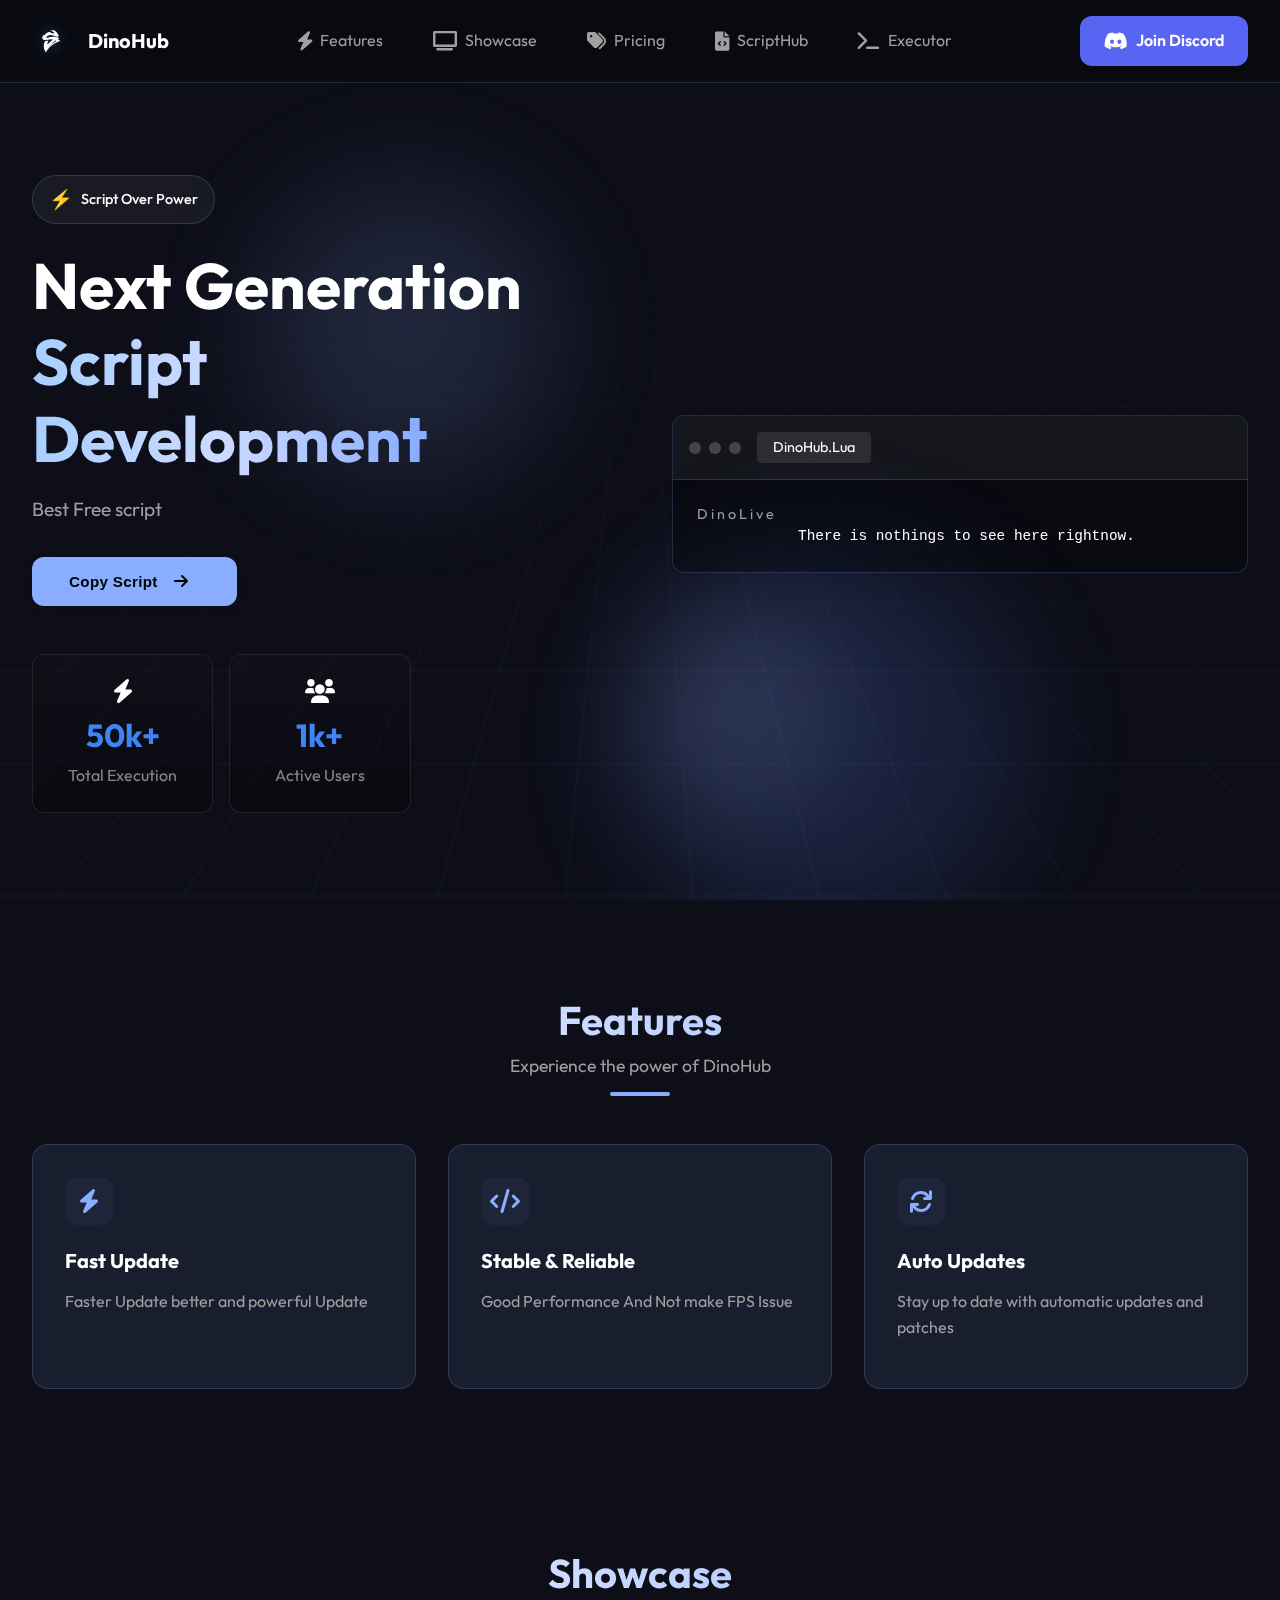
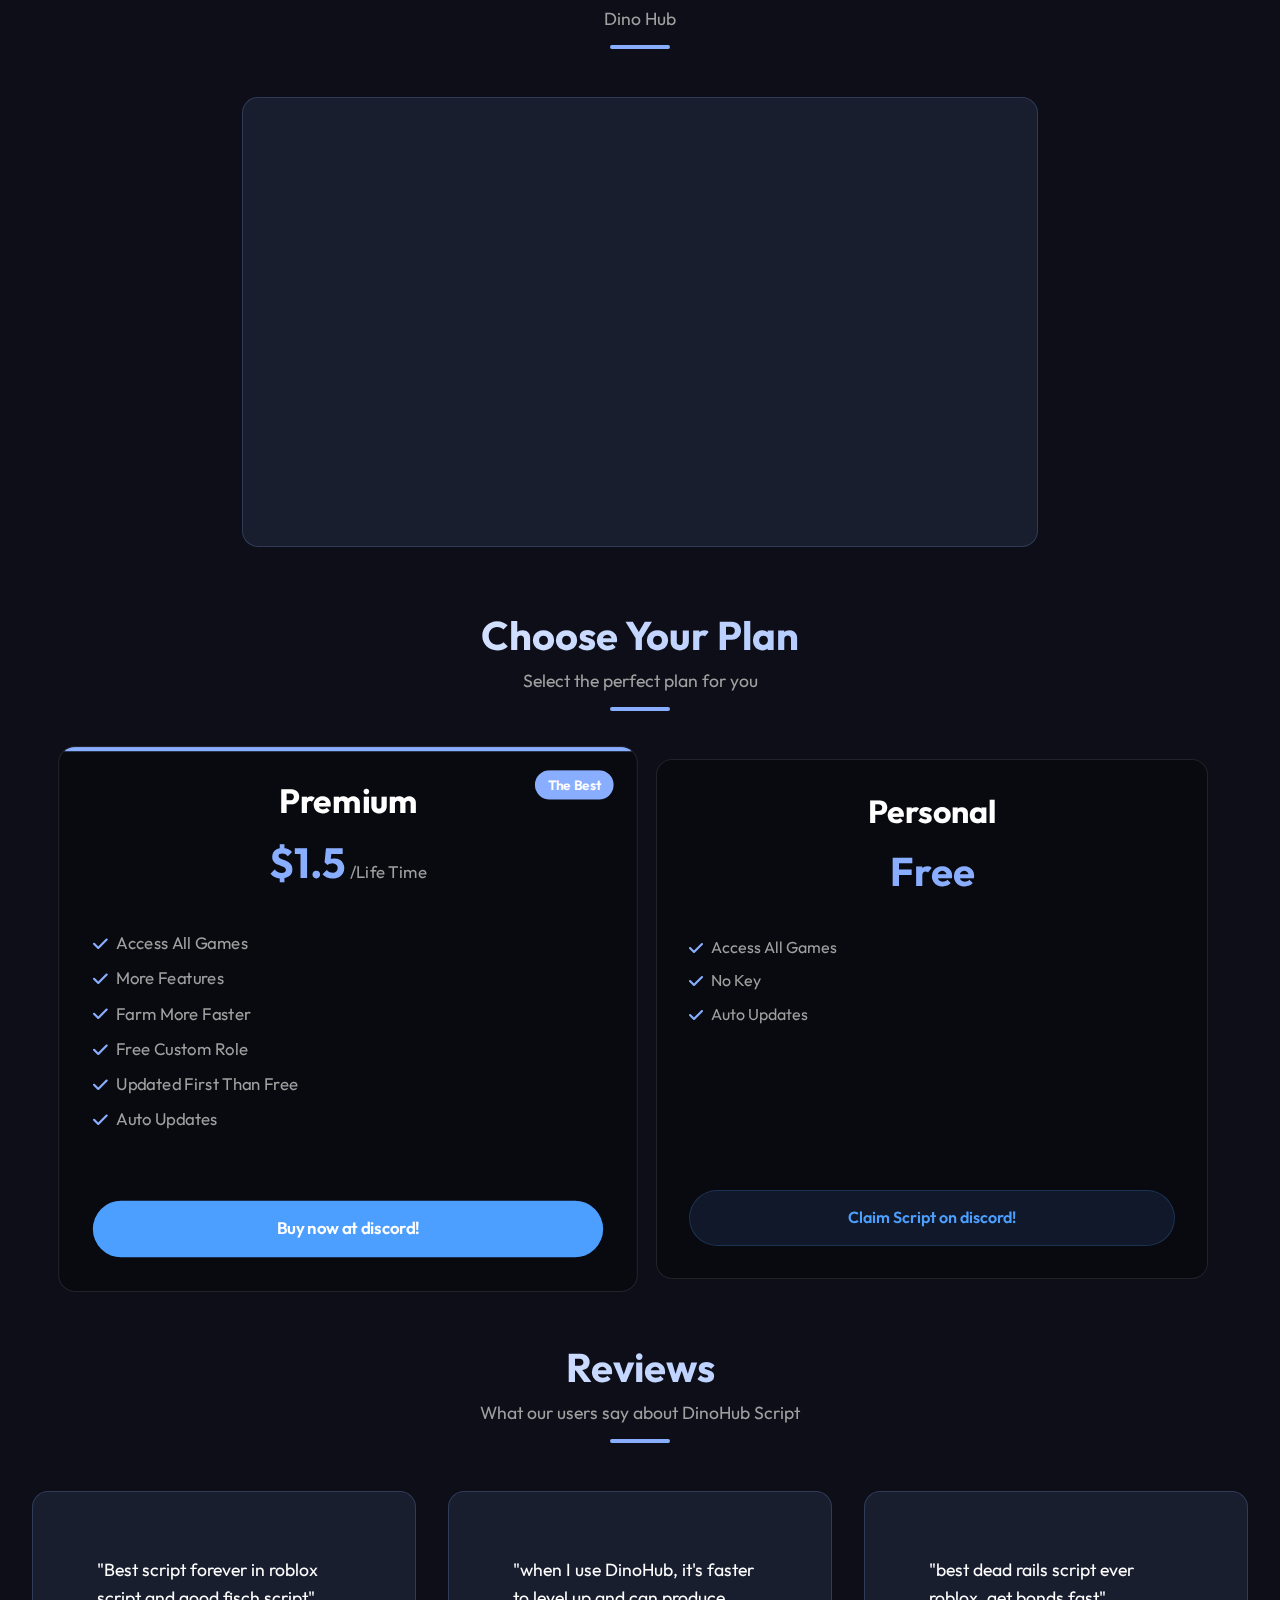
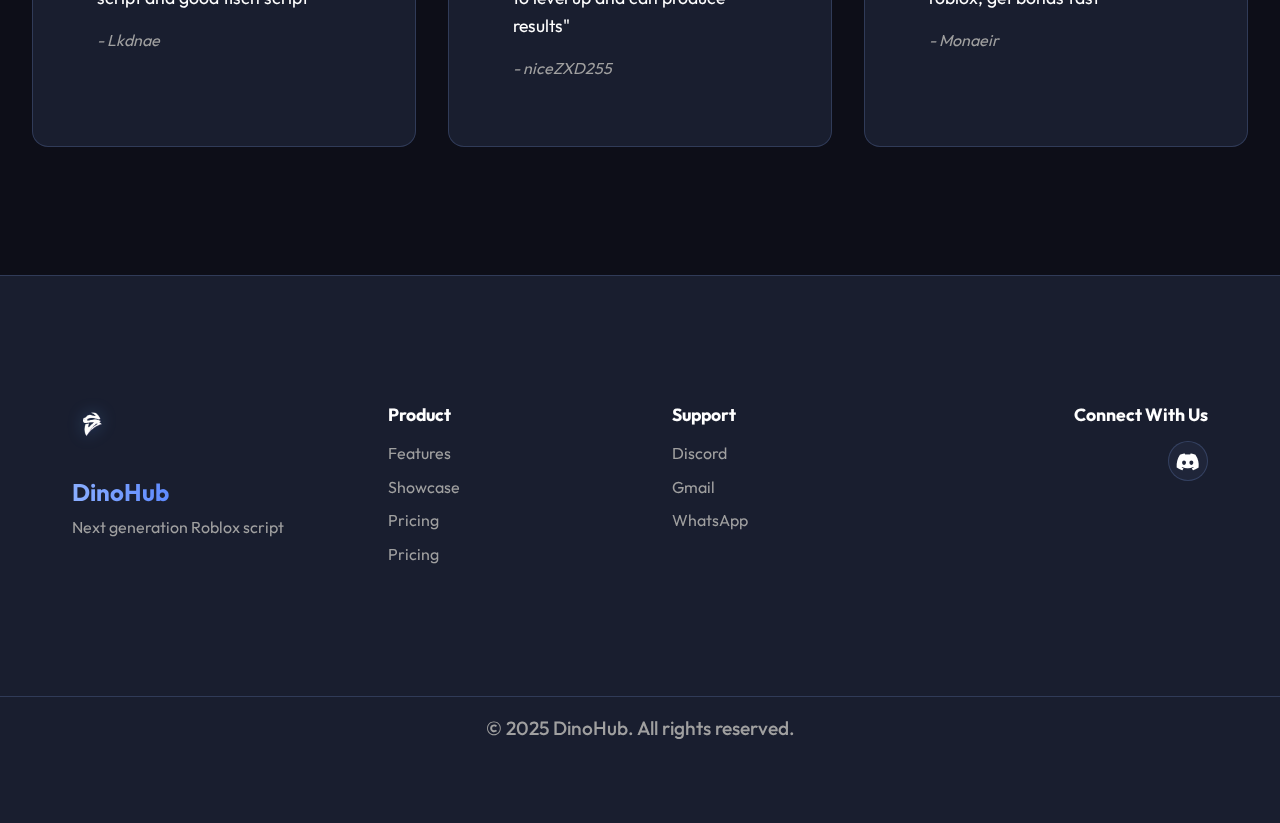
<file: index.html>
<!DOCTYPE html>
<html lang="en">
<head>
    <meta charset="UTF-8">
    <meta name="viewport" content="width=device-width, initial-scale=1.0">
    <title>Dino Hub</title>
    <link rel="icon" type="image/jpg" href="x2zu.jpg">
    <meta content="x2zu" property="og:title" />
    <meta content="Top Script Roblox" property="og:description" />
    <meta content="x2zu.jpg" property="og:image" />
    <meta content="#4d9fff" data-react-helmet="true" name="theme-color" />
    <meta name="twitter:card" content="summary_large_image">
    <link href="https://fonts.googleapis.com/css2?family=Outfit:wght@300;400;500;600;700&family=Fira+Code:wght@300;400;500;600&display=swap" rel="stylesheet">
    <link rel="stylesheet" href="https://cdnjs.cloudflare.com/ajax/libs/font-awesome/6.0.0/css/all.min.css">
    <link rel="stylesheet" href="styles.css">
</head>
<body>
    <div class="background-effects">
        <div class="grid-lines"></div>
        <div class="glow-orbs">
            <div class="orb orb-1"></div>
            <div class="orb orb-2"></div>
            <div class="orb orb-3"></div>
        </div>
    </div>

    <nav class="navbar">
        <div class="nav-container">
            <div class="nav-brand">
                <img src="teksLogo.png" alt="x2zu" class="brand-logo">
                <span class="brand-text">DinoHub</span>
            </div>
            
            <div class="nav-menu">
                <a href="#features" class="nav-item">
                    <i class="fas fa-bolt"></i>
                    <span>Features</span>
                </a>
                <a href="#showcase" class="nav-item">
                    <i class="fas fa-tv"></i>
                    <span>Showcase</span>
                </a>
                <a href="#pricing" class="nav-item scroll-to-pricing">
                    <i class="fas fa-tags"></i>
                    <span>Pricing</span>
                </a>
                    <a href="Executor + Script List/script-main/index.html" class="nav-item scroll-to-pricing">
                    <i class="fas fa-file-code"></i>
                    <span>ScriptHub</span>
                </a>
                    <a href="Executor + Script List/script-main/exexutor.html" class="nav-item scroll-to-pricing">
                    <i class="fas fa-terminal"></i>
                    <span>Executor</span>
                </a>
            </div>

            <div class="nav-actions">
                <a href="https://discord.gg/TvQAybnMHj" class="btn-discord">
                    <i class="fab fa-discord"></i>
                    <span>Join Discord</span>
                </a>
            </div>
        </div>
    </nav>

    <section class="hero">
        <div class="hero-container">
            <div class="hero-content">
                <div class="hero-badge">
                    <div class="badge-glow"></div>
                    <span class="badge-icon">⚡</span>
                    <span class="badge-text">Script Over Power</span>
                </div>
                <h1 class="hero-title">
                    Next Generation
                    <div class="gradient-text">Script Development</div>
                </h1>
                <p class="hero-description">
                    Best Free script
                </p>
                <div class="hero-actions">
                    <button onclick="copyCustomText()" class="btn-primary">
                        <span>Copy Script</span>
                        <i class="fas fa-arrow-right"></i>
                        <div class="btn-glow"></div>
                    </button>

                    <div id="toast" class="toast">Copied!</div>
                </div>
                <div class="hero-stats">
                    <div class="stat-card">
                        <i class="fas fa-bolt stat-icon"></i>
                        <div class="stat-value">50k+</div>
                        <div class="stat-label">Total Execution</div>
                    </div>
                    <div class="stat-card">
                        <i class="fas fa-users stat-icon"></i>
                        <div class="stat-value">1k+</div>
                        <div class="stat-label">Active Users</div>
                    </div>
                </div>
            </div>
            <div class="hero-visual">
                <div class="code-preview">
                    <div class="preview-header">
                        <div class="window-controls">
                            <span></span>
                            <span></span>
                            <span></span>
                        </div>
                        <div class="preview-tabs">
                            <div class="tab active">DinoHub.Lua</div>
                        </div>
                    </div>
                    <div class="preview-editor">
                        <div class="line-numbers">
                            <span>D</span>
                            <span>i</span>
                            <span>n</span>
                            <span>o</span>
                            <span>L</span>
                            <span>i</span>
                            <span>v</span>
                            <span>e</span>
                        </div>

<pre class="code-content"><code class="language-lua">
There is nothings to see here rightnow.
</code></pre>

                    </div>
                    <div class="preview-glow"></div>
                </div>
            </div>
        </div>
    </section>

    <section class="features-v2" id="features">
        <div class="section-header">
            <h2>Features</h2>
            <p>Experience the power of DinoHub</p>
        </div>
        <div class="features-v2-grid">
            <div class="feature-v2-card">
                <div class="feature-v2-icon">
                    <i class="fas fa-bolt"></i>
                </div>
                <h3>Fast Update</h3>
                <p>Faster Update better and powerful Update</p>
            </div>
            <div class="feature-v2-card">
                <div class="feature-v2-icon">
                    <i class="fas fa-code"></i>
                </div>
                <h3>Stable & Reliable</h3>
                <p>Good Performance And Not make FPS Issue</p>
            </div>
            <div class="feature-v2-card">
                <div class="feature-v2-icon">
                    <i class="fas fa-sync"></i>
                </div>
                <h3>Auto Updates</h3>
                <p>Stay up to date with automatic updates and patches</p>
            </div>
        </div>
    </section>

    <section class="showcase" id="showcase">
        <div class="section-header">
            <h2>Showcase</h2>
            <p>Dino Hub</p>
        </div>
        <div class="showcase-content">
            <div class="video-container">
            <iframe 
                width="1840" height="828" 
                src="https://www.youtube.com/embed/8pxKe9_pjtU" 
                title="Typical rng script unpacted work 2025"
                frameborder="0" 
                allow="accelerometer; autoplay; clipboard-write; encrypted-media; gyroscope; picture-in-picture; web-share" 
                referrerpolicy="strict-origin-when-cross-origin" 
                allowfullscreen>
            </iframe>
            </div>
        </div>
    </section>

    <section class="purchase" id="pricing">
        <div class="section-header">
            <h2>Choose Your Plan</h2>
            <p>Select the perfect plan for you</p>
        </div>
        <div class="pricing-cards">

            <div class="pricing-card featured">
                <div class="card-header">
                    <span class="badge">The Best</span>
                    <h3>Premium</h3>
                    <div class="price">
                        <span class="amount">$1.5</span>
                        <span class="period">/Life Time</span>
                    </div>
                </div>
                <div class="card-content">
                    <ul class="features">
                        <li><i class="fas fa-check"></i> Access All Games</li>
                        <li><i class="fas fa-check"></i> More Features</li>
                        <li><i class="fas fa-check"></i> Farm More Faster</li>
                        <li><i class="fas fa-check"></i> Free Custom Role</li>
                        <li><i class="fas fa-check"></i> Updated First Than Free</li>
                        <li><i class="fas fa-check"></i> Auto Updates</li>
                    </ul>
                    <a href="https://discord.gg/TvQAybnMHj" class="btn-primary">Buy now at discord!</a>
                </div>
            </div>
            <div class="pricing-card">
                <div class="card-header">
                    <h3>Personal</h3>
                    <div class="price">
                        <span class="amount">Free</span>
                    </div>
                </div>
                <div class="card-content">
                    <ul class="features">
                        <li><i class="fas fa-check"></i> Access All Games</li>
                        <li><i class="fas fa-check"></i> No Key</li>
                        <li><i class="fas fa-check"></i> Auto Updates</li>
                    </ul>
                    <a href="https://discord.gg/TvQAybnMHj" class="btn-outline">Claim Script on discord!</a>
                </div>
            </div>
        </div>
    </section>

    <section class="reviews" id="reviews">
        <div class="section-header">
            <h2>Reviews</h2>
            <p>What our users say about DinoHub Script </p>
        </div>
        <div class="reviews-grid">
            <div class="review-card">
                <div class="review-content">
                    <p>"Best script forever in roblox script and good fisch script"</p>
                </div>
                <div class="review-author">
                    <span>- Lkdnae</span>
                </div>
            </div>
            <div class="review-card">
                <div class="review-content">
                    <p>"when I use DinoHub, it's faster to level up and can produce results"</p>
                </div>
                <div class="review-author">
                    <span>- niceZXD255</span>
                </div>
            </div>
            <div class="review-card">
                <div class="review-content">
                    <p>"best dead rails script ever roblox, get bonds fast"</p>
                </div>
                <div class="review-author">
                    <span>- Monaeir</span>
                </div>
            </div>
        </div>
    </section>

    <footer class="footer">
        <div class="footer-content">
            <div class="footer-brand">
                <div class="brand-icon">
                    <img src="teksLogo.png" alt="x2zu Logo" class="footer-logo">
                </div>
                <h3>DinoHub</h3>
                <p>Next generation Roblox script</p>
            </div>
            <div class="footer-links">
                <div class="footer-section">
                    <h4>Product</h4>
                    <a href="#features">Features</a>
                    <a href="#showcase">Showcase</a>
                    <a href="#pricing" class="scroll-to-pricing">Pricing</a>
                    <a href="" class="scroll-to-pricing">Pricing</a>
                </div>
                <div class="footer-section">            
                    <h4>Support</h4>
                    <a href="https://discord.gg/TvQAybnMHj">Discord</a>
                    <a href="https://discord.gg/TvQAybnMHj">Gmail</a>
                    <a href="https://discord.gg/TvQAybnMHj">WhatsApp</a>
                </div>
            </div>
            <div class="footer-social">
                <h4>Connect With Us</h4>
                <div class="social-links">
                    <a href="https://discord.gg/TvQAybnMHj" class="social-link">
                        <i class="fab fa-discord"></i>
                    </a>
                </div>
            </div>
        </div>
        <div class="footer-bottom">
            <p class="copyright">&copy; 2025 DinoHub. All rights reserved.</p>
        </div>
    </footer>

    <script src="script.js"></script>
<script>
function copyCustomText() {
  const customText = 'loadstring(game:HttpGet("https://raw.githubusercontent.com/thantzy/thanhub/refs/heads/main/thanv1"))()';

  navigator.clipboard.writeText(customText).then(() => {
    showToast("✅ Success Copy Loadstring [ Dino Hub ]");
  }).catch(err => {
    showToast("❌ Failed to copy.");
    console.error(err);
  });
}

function showToast(message) {
  const toast = document.getElementById("toast");
  toast.textContent = message;
  toast.classList.add("show");

  setTimeout(() => {
    toast.classList.remove("show");
  }, 2500);
}
</script>

</body>
</html>
</file>
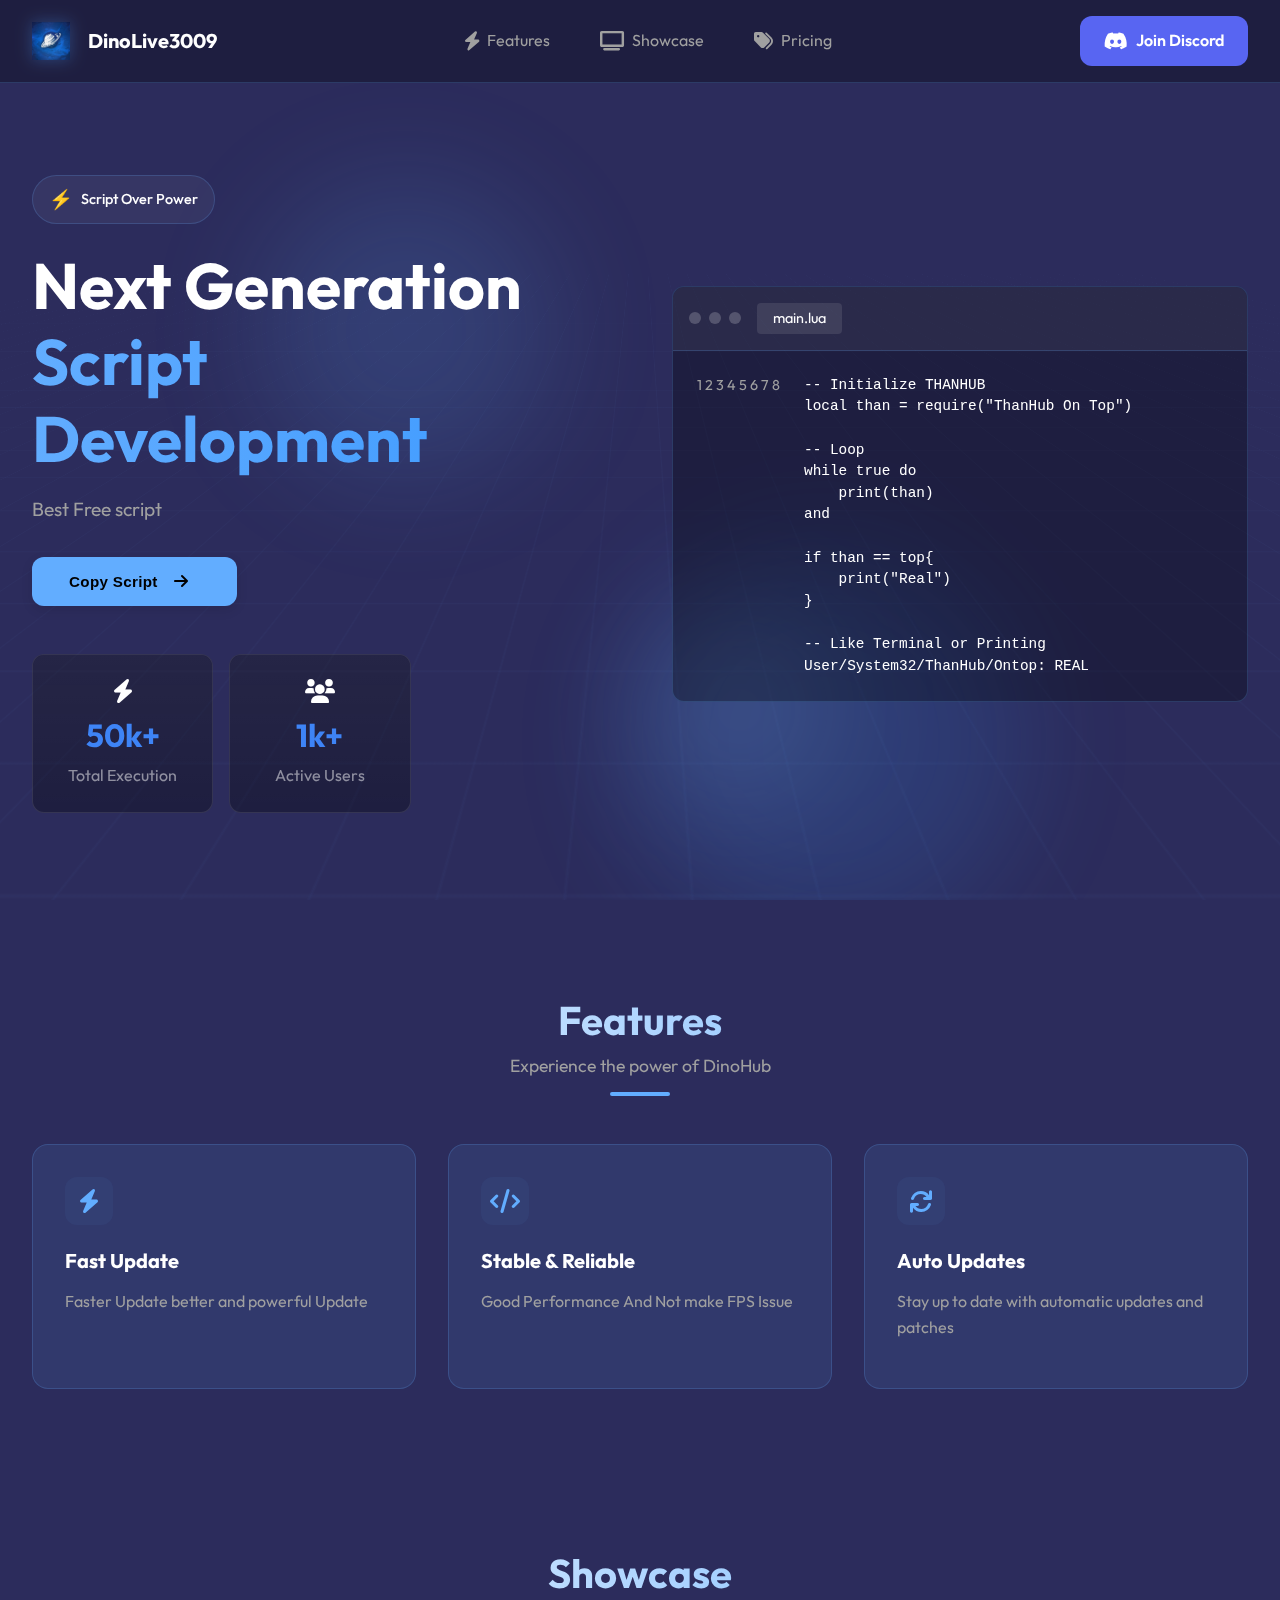
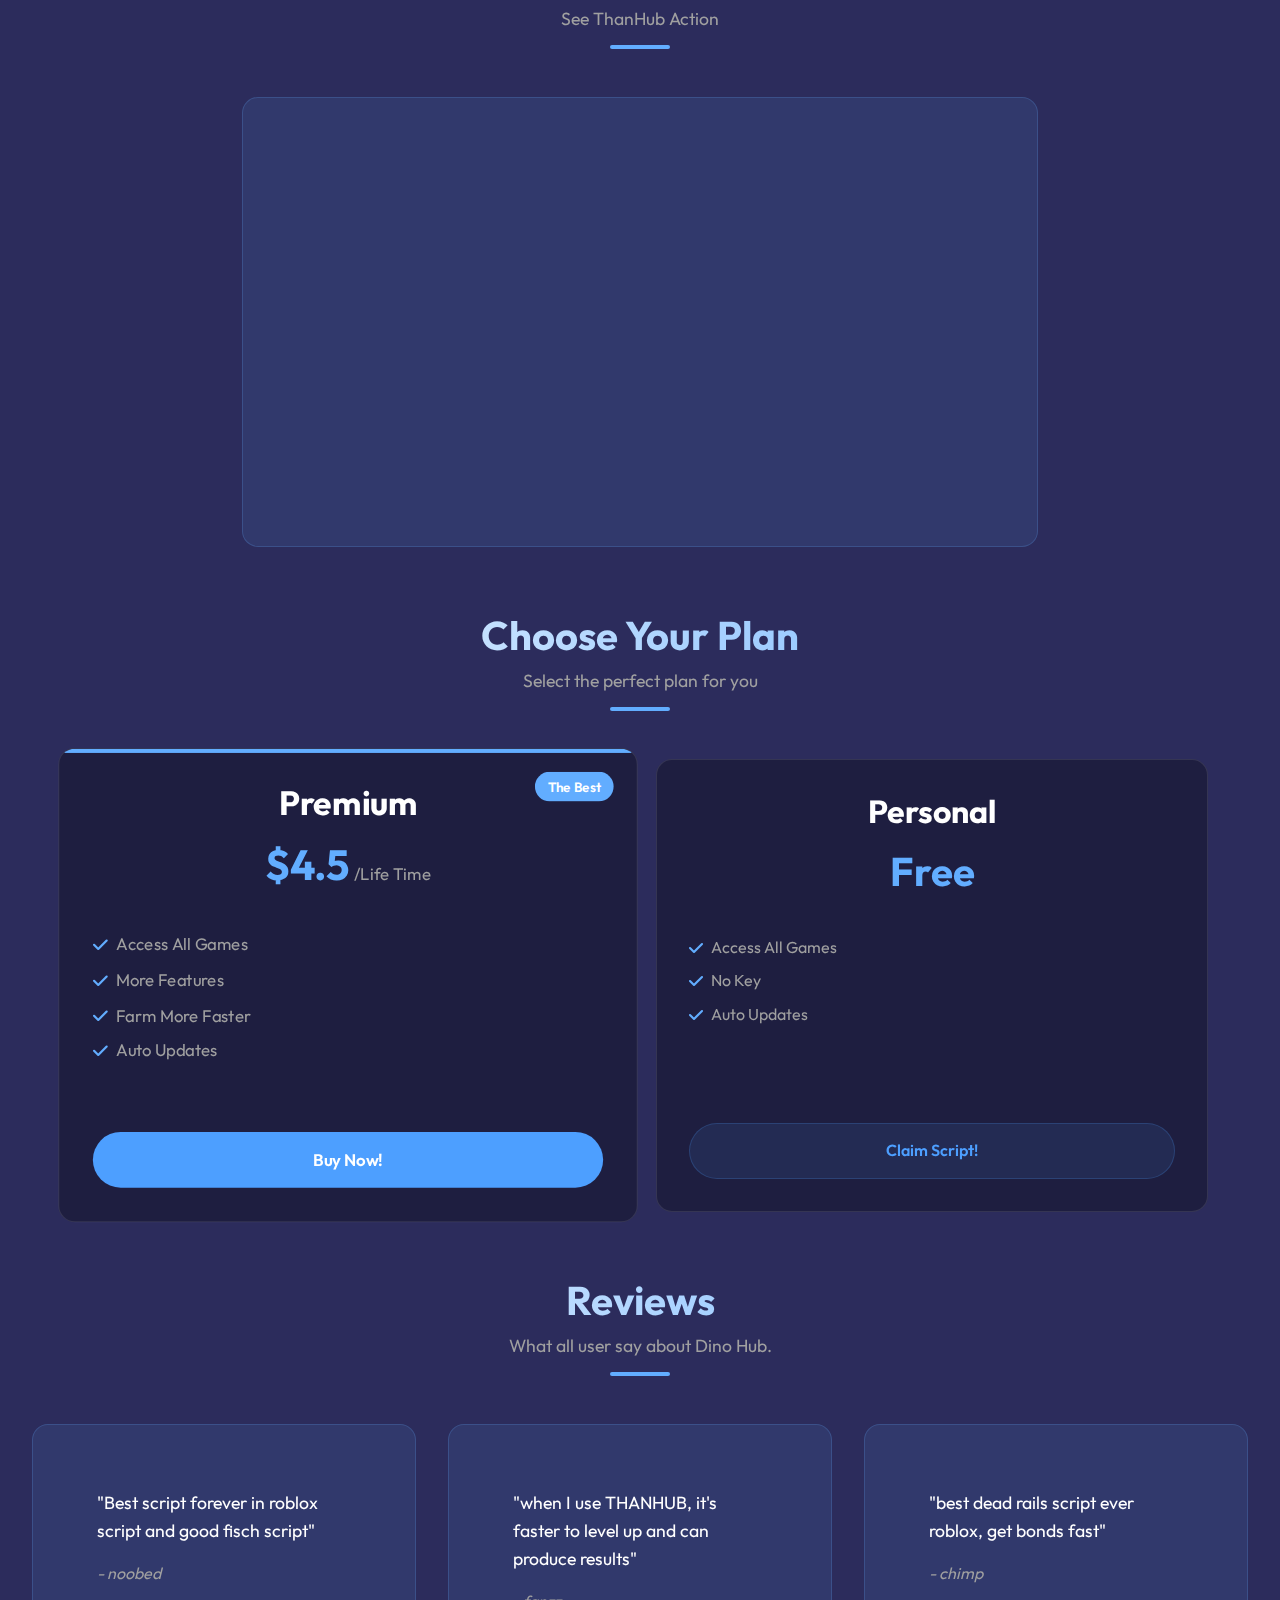
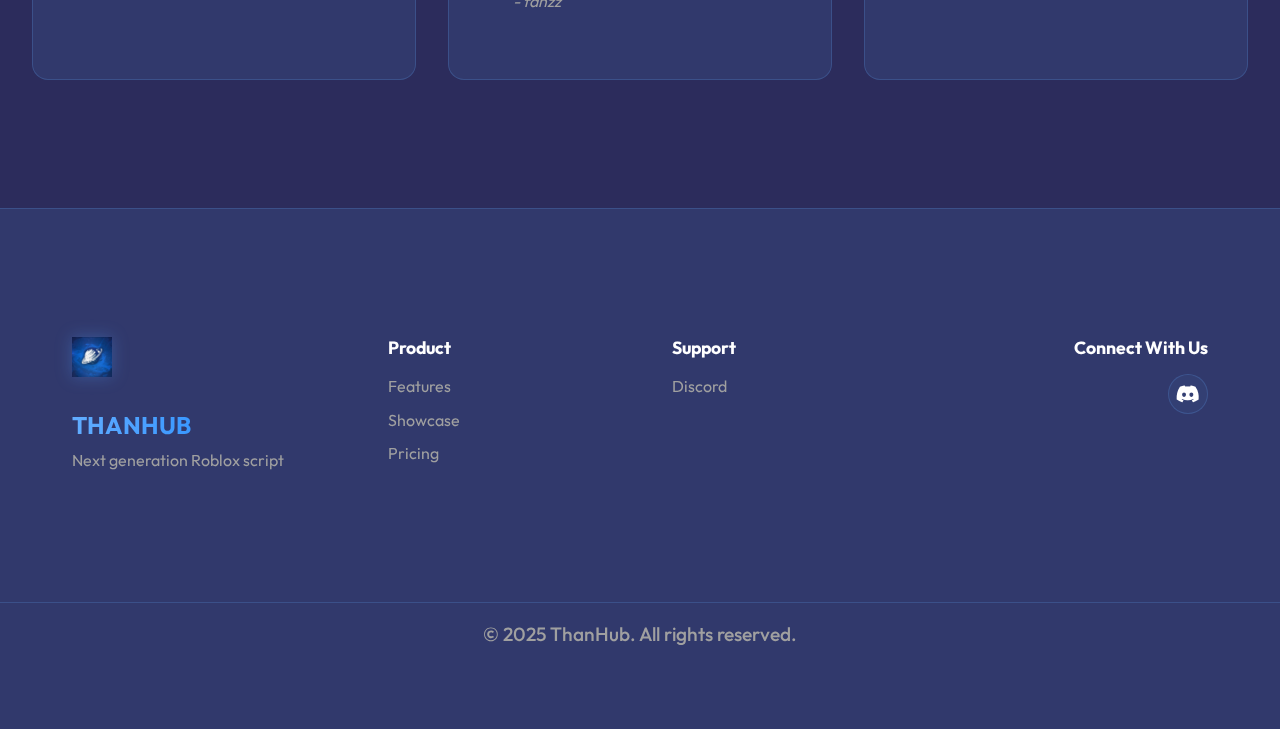
<file: stellar/index.html>
<!DOCTYPE html>
<html lang="en">
<head>
    <meta charset="UTF-8">
    <meta name="viewport" content="width=device-width, initial-scale=1.0">
    <title>Sup</title>
    <link rel="icon" type="image/png" href="https://iili.io/2e43a5b.png">
    <meta content="Nigga" property="og:title" />
    <meta content="The Most Advanced Roblox Executor" property="og:description" />
    <meta content="https://iili.io/2e43a5b.png" property="og:image" />
    <meta content="#4d9fff" data-react-helmet="true" name="theme-color" />
    <meta name="twitter:card" content="summary_large_image">
    <link href="https://fonts.googleapis.com/css2?family=Outfit:wght@300;400;500;600;700&family=Fira+Code:wght@300;400;500;600&display=swap" rel="stylesheet">
    <link rel="stylesheet" href="https://cdnjs.cloudflare.com/ajax/libs/font-awesome/6.0.0/css/all.min.css">
    <link rel="stylesheet" href="styles.css">
</head>
<body>
    <div class="background-effects">
        <div class="grid-lines"></div>
        <div class="glow-orbs">
            <div class="orb orb-1"></div>
            <div class="orb orb-2"></div>
            <div class="orb orb-3"></div>
        </div>
    </div>

    <nav class="navbar">
        <div class="nav-container">
            <div class="nav-brand">
                <img src="thanhub.jpg" alt="THANHUB" class="brand-logo">
                <span class="brand-text">DinoLive3009</span>
            </div>
            
            <div class="nav-menu">
                <a href="#features" class="nav-item">
                    <i class="fas fa-bolt"></i>
                    <span>Features</span>
                </a>
                <a href="#showcase" class="nav-item">
                    <i class="fas fa-tv"></i>
                    <span>Showcase</span>
                </a>
                <a href="#pricing" class="nav-item scroll-to-pricing">
                    <i class="fas fa-tags"></i>
                    <span>Pricing</span>
                </a>
            </div>

            <div class="nav-actions">
                <a href="https://discord.gg/TvQAybnMHj" class="btn-discord">
                    <i class="fab fa-discord"></i>
                    <span>Join Discord</span>
                </a>
            </div>
        </div>
    </nav>

    <section class="hero">
        <div class="hero-container">
            <div class="hero-content">
                <div class="hero-badge">
                    <div class="badge-glow"></div>
                    <span class="badge-icon">⚡</span>
                    <span class="badge-text">Script Over Power</span>
                </div>
                <h1 class="hero-title">
                    Next Generation
                    <div class="gradient-text">Script Development</div>
                </h1>
                <p class="hero-description">
                    Best Free script
                </p>
                <div class="hero-actions">
                    <button onclick="copyCustomText()" class="btn-primary">
                        <span>Copy Script</span>
                        <i class="fas fa-arrow-right"></i>
                        <div class="btn-glow"></div>
                    </button>

                    <div id="toast" class="toast">Copied!</div>
                </div>
                <div class="hero-stats">
                    <div class="stat-card">
                        <i class="fas fa-bolt stat-icon"></i>
                        <div class="stat-value">50k+</div>
                        <div class="stat-label">Total Execution</div>
                    </div>
                    <div class="stat-card">
                        <i class="fas fa-users stat-icon"></i>
                        <div class="stat-value">1k+</div>
                        <div class="stat-label">Active Users</div>
                    </div>
                </div>
            </div>
            <div class="hero-visual">
                <div class="code-preview">
                    <div class="preview-header">
                        <div class="window-controls">
                            <span></span>
                            <span></span>
                            <span></span>
                        </div>
                        <div class="preview-tabs">
                            <div class="tab active">main.lua</div>
                        </div>
                    </div>
                    <div class="preview-editor">
                        <div class="line-numbers">
                            <span>1</span>
                            <span>2</span>
                            <span>3</span>
                            <span>4</span>
                            <span>5</span>
                            <span>6</span>
                            <span>7</span>
                            <span>8</span>
                        </div>
                        <pre class="code-content"><code>-- Initialize THANHUB
local than = require("ThanHub On Top")

-- Loop
while true do
    print(than)
and

if than == top{
    print("Real")
}

-- Like Terminal or Printing
User/System32/ThanHub/Ontop: REAL</code></pre>
                    </div>
                    <div class="preview-glow"></div>
                </div>
            </div>
        </div>
    </section>

    <section class="features-v2" id="features">
        <div class="section-header">
            <h2>Features</h2>
            <p>Experience the power of DinoHub</p>
        </div>
        <div class="features-v2-grid">
            <div class="feature-v2-card">
                <div class="feature-v2-icon">
                    <i class="fas fa-bolt"></i>
                </div>
                <h3>Fast Update</h3>
                <p>Faster Update better and powerful Update</p>
            </div>
            <div class="feature-v2-card">
                <div class="feature-v2-icon">
                    <i class="fas fa-code"></i>
                </div>
                <h3>Stable & Reliable</h3>
                <p>Good Performance And Not make FPS Issue</p>
            </div>
            <div class="feature-v2-card">
                <div class="feature-v2-icon">
                    <i class="fas fa-sync"></i>
                </div>
                <h3>Auto Updates</h3>
                <p>Stay up to date with automatic updates and patches</p>
            </div>
        </div>
    </section>

    <section class="showcase" id="showcase">
        <div class="section-header">
            <h2>Showcase</h2>
            <p>See ThanHub Action</p>
        </div>
        <div class="showcase-content">
            <div class="video-container">
            <iframe 
                width="1840" height="828" 
                src="https://www.youtube.com/embed/8pxKe9_pjtU"
                title="Typical.rng best script 2025" 
                frameborder="0" 
                allow="accelerometer; autoplay; clipboard-write; encrypted-media; gyroscope; picture-in-picture; web-share" 
                referrerpolicy="strict-origin-when-cross-origin" 
                allowfullscreen>
            </iframe>
            </div>
        </div>
    </section>

    <section class="purchase" id="pricing">
        <div class="section-header">
            <h2>Choose Your Plan</h2>
            <p>Select the perfect plan for you</p>
        </div>
        <div class="pricing-cards">

            <div class="pricing-card featured">
                <div class="card-header">
                    <span class="badge">The Best</span>
                    <h3>Premium</h3>
                    <div class="price">
                        <span class="amount">$4.5</span>
                        <span class="period">/Life Time</span>
                    </div>
                </div>
                <div class="card-content">
                    <ul class="features">
                        <li><i class="fas fa-check"></i> Access All Games</li>
                        <li><i class="fas fa-check"></i> More Features</li>
                        <li><i class="fas fa-check"></i> Farm More Faster</li>
                        <li><i class="fas fa-check"></i> Auto Updates</li>
                    </ul>
                    <a href="https://discord.com/users/{897776573128781825}" class="btn-primary">Buy Now!</a>
                </div>
            </div>
            <div class="pricing-card">
                <div class="card-header">
                    <h3>Personal</h3>
                    <div class="price">
                        <span class="amount">Free</span>
                    </div>
                </div>
                <div class="card-content">
                    <ul class="features">
                        <li><i class="fas fa-check"></i> Access All Games</li>
                        <li><i class="fas fa-check"></i> No Key</li>
                        <li><i class="fas fa-check"></i> Auto Updates</li>
                    </ul>
                    <a href="https://discord.gg/TvQAybnMHj" class="btn-outline">Claim Script!</a>
                </div>
            </div>
        </div>
    </section>

    <section class="reviews" id="reviews">
        <div class="section-header">
            <h2>Reviews</h2>
            <p>What all user say about Dino Hub. </p>
        </div>
        <div class="reviews-grid">
            <div class="review-card">
                <div class="review-content">
                    <p>"Best script forever in roblox script and good fisch script"</p>
                </div>
                <div class="review-author">
                    <span>- noobed</span>
                </div>
            </div>
            <div class="review-card">
                <div class="review-content">
                    <p>"when I use THANHUB, it's faster to level up and can produce results"</p>
                </div>
                <div class="review-author">
                    <span>- fanzz</span>
                </div>
            </div>
            <div class="review-card">
                <div class="review-content">
                    <p>"best dead rails script ever roblox, get bonds fast"</p>
                </div>
                <div class="review-author">
                    <span>- chimp</span>
                </div>
            </div>
        </div>
    </section>

    <footer class="footer">
        <div class="footer-content">
            <div class="footer-brand">
                <div class="brand-icon">
                    <img src="thanhub.jpg" alt="THANHUB Logo" class="footer-logo">
                </div>
                <h3>THANHUB</h3>
                <p>Next generation Roblox script</p>
            </div>
            <div class="footer-links">
                <div class="footer-section">
                    <h4>Product</h4>
                    <a href="#features">Features</a>
                    <a href="#showcase">Showcase</a>
                    <a href="#pricing" class="scroll-to-pricing">Pricing</a>
                </div>
                <div class="footer-section">
                    <h4>Support</h4>
                    <a href="https://discord.gg/TvQAybnMHj">Discord</a>
                </div>
            </div>
            <div class="footer-social">
                <h4>Connect With Us</h4>
                <div class="social-links">
                    <a href="https://discord.gg/TvQAybnMHj" class="social-link">
                        <i class="fab fa-discord"></i>
                    </a>
                </div>
            </div>
        </div>
        <div class="footer-bottom">
            <p class="copyright">&copy; 2025 ThanHub. All rights reserved.</p>
        </div>
    </footer>

    <script src="script.js"></script>
<script>
function copyCustomText() {
  const customText = "than";

  navigator.clipboard.writeText(customText).then(() => {
    showToast("✅ Success Copy Loadstring [ Than Hub ]");
  }).catch(err => {
    showToast("❌ Failed to copy.");
    console.error(err);
  });
}

function showToast(message) {
  const toast = document.getElementById("toast");
  toast.textContent = message;
  toast.classList.add("show");

  setTimeout(() => {
    toast.classList.remove("show");
  }, 2500);
}
</script>

</body>
</html>
</file>
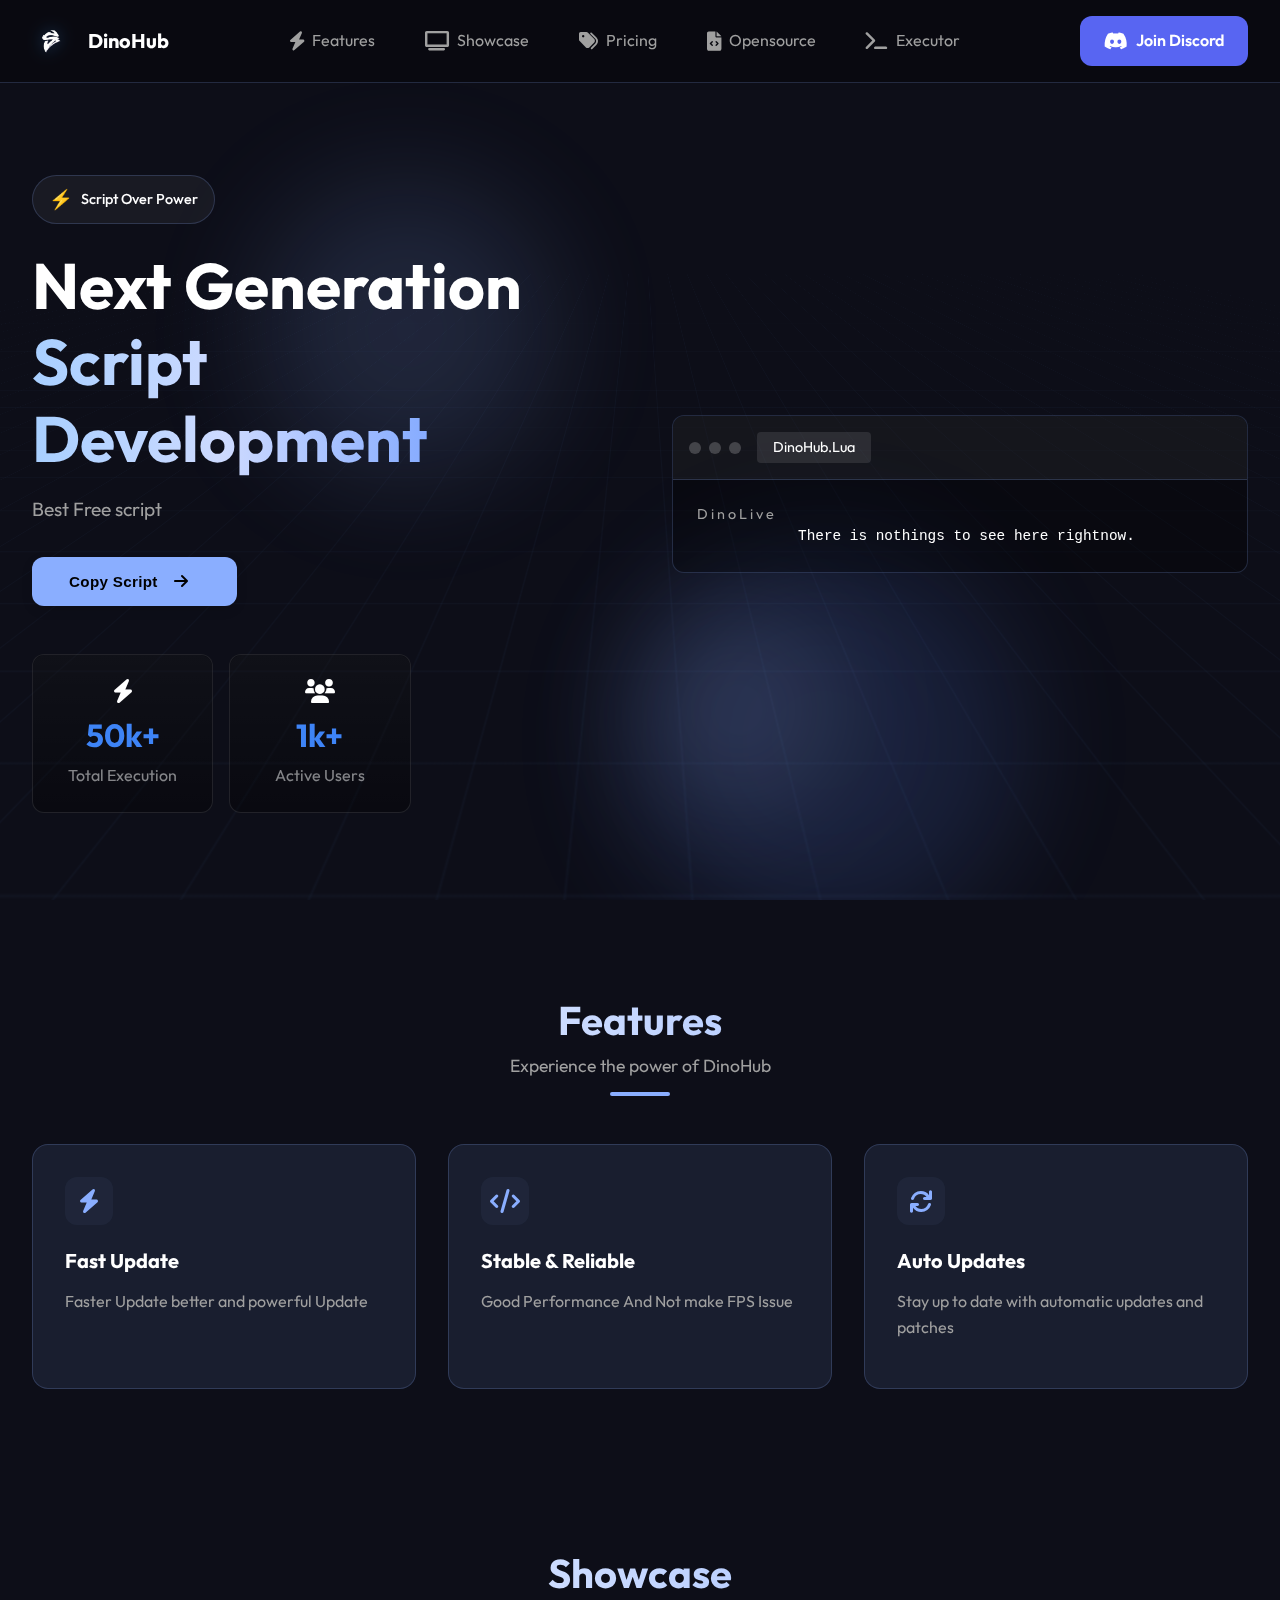
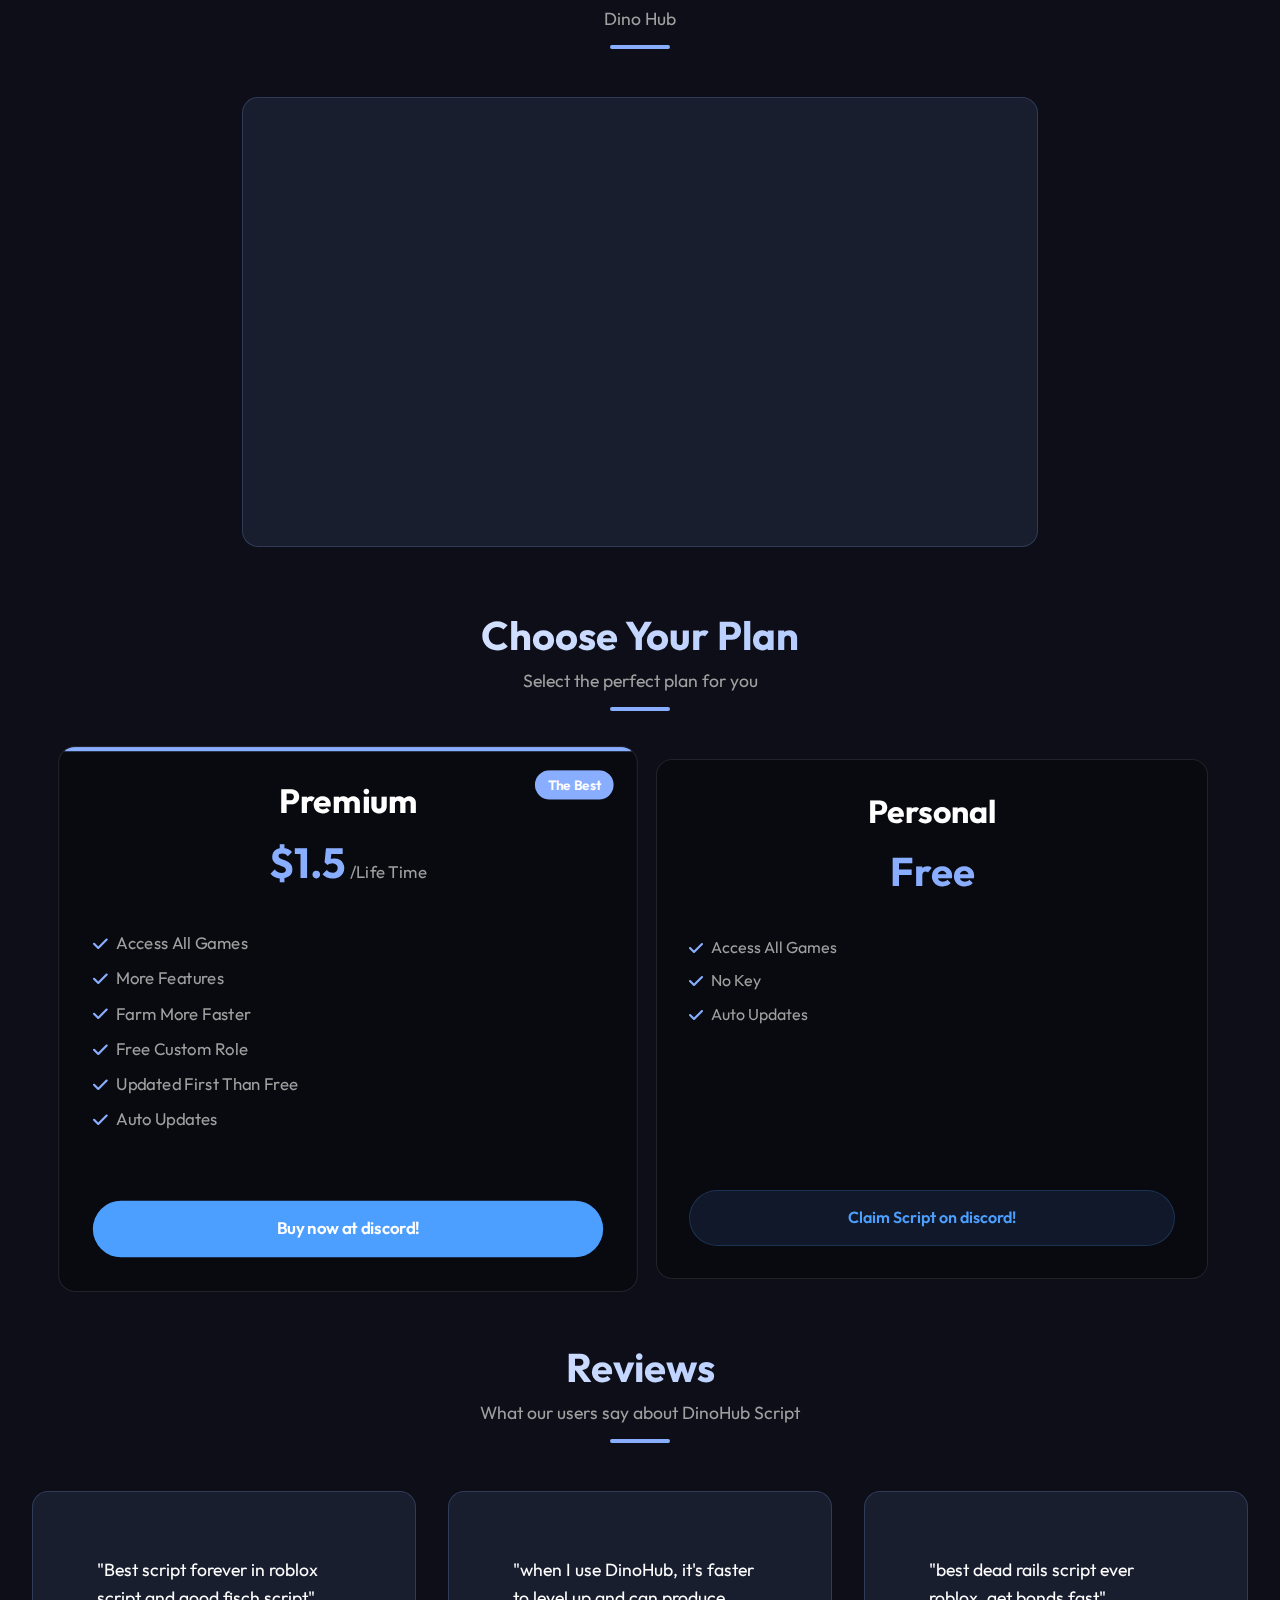
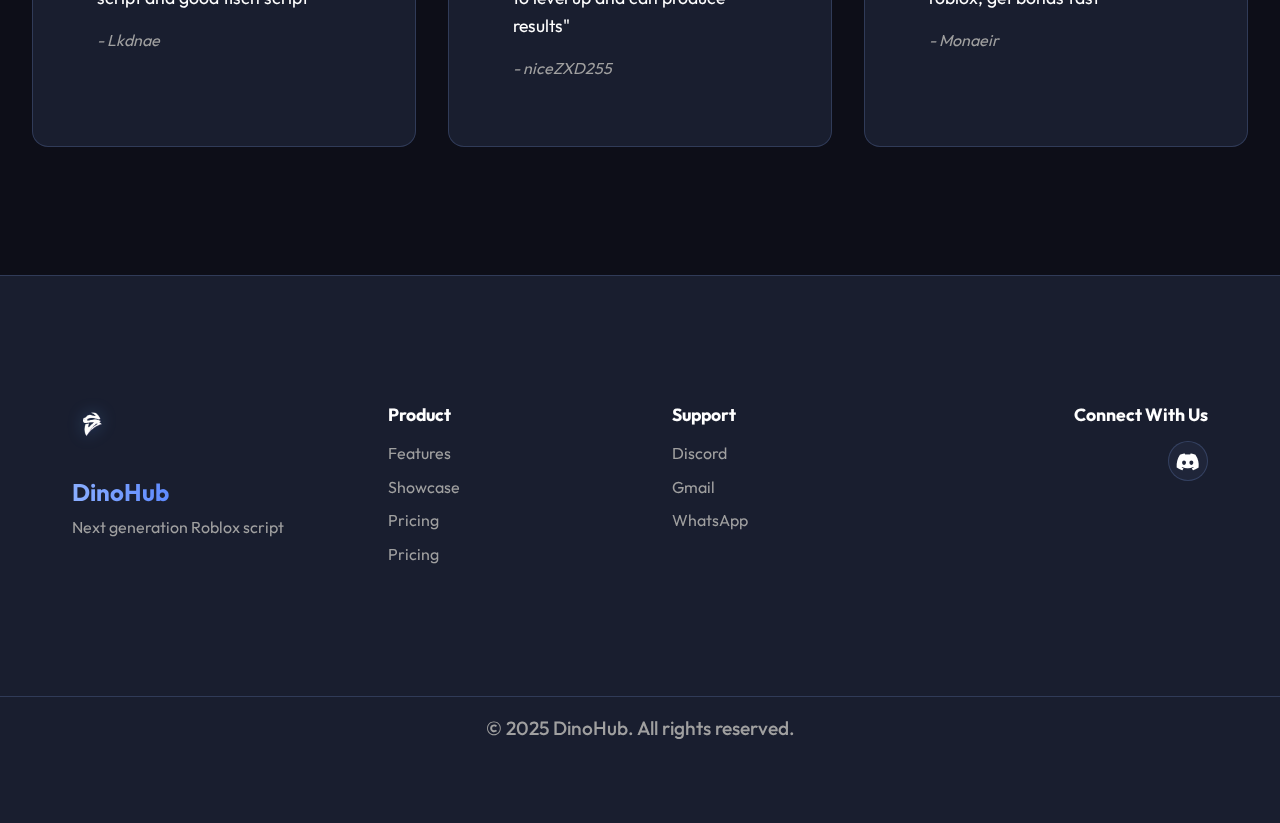
<file: Realone.html>
<!DOCTYPE html>
<html lang="en">
<head>
    <meta charset="UTF-8">
    <meta name="viewport" content="width=device-width, initial-scale=1.0">
    <title>Dino Hub</title>
    <link rel="icon" type="image/jpg" href="x2zu.jpg">
    <meta content="x2zu" property="og:title" />
    <meta content="Top Script Roblox" property="og:description" />
    <meta content="x2zu.jpg" property="og:image" />
    <meta content="#4d9fff" data-react-helmet="true" name="theme-color" />
    <meta name="twitter:card" content="summary_large_image">
    <link href="https://fonts.googleapis.com/css2?family=Outfit:wght@300;400;500;600;700&family=Fira+Code:wght@300;400;500;600&display=swap" rel="stylesheet">
    <link rel="stylesheet" href="https://cdnjs.cloudflare.com/ajax/libs/font-awesome/6.0.0/css/all.min.css">
    <link rel="stylesheet" href="styles.css">
</head>
<body>
    <div class="background-effects">
        <div class="grid-lines"></div>
        <div class="glow-orbs">
            <div class="orb orb-1"></div>
            <div class="orb orb-2"></div>
            <div class="orb orb-3"></div>
        </div>
    </div>

    <nav class="navbar">
        <div class="nav-container">
            <div class="nav-brand">
                <img src="teksLogo.png" alt="x2zu" class="brand-logo">
                <span class="brand-text">DinoHub</span>
            </div>
            
            <div class="nav-menu">
                <a href="#features" class="nav-item">
                    <i class="fas fa-bolt"></i>
                    <span>Features</span>
                </a>
                <a href="#showcase" class="nav-item">
                    <i class="fas fa-tv"></i>
                    <span>Showcase</span>
                </a>
                <a href="#pricing" class="nav-item scroll-to-pricing">
                    <i class="fas fa-tags"></i>
                    <span>Pricing</span>
                </a>
                    <a href="Executor + Script List/script-main/index.html" class="nav-item scroll-to-pricing">
                    <i class="fas fa-file-code"></i>
                    <span>Opensource</span>
                </a>
                    <a href="Executor + Script List/script-main/exexutor.html" class="nav-item scroll-to-pricing">
                    <i class="fas fa-terminal"></i>
                    <span>Executor</span>
                </a>
            </div>

            <div class="nav-actions">
                <a href="https://discord.gg/TvQAybnMHj" class="btn-discord">
                    <i class="fab fa-discord"></i>
                    <span>Join Discord</span>
                </a>
            </div>
        </div>
    </nav>

    <section class="hero">
        <div class="hero-container">
            <div class="hero-content">
                <div class="hero-badge">
                    <div class="badge-glow"></div>
                    <span class="badge-icon">⚡</span>
                    <span class="badge-text">Script Over Power</span>
                </div>
                <h1 class="hero-title">
                    Next Generation
                    <div class="gradient-text">Script Development</div>
                </h1>
                <p class="hero-description">
                    Best Free script
                </p>
                <div class="hero-actions">
                    <button onclick="copyCustomText()" class="btn-primary">
                        <span>Copy Script</span>
                        <i class="fas fa-arrow-right"></i>
                        <div class="btn-glow"></div>
                    </button>

                    <div id="toast" class="toast">Copied!</div>
                </div>
                <div class="hero-stats">
                    <div class="stat-card">
                        <i class="fas fa-bolt stat-icon"></i>
                        <div class="stat-value">50k+</div>
                        <div class="stat-label">Total Execution</div>
                    </div>
                    <div class="stat-card">
                        <i class="fas fa-users stat-icon"></i>
                        <div class="stat-value">1k+</div>
                        <div class="stat-label">Active Users</div>
                    </div>
                </div>
            </div>
            <div class="hero-visual">
                <div class="code-preview">
                    <div class="preview-header">
                        <div class="window-controls">
                            <span></span>
                            <span></span>
                            <span></span>
                        </div>
                        <div class="preview-tabs">
                            <div class="tab active">DinoHub.Lua</div>
                        </div>
                    </div>
                    <div class="preview-editor">
                        <div class="line-numbers">
                            <span>D</span>
                            <span>i</span>
                            <span>n</span>
                            <span>o</span>
                            <span>L</span>
                            <span>i</span>
                            <span>v</span>
                            <span>e</span>
                        </div>

<pre class="code-content"><code class="language-lua">
There is nothings to see here rightnow.
</code></pre>

                    </div>
                    <div class="preview-glow"></div>
                </div>
            </div>
        </div>
    </section>

    <section class="features-v2" id="features">
        <div class="section-header">
            <h2>Features</h2>
            <p>Experience the power of DinoHub</p>
        </div>
        <div class="features-v2-grid">
            <div class="feature-v2-card">
                <div class="feature-v2-icon">
                    <i class="fas fa-bolt"></i>
                </div>
                <h3>Fast Update</h3>
                <p>Faster Update better and powerful Update</p>
            </div>
            <div class="feature-v2-card">
                <div class="feature-v2-icon">
                    <i class="fas fa-code"></i>
                </div>
                <h3>Stable & Reliable</h3>
                <p>Good Performance And Not make FPS Issue</p>
            </div>
            <div class="feature-v2-card">
                <div class="feature-v2-icon">
                    <i class="fas fa-sync"></i>
                </div>
                <h3>Auto Updates</h3>
                <p>Stay up to date with automatic updates and patches</p>
            </div>
        </div>
    </section>

    <section class="showcase" id="showcase">
        <div class="section-header">
            <h2>Showcase</h2>
            <p>Dino Hub</p>
        </div>
        <div class="showcase-content">
            <div class="video-container">
            <iframe 
                width="1840" height="828" 
                src="https://www.youtube.com/embed/8pxKe9_pjtU" 
                title="Typical rng script unpacted work 2025"
                frameborder="0" 
                allow="accelerometer; autoplay; clipboard-write; encrypted-media; gyroscope; picture-in-picture; web-share" 
                referrerpolicy="strict-origin-when-cross-origin" 
                allowfullscreen>
            </iframe>
            </div>
        </div>
    </section>

    <section class="purchase" id="pricing">
        <div class="section-header">
            <h2>Choose Your Plan</h2>
            <p>Select the perfect plan for you</p>
        </div>
        <div class="pricing-cards">

            <div class="pricing-card featured">
                <div class="card-header">
                    <span class="badge">The Best</span>
                    <h3>Premium</h3>
                    <div class="price">
                        <span class="amount">$1.5</span>
                        <span class="period">/Life Time</span>
                    </div>
                </div>
                <div class="card-content">
                    <ul class="features">
                        <li><i class="fas fa-check"></i> Access All Games</li>
                        <li><i class="fas fa-check"></i> More Features</li>
                        <li><i class="fas fa-check"></i> Farm More Faster</li>
                        <li><i class="fas fa-check"></i> Free Custom Role</li>
                        <li><i class="fas fa-check"></i> Updated First Than Free</li>
                        <li><i class="fas fa-check"></i> Auto Updates</li>
                    </ul>
                    <a href="https://discord.gg/TvQAybnMHj" class="btn-primary">Buy now at discord!</a>
                </div>
            </div>
            <div class="pricing-card">
                <div class="card-header">
                    <h3>Personal</h3>
                    <div class="price">
                        <span class="amount">Free</span>
                    </div>
                </div>
                <div class="card-content">
                    <ul class="features">
                        <li><i class="fas fa-check"></i> Access All Games</li>
                        <li><i class="fas fa-check"></i> No Key</li>
                        <li><i class="fas fa-check"></i> Auto Updates</li>
                    </ul>
                    <a href="https://discord.gg/TvQAybnMHj" class="btn-outline">Claim Script on discord!</a>
                </div>
            </div>
        </div>
    </section>

    <section class="reviews" id="reviews">
        <div class="section-header">
            <h2>Reviews</h2>
            <p>What our users say about DinoHub Script </p>
        </div>
        <div class="reviews-grid">
            <div class="review-card">
                <div class="review-content">
                    <p>"Best script forever in roblox script and good fisch script"</p>
                </div>
                <div class="review-author">
                    <span>- Lkdnae</span>
                </div>
            </div>
            <div class="review-card">
                <div class="review-content">
                    <p>"when I use DinoHub, it's faster to level up and can produce results"</p>
                </div>
                <div class="review-author">
                    <span>- niceZXD255</span>
                </div>
            </div>
            <div class="review-card">
                <div class="review-content">
                    <p>"best dead rails script ever roblox, get bonds fast"</p>
                </div>
                <div class="review-author">
                    <span>- Monaeir</span>
                </div>
            </div>
        </div>
    </section>

    <footer class="footer">
        <div class="footer-content">
            <div class="footer-brand">
                <div class="brand-icon">
                    <img src="teksLogo.png" alt="x2zu Logo" class="footer-logo">
                </div>
                <h3>DinoHub</h3>
                <p>Next generation Roblox script</p>
            </div>
            <div class="footer-links">
                <div class="footer-section">
                    <h4>Product</h4>
                    <a href="#features">Features</a>
                    <a href="#showcase">Showcase</a>
                    <a href="#pricing" class="scroll-to-pricing">Pricing</a>
                    <a href="" class="scroll-to-pricing">Pricing</a>
                </div>
                <div class="footer-section">            
                    <h4>Support</h4>
                    <a href="https://discord.gg/TvQAybnMHj">Discord</a>
                    <a href="https://discord.gg/TvQAybnMHj">Gmail</a>
                    <a href="https://discord.gg/TvQAybnMHj">WhatsApp</a>
                </div>
            </div>
            <div class="footer-social">
                <h4>Connect With Us</h4>
                <div class="social-links">
                    <a href="https://discord.gg/TvQAybnMHj" class="social-link">
                        <i class="fab fa-discord"></i>
                    </a>
                </div>
            </div>
        </div>
        <div class="footer-bottom">
            <p class="copyright">&copy; 2025 DinoHub. All rights reserved.</p>
        </div>
    </footer>

    <script src="script.js"></script>
<script>
function copyCustomText() {
  const customText = 'loadstring(game:HttpGet("https://raw.githubusercontent.com/thantzy/thanhub/refs/heads/main/thanv1"))()';

  navigator.clipboard.writeText(customText).then(() => {
    showToast("✅ Success Copy Loadstring [ Dino Hub ]");
  }).catch(err => {
    showToast("❌ Failed to copy.");
    console.error(err);
  });
}

function showToast(message) {
  const toast = document.getElementById("toast");
  toast.textContent = message;
  toast.classList.add("show");

  setTimeout(() => {
    toast.classList.remove("show");
  }, 2500);
}
</script>

</body>
</html>
</file>
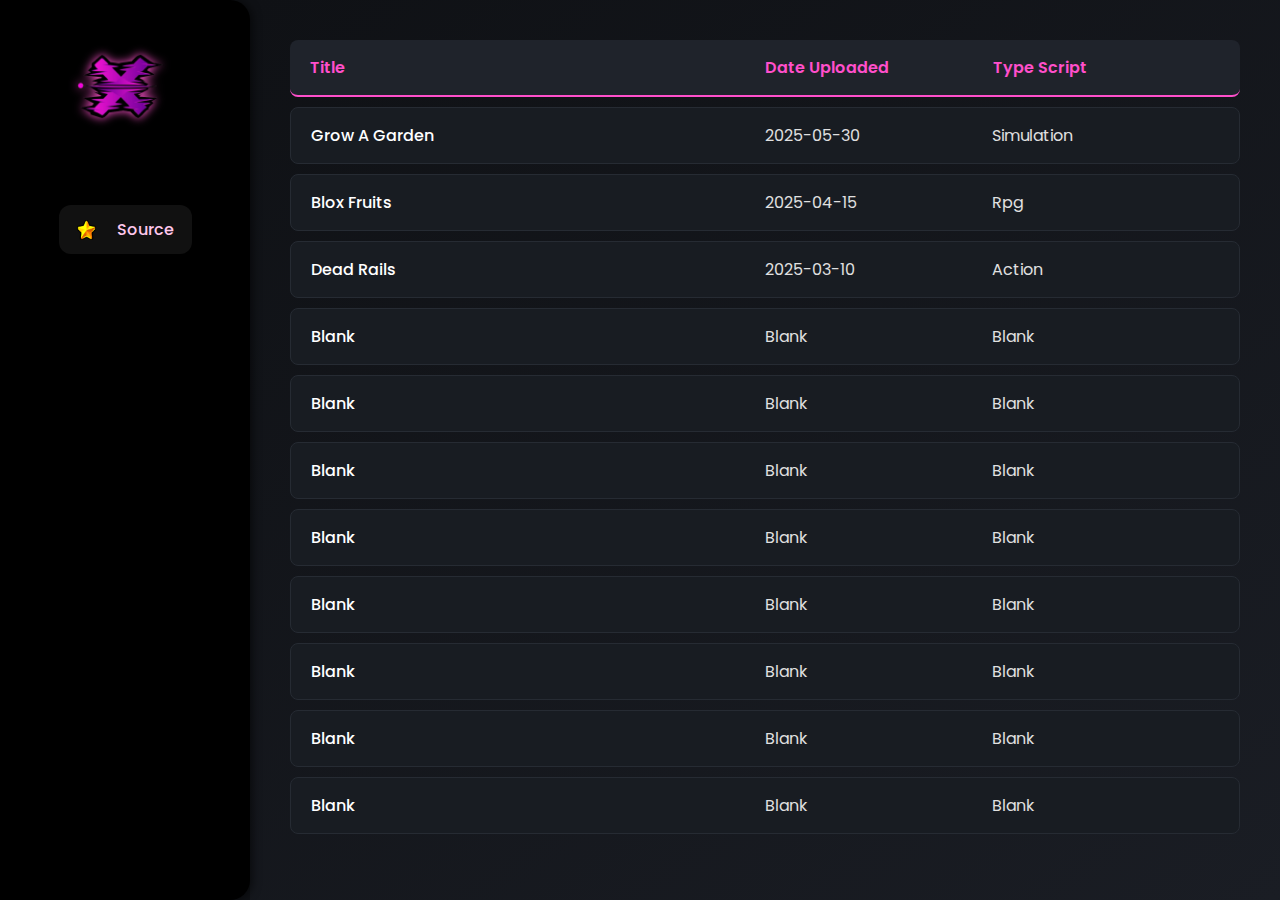
<file: ScriptCollection/myscript.html>
<!DOCTYPE html>
<html lang="fr">
<head>
  <meta charset="UTF-8" />
  <meta name="viewport" content="width=device-width, initial-scale=1.0"/>
  <title>DinoLive3009 Collections</title>
  <link href="https://fonts.googleapis.com/css2?family=Poppins:wght@400;600&display=swap" rel="stylesheet">
  <link rel="stylesheet" href="style.css">
  <link rel="stylesheet" href="nav-section.css">
  <link rel="stylesheet" href="myscript.css">
</head>
<body>

  <div class="layout">
    <aside class="sidebar">
      <div class="top-sidebar">
        <img class="logo" src="images/X_Logo_Design-removebg-preview.png" alt="x2zu Logo" />
        <nav>
          <a href="myscript.html"><img src="images/favorite.png" class="icon" alt="Script Icon">Source</a>
        </nav>        
      </div>
    </aside>

   <section class="script-list">
  <div class="list-header">
    <div class="col title">Title</div>
    <div class="col date">Date Uploaded</div>
    <div class="col type">Type Script</div>
  </div>

  <div class="list-row">
    <div class="col title"><a href="growagarden.html">Grow A Garden</a></div>
    <div class="col date">2025-05-30</div>
    <div class="col type">Simulation</div>
  </div>

  <div class="list-row">
    <div class="col title"><a href="bloxfruits.html">Blox Fruits</a></div>
    <div class="col date">2025-04-15</div>
    <div class="col type">Rpg</div>
  </div>

  <div class="list-row">
    <div class="col title"><a href="DeadRails.html">Dead Rails </a></div>
    <div class="col date">2025-03-10</div>
    <div class="col type">Action</div>
  </div>
    <div class="list-row">
    <div class="col title"><a href="Blank">Blank </a></div>
    <div class="col date">Blank</div>
    <div class="col type">Blank</div>
  </div>
      <div class="list-row">
    <div class="col title"><a href="Blank">Blank </a></div>
    <div class="col date">Blank</div>
    <div class="col type">Blank</div>
  </div>
      <div class="list-row">
    <div class="col title"><a href="Blank">Blank </a></div>
    <div class="col date">Blank</div>
    <div class="col type">Blank</div>
  </div>
      <div class="list-row">
    <div class="col title"><a href="Blank">Blank </a></div>
    <div class="col date">Blank</div>
    <div class="col type">Blank</div>
  </div>
  
      <div class="list-row">
    <div class="col title"><a href="Blank">Blank </a></div>
    <div class="col date">Blank</div>
    <div class="col type">Blank</div>
  </div>
  
      <div class="list-row">
    <div class="col title"><a href="Blank">Blank </a></div>
    <div class="col date">Blank</div>
    <div class="col type">Blank</div>
  </div>
  
      <div class="list-row">
    <div class="col title"><a href="Blank">Blank </a></div>
    <div class="col date">Blank</div>
    <div class="col type">Blank</div>
  </div>
  
      <div class="list-row">
    <div class="col title"><a href="Blank">Blank </a></div>
    <div class="col date">Blank</div>
    <div class="col type">Blank</div>
  </div>
  
  
</section>


</body>
</html>
</file>
<file: styles.css>
* {
    margin: 0;
    padding: 0;
    box-sizing: border-box;
}

:root {
  --primary: #8aaeff; /* warna tombol biru terang */
  --primary-light: #aac4ff;
  --primary-lighter: #cddaff;
  --primary-dark: #5e8aff;
  --primary-darker: #3e6eff;
  
  --background: #0d0e18; /* latar belakang utama */
  --background-light: #1a1c2d;
  --background-lighter: #2a2e48;

  --text: #ffffff;
  --text-secondary: #a0a0a0;
  --text-tertiary: #707070;

  --surface: rgba(138, 174, 255, 0.1);
  --surface-light: rgba(138, 174, 255, 0.05);
  --surface-dark: rgba(138, 174, 255, 0.15);

  --border: rgba(138, 174, 255, 0.2);
  --border-light: rgba(138, 174, 255, 0.1);
  --border-dark: rgba(138, 174, 255, 0.3);

  --glow-primary: 0 0 20px rgba(138, 174, 255, 0.3);
  --glow-strong: 0 0 40px rgba(138, 174, 255, 0.5);
  --glow-weak: 0 0 10px rgba(138, 174, 255, 0.2);

  --spacing-xs: 0.25rem;
  --spacing-sm: 0.5rem;
  --spacing-md: 1rem;
  --spacing-lg: 2rem;
  --spacing-xl: 4rem;

  --radius-sm: 0.25rem;
  --radius-md: 0.5rem;
  --radius-lg: 1rem;
  --radius-xl: 2rem;
  --radius-full: 9999px;
}

body {
    background-color: var(--background);
    color: var(--text);
    font-family: 'Outfit', sans-serif;
    line-height: 1.6;
    overflow-x: hidden;
    min-height: 100vh;
}


h1, h2, h3, h4, h5, h6 {
    line-height: 1.2;
    margin-bottom: var(--spacing-md);
    font-weight: 700;
}

h1 { font-size: 4rem; }
h2 { font-size: 3rem; }
h3 { font-size: 2rem; }
h4 { font-size: 1.5rem; }
h5 { font-size: 1.25rem; }
h6 { font-size: 1rem; }

p {
    margin-bottom: var(--spacing-md);
    color: var(--text-secondary);
}


.background-effects {
    position: fixed;
    top: 0;
    left: 0;
    width: 100%;
    height: 100%;
    z-index: -1;
    overflow: hidden;
}

.grid-lines {
    position: absolute;
    width: 200%;
    height: 200%;
    top: -50%;
    left: -50%;
    background-image: 
        linear-gradient(rgba(98, 173, 255, 0.03) 1px, transparent 1px),
        linear-gradient(90deg, rgba(98, 173, 255, 0.03) 1px, transparent 1px);
    background-size: 50px 50px;
    transform: perspective(500px) rotateX(60deg);
    animation: grid-move 20s linear infinite;
}

.glow-orbs {
    position: absolute;
    width: 100%;
    height: 100%;
    pointer-events: none;
}

.orb {
    position: absolute;
    border-radius: 50%;
    filter: blur(60px);
    transition: all 0.5s ease;
}

.orb-1 {
    top: 20%;
    left: 20%;
    width: 300px;
    height: 300px;
    background: var(--primary);
    opacity: 0.15;
    animation: float 10s ease-in-out infinite;
}

.orb-2 {
    top: 60%;
    right: 20%;
    width: 400px;
    height: 400px;
    background: var(--primary-dark);
    opacity: 0.15;
    animation: float 12s ease-in-out infinite reverse;
}

.orb-3 {
    bottom: 10%;
    left: 50%;
    width: 200px;
    height: 200px;
    background: var(--primary-light);
    opacity: 0.15;
    animation: float 8s ease-in-out infinite;
}


.navbar {
    position: fixed;
    top: 0;
    left: 0;
    width: 100%;
    z-index: 1000;
    --webkit-backdrop-filter: blur(10px);
    background-color: rgba(0, 0, 0, 0.3); /* Gelap dengan transparansi */
    border-bottom: 1px solid var(--border);
    transition: all 0.3s ease;
}

.navbar.scroll-down {
    transform: translateY(-100%);
}

.navbar.scroll-up {
    transform: translateY(0);
    background: rgba(0, 0, 0, 0.8);
}

.nav-container {
    max-width: 1400px;
    margin: 0 auto;
    padding: 1rem 2rem;
    display: flex;
    justify-content: space-between;
    align-items: center;
}

.nav-brand {
    display: flex;
    align-items: center;
    gap: 0.75rem;
}

.brand-icon {
    font-size: 1.5rem;
    color: var(--primary);
}

.brand-text {
    font-size: 1.25rem;
    font-weight: 700;
    color: var(--text);
}

.brand-logo {
    width: 38px;
    height: 38px;
    object-fit: contain;
    margin-right: 6px;
    filter: drop-shadow(0 0 8px rgba(77, 159, 255, 0.3));
    transition: transform 0.3s ease, filter 0.3s ease;
}

.brand-logo:hover {
    transform: scale(1.05);
    filter: drop-shadow(0 0 12px rgba(77, 159, 255, 0.5));
}

.nav-menu {
    display: flex;
    gap: 1rem;
}

.nav-item {
    position: relative;
    display: flex;
    align-items: center;
    gap: 0.5rem;
    color: var(--text-secondary);
    text-decoration: none;
    transition: all 0.3s ease;
    padding: 0.5rem 1rem;
    border-radius: var(--radius-full);
    border: 1px solid transparent;
}

.nav-item:hover {
    color: var(--text);
    border-color: var(--border);
    background: var(--surface);
}

.nav-item i {
    font-size: 1.2rem;
    transition: transform 0.3s ease;
}

.nav-item:hover i {
    transform: translateY(-2px);
}


.btn-primary, .btn-outline {
    position: relative !important;
    display: inline-flex !important;
    align-items: center !important;
    gap: 0.75rem !important;
    padding: 1rem 2rem !important;
    border-radius: var(--radius-md) !important;
    font-weight: 600 !important;
    font-size: 1rem !important;
    transition: all 0.3s ease !important;
    cursor: pointer !important;
    overflow: hidden !important;
    text-decoration: none !important;
    justify-content: center !important;
    width: 100% !important;
}

.btn-primary {
    background: var(--primary) !important;
    border: none !important;
    color: black !important;
}

.btn-primary:hover {
    transform: translateY(-2px) !important;
    box-shadow: var(--glow-primary) !important;
}

.btn-outline {
    background: transparent !important;
    border: 1px solid var(--border) !important;
    color: var(--text) !important;
}

.btn-outline:hover {
    background: var(--surface) !important;
    border-color: var(--primary) !important;
    transform: translateY(-2px) !important;
}

.tool-card .btn-outline {
    width: 100% !important;
    justify-content: center !important;
    margin-top: var(--spacing-md) !important;
}


.performance {
    padding: var(--spacing-xl) var(--spacing-lg);
    position: relative;
}

.performance-grid {
    display: grid;
    grid-template-columns: 1fr 1fr;
    gap: var(--spacing-xl);
    margin-top: var(--spacing-xl);
}

.performance-card {
    background: var(--surface);
    border: 1px solid var(--border);
    border-radius: var(--radius-lg);
    padding: var(--spacing-xl);
    transition: all 0.3s ease;
}

.performance-card:hover {
    transform: translateY(-5px);
    box-shadow: var(--glow-primary);
    border-color: var(--primary);
}

.performance-chart {
    text-align: center;
    margin-bottom: var(--spacing-lg);
}

.chart-value {
    font-size: 3rem;
    font-weight: 700;
    color: var(--primary);
    margin-bottom: var(--spacing-sm);
}

.chart-label {
    color: var(--text-secondary);
    font-size: 1.1rem;
}

.performance-details {
    display: grid;
    gap: var(--spacing-md);
}

.detail-item {
    display: flex;
    align-items: center;
    gap: var(--spacing-md);
    color: var(--text-secondary);
}

.detail-item i {
    color: var(--primary);
    font-size: 1.2rem;
}

.performance-visual {
    display: flex;
    align-items: center;
}

.visual-container {
    width: 100%;
}

.performance-bar {
    height: 40px;
    background: var(--surface-light);
    border-radius: var(--radius-full);
    margin-bottom: var(--spacing-md);
    overflow: hidden;
    position: relative;
}

.bar-fill {
    height: 100%;
    background: linear-gradient(90deg, var(--primary), var(--primary-dark));
    border-radius: var(--radius-full);
    width: 0;
    transition: width 1s ease-out;
}

.bar-fill.competitor {
    background: linear-gradient(90deg, var(--text-tertiary), var(--text-secondary));
}

.bar-label {
    position: absolute;
    left: var(--spacing-md);
    top: 50%;
    transform: translateY(-50%);
    color: var(--text);
    font-weight: 500;
}


.features-v2 {
    padding: var(--spacing-xl) var(--spacing-lg);
    position: relative;
}

.features-v2-grid {
    display: grid;
    grid-template-columns: repeat(auto-fit, minmax(300px, 1fr));
    gap: var(--spacing-lg);
    margin-top: var(--spacing-xl);
}

.feature-v2-card {
    background: var(--surface);
    border: 1px solid var(--border);
    border-radius: var(--radius-lg);
    padding: var(--spacing-xl);
    transition: all 0.3s ease;
    position: relative;
    overflow: hidden;
}

.feature-v2-card:hover {
    transform: translateY(-10px);
    border-color: var(--primary);
    box-shadow: var(--glow-primary);
}

.feature-v2-card::before {
    content: '';
    position: absolute;
    top: 0;
    left: 0;
    width: 100%;
    height: 100%;
    background: radial-gradient(circle at top right, var(--surface-light), transparent);
    opacity: 0;
    transition: opacity 0.3s ease;
}

.feature-v2-card:hover::before {
    opacity: 1;
}

.feature-v2-icon {
    width: 4rem;
    height: 4rem;
    background: var(--surface-light);
    border-radius: var(--radius-md);
    display: flex;
    align-items: center;
    justify-content: center;
    margin-bottom: var(--spacing-lg);
    position: relative;
    transition: all 0.3s ease;
}

.feature-v2-card:hover .feature-v2-icon {
    transform: scale(1.1);
    background: var(--primary);
}

.feature-v2-icon i {
    font-size: 1.5rem;
    color: var(--primary);
    transition: all 0.3s ease;
}

.feature-v2-card:hover .feature-v2-icon i {
    color: var(--text);
    transform: scale(1.1);
}

.feature-v2-card h3 {
    color: var(--text);
    margin-bottom: var(--spacing-md);
    font-size: 1.5rem;
    position: relative;
}

.feature-v2-card p {
    color: var(--text-secondary);
    line-height: 1.6;
    position: relative;
}


.tools {
    padding: var(--spacing-xl) var(--spacing-lg);
    position: relative;
}

.tools-grid {
    display: grid;
    grid-template-columns: repeat(auto-fit, minmax(280px, 1fr));
    gap: var(--spacing-lg);
    margin-top: var(--spacing-xl);
}

.tool-card {
    background: var(--surface);
    border: 1px solid var(--border);
    border-radius: var(--radius-lg);
    padding: var(--spacing-lg);
    text-align: center;
    transition: all 0.3s ease;
}

.tool-card:hover {
    transform: translateY(-5px);
    border-color: var(--primary);
    box-shadow: var(--glow-primary);
}

.tool-card::before {
    content: '';
    position: absolute;
    top: 0;
    left: 0;
    width: 100%;
    height: 100%;
    background: radial-gradient(circle at center, var(--surface-light), transparent);
    opacity: 0;
    transition: opacity 0.3s ease;
}

.tool-card:hover::before {
    opacity: 1;
}

.tool-icon {
    width: 5rem;
    height: 5rem;
    background: var(--surface-light);
    border-radius: var(--radius-lg);
    display: flex;
    align-items: center;
    justify-content: center;
    margin: 0 auto var(--spacing-lg);
    color: var(--primary);
    font-size: 2rem;
}

.tool-card:hover .tool-icon {
    transform: scale(1.1) rotate(5deg);
    background: var(--primary);
}

.tool-icon i {
    font-size: 2rem;
    color: var(--primary);
    transition: all 0.3s ease;
}

.tool-card:hover .tool-icon i {
    color: var(--text);
    transform: scale(1.1);
}

.tool-card h3 {
    color: var(--text);
    margin-bottom: var(--spacing-md);
    position: relative;
}

.tool-card p {
    color: var(--text-secondary);
    margin-bottom: var(--spacing-lg);
    position: relative;
}

.tool-card .btn {
    width: 100%;
}


.footer {
    background: var(--surface);
    border-top: 1px solid var(--border);
    padding: var(--spacing-xl) 0;
    margin-top: var(--spacing-xl);
}

.footer-content {
    max-width: 1200px;
    margin: 0 auto;
    padding: var(--spacing-xl) var(--spacing-lg);
    display: grid;
    grid-template-columns: 1fr 2fr 1fr;
    gap: var(--spacing-xl);
}

.footer-brand {
    display: flex;
    flex-direction: column;
    align-items: flex-start;
    gap: var(--spacing-sm);
}

.footer-logo {
    width: 40px;
    height: 40px;
    object-fit: contain;
    filter: drop-shadow(0 0 8px rgba(77, 159, 255, 0.3));
    margin-bottom: 1rem;
    transition: transform 0.3s ease, filter 0.3s ease;
}

.footer-logo:hover {
    transform: scale(1.05);
    filter: drop-shadow(0 0 12px rgba(77, 159, 255, 0.5));
}

.footer-brand h3 {
    font-size: 1.5rem;
    margin: 0;
    background: linear-gradient(to right, var(--primary), var(--primary-dark));
    -webkit-background-clip: text;
    color: transparent;
}

.footer-bottom {
    text-align: center;
    padding: var(--spacing-md) 0;
    border-top: 1px solid var(--border);
    margin-top: var(--spacing-xl);
}

.copyright {
    color: var(--text-secondary);
    font-size: 1.2rem;
    font-weight: 500;
    margin: 0;
}

.footer-bottom p {
    color: var(--text-secondary);
    font-size: 0.9rem;
    margin: 0;
}


.showcase-content {
    max-width: 860px;
    margin: 0 auto;
    padding: 0 var(--spacing-lg);
}

.video-container {
    position: relative;
    padding-bottom: 56.25%;
    height: 0;
    overflow: hidden;
    border-radius: var(--radius-lg);
    border: 1px solid var(--border);
    background: var(--surface);
}

.video-container iframe {
    position: absolute;
    top: 0;
    left: 0;
    width: 100%;
    height: 100%;
}


.faq-grid {
    display: grid;
    grid-template-columns: 1fr;
    gap: var(--spacing-md);
    max-width: 800px;
    margin: var(--spacing-xl) auto 0;
}

.faq-item {
    background: var(--surface);
    border: 1px solid var(--border);
    border-radius: var(--radius-lg);
    overflow: hidden;
    transition: all 0.3s ease;
}

.faq-question {
    display: flex;
    align-items: center;
    justify-content: space-between;
    padding: var(--spacing-lg);
    cursor: pointer;
}

.faq-question h3 {
    margin: 0;
    font-size: 1.1rem;
    color: var(--text);
}

.faq-answer {
    padding: 0 var(--spacing-lg);
    max-height: 0;
    overflow: hidden;
    transition: all 0.3s ease;
}

.faq-item.active .faq-answer {
    padding: 0 var(--spacing-lg) var(--spacing-lg);
    max-height: 200px;
}

.faq-answer p {
    margin: 0;
    color: var(--text-secondary);
    line-height: 1.6;
}


.pricing-cards {
    display: grid;
    grid-template-columns: repeat(auto-fit, minmax(280px, 1fr));
    gap: var(--spacing-lg);
    max-width: 1200px;
    margin: var(--spacing-xl) auto 0;
    padding: 0 var(--spacing-lg);
}

.pricing-card {
    position: relative !important;
    background: rgba(0, 0, 0, 0.3) !important;
    border: 1px solid rgba(255, 255, 255, 0.1) !important;
    border-radius: 16px !important;
    padding: 2rem !important;
    display: flex !important;
    flex-direction: column !important;
}

.pricing-card .card-content {
    display: flex !important;
    flex-direction: column !important;
    flex: 1 !important;
}

.pricing-card .features {
    margin-bottom: 2rem !important;
    flex: 1 !important;
}

.pricing-card .btn-primary,
.pricing-card .btn-outline {
    display: inline-flex !important;
    align-items: center !important;
    justify-content: center !important;
    width: 100% !important;
    padding: 0.875rem !important;
    border-radius: 12px !important;
    font-weight: 600 !important;
    font-size: 1rem !important;
    text-align: center !important;
    transition: all 0.3s ease !important;
    margin-top: auto !important;
}

.pricing-card .btn-primary {
    background: #4d9fff !important;
    color: white !important;
    border: none !important;
}

.pricing-card .btn-primary:hover {
    transform: translateY(-2px) !important;
    filter: brightness(1.1) !important;
    box-shadow: 0 0 20px rgba(77, 159, 255, 0.3) !important;
}

.pricing-card .btn-outline {
    background: rgba(255, 255, 255, 0.03) !important;
    border: 1px solid rgba(255, 255, 255, 0.1) !important;
    color: white !important;
}

.pricing-card .btn-outline:hover {
    background: rgba(255, 255, 255, 0.05) !important;
    transform: translateY(-2px) !important;
}

.pricing-card.featured .btn-primary {
    background: #4d9fff !important;
}

.pricing-card.featured .btn-primary:hover {
    box-shadow: 0 0 25px rgba(77, 159, 255, 0.4) !important;
}

.pricing-card.featured {
    border-color: var(--primary);
    transform: scale(1.05);
}

.pricing-card.featured::before {
    content: '';
    position: absolute;
    top: 0;
    left: 0;
    right: 0;
    height: 4px;
    background: var(--primary);
}

.card-header {
    text-align: center;
    margin-bottom: var(--spacing-lg);
    position: relative;
}

.badge {
    position: absolute;
    top: -10px;
    right: -10px;
    background: var(--primary);
    color: var(--text-light);
    padding: 0.25rem 0.75rem;
    border-radius: var(--radius-full);
    font-size: 0.8rem;
    font-weight: 600;
}

.card-header h3 {
    color: var(--text);
    margin-bottom: var(--spacing-sm);
}

.price {
    display: flex;
    align-items: baseline;
    justify-content: center;
    gap: 0.25rem;
}

.amount {
    font-size: 2.5rem;
    font-weight: 700;
    color: var(--primary);
}

.period {
    color: var(--text-secondary);
}

.card-content ul {
    list-style: none;
    padding: 0;
    margin: 0 0 var(--spacing-lg);
}

.card-content li {
    display: flex;
    align-items: center;
    gap: 0.5rem;
    color: var(--text-secondary);
    margin-bottom: var(--spacing-sm);
}

.card-content li i {
    color: var(--primary);
}

.pricing-card .btn {
    width: 100%;
    text-align: center;
}

.pricing-card:hover {
    transform: translateY(-5px);
    box-shadow: var(--shadow-lg);
}

.pricing-card.featured:hover {
    transform: scale(1.05) translateY(-5px);
}


.pricing-card .btn-primary,
.pricing-card .btn-outline {
    width: 100% !important;
    padding: 0.875rem !important;
    border-radius: 222px !important;
    font-weight: 600 !important;
    font-size: 1rem !important;
    text-align: center !important;
    transition: all 0.3s ease !important;
    margin-top: 1.5rem !important;
}

.pricing-card .btn-primary {
    background: #4d9fff !important;
    color: white !important;
    border: none !important;
}

.pricing-card .btn-primary:hover {
    transform: translateY(-2px) !important;
    filter: brightness(1.1) !important;
    box-shadow: 0 0 20px rgba(77, 159, 255, 0.3) !important;
}

.pricing-card .btn-outline {
    background: rgba(77, 159, 255, 0.1) !important;
    color: #4d9fff !important;
    border: 1px solid rgba(77, 159, 255, 0.2) !important;
}

.pricing-card .btn-outline:hover {
    background: rgba(77, 159, 255, 0.15) !important;
    transform: translateY(-2px) !important;
}


.pricing-card.premium .btn-primary {
    background: #4d9fff !important;
}

.pricing-card.premium .btn-primary:hover {
    box-shadow: 0 0 25px rgba(77, 159, 255, 0.4) !important;
}


.pricing-card.free .btn-outline {
    background: rgba(255, 255, 255, 0.03) !important;
    border: 1px solid rgba(255, 255, 255, 0.1) !important;
    color: white !important;
}

.pricing-card.free .btn-outline:hover {
    background: rgba(255, 255, 255, 0.05) !important;
}


@media (max-width: 768px) {
    .footer-content {
        grid-template-columns: 1fr;
        text-align: center;
        gap: var(--spacing-xl);
    }

    .footer-brand {
        align-items: center;
    }

    .footer-links {
        grid-template-columns: 1fr;
        text-align: center;
    }

    .footer-social {
        text-align: center;
    }

    .social-links {
        justify-content: center;
    }
}

@media (max-width: 1200px) {
    .performance-grid {
        grid-template-columns: 1fr;
    }
}

@media (max-width: 768px) {
    :root {
        --spacing-xl: 3rem;
        --spacing-lg: 1.5rem;
    }

    h1 { font-size: 3rem; }
    h2 { font-size: 2.5rem; }
    h3 { font-size: 1.75rem; }

    .nav-container {
        padding: 1rem;
    }

    .nav-menu {
        display: none;
    }

    .feature-v2-card,
    .tool-card {
        padding: var(--spacing-lg);
    }
}

@media (max-width: 480px) {
    :root {
        --spacing-xl: 2rem;
        --spacing-lg: 1rem;
    }

    h1 { font-size: 2.5rem; }
    h2 { font-size: 2rem; }
    h3 { font-size: 1.5rem; }

    .btn-primary,
    .btn-outline {
        padding: 0.75rem 1.5rem;
        font-size: 0.9rem;
    }
}


.hero {
    min-height: 100vh;
    padding: 120px 2rem 2rem;
    display: flex;
    align-items: center;
}

.hero-container {
    max-width: 1400px;
    margin: 0 auto;
    display: grid;
    grid-template-columns: 1fr 1fr;
    gap: 4rem;
    align-items: center;
}

.hero-badge {
    display: inline-flex;
    align-items: center;
    gap: 0.5rem;
    padding: 0.5rem 1rem;
    background: rgba(255, 255, 255, 0.05);
    border: 1px solid var(--border);
    border-radius: 100px;
    position: relative;
    overflow: hidden;
}

.badge-glow {
    position: absolute;
    top: 0;
    left: -100%;
    width: 100%;
    height: 100%;
    background: linear-gradient(
        90deg,
        transparent,
        rgba(255, 255, 255, 0.1),
        transparent
    );
    animation: shine 3s infinite;
}

.badge-icon {
    font-size: 1.2rem;
}

.badge-text {
    font-size: 0.9rem;
    font-weight: 500;
}

.hero-title {
    font-size: 4rem;
    line-height: 1.2;
    margin: 1.5rem 0 1rem;
}

.gradient-text {
  background: linear-gradient(90deg, #a8cfff, var(--primary-lighter), var(--primary), var(--primary-dark));
  -webkit-background-clip: text;
  -webkit-text-fill-color: transparent; /* supaya di Safari juga works */
  color: transparent;
  display: inline-block;
}


.hero-description {
    color: var(--text-secondary);
    font-size: 1.2rem;
    max-width: 600px;
    margin-bottom: 2rem;
}

.hero-actions {
    display: flex;
    gap: 1rem;
    margin-bottom: 3rem;
}


.hero-actions {
    display: flex !important;
    align-items: center !important;
    gap: 1rem !important;
}

.hero .btn-primary {
    background: #00ff9d !important;
    color: black !important;
    font-weight: 600 !important;
    padding: 0.75rem 1.5rem !important;
    border-radius: 8px !important;
    display: inline-flex !important;
    align-items: center !important;
    gap: 0.75rem !important;
    transition: all 0.3s ease !important;
    text-decoration: none !important;
    border: none !important;
    font-size: 0.95rem !important;
    width: 205px !important;
    justify-content: center !important;
    letter-spacing: 0.02em !important;
}

.hero .btn-primary i {
    font-size: 1rem !important;
    margin-left: 0.25rem !important;
}

.hero .btn-outline {
    background: rgba(0, 0, 0, 0.3) !important;
    color: var(--text) !important;
    font-weight: 600 !important;
    padding: 0.75rem 1.5rem !important;
    border-radius: 8px !important;
    display: inline-flex !important;
    align-items: center !important;
    gap: 0.75rem !important;
    transition: all 0.3s ease !important;
    text-decoration: none !important;
    border: 1px solid rgba(255, 255, 255, 0.1) !important;
    font-size: 0.95rem !important;
    width: 203px !important;
    justify-content: center !important;
    letter-spacing: 0.02em !important;
}

.hero .btn-outline i {
    font-size: 1rem !important;
    margin-right: 0.25rem !important;
}

.hero .btn-primary:hover,
.hero .btn-outline:hover {
    transform: translateY(-2px) !important;
}


.code-preview {
    background: rgba(0, 0, 0, 0.3);
    border: 1px solid var(--border);
    border-radius: 12px;
    overflow: hidden;
    position: relative;
}

.preview-header {
    padding: 1rem;
    background: rgba(255, 255, 255, 0.05);
    border-bottom: 1px solid var(--border);
    display: flex;
    align-items: center;
}

.window-controls {
    display: flex;
    gap: 0.5rem;
    margin-right: 1rem;
}

.window-controls span {
    width: 12px;
    height: 12px;
    border-radius: 50%;
    background: rgba(255, 255, 255, 0.2);
}

.preview-tabs {
    display: flex;
    gap: 1rem;
}

.tab {
    padding: 0.25rem 1rem;
    border-radius: 4px;
    color: var(--text-secondary);
    font-size: 0.9rem;
    cursor: pointer;
}

.tab.active {
    background: rgba(255, 255, 255, 0.1);
    color: var(--text);
}

.preview-editor {
    padding: 1.5rem;
    display: flex;
    gap: 1.5rem;
    font-family: var(--font-code);
    font-size: 0.9rem;
    line-height: 1.5;
}

.line-numbers {
    color: var(--text-secondary);
    text-align: right;
}

.code-content {
    color: var(--text);
}

.preview-glow {
    position: absolute;
    top: 0;
    left: -100%;
    width: 100%;
    height: 100%;
    background: linear-gradient(
        90deg,
        transparent,
        rgba(255, 255, 255, 0.05),
        transparent
    );
    animation: shine 3s infinite;
}


@keyframes float {
    0%, 100% {
        transform: translateY(0);
    }
    50% {
        transform: translateY(-20px);
    }
}

@keyframes grid-move {
    0% {
        transform: perspective(500px) rotateX(60deg) translateY(0);
    }
    100% {
        transform: perspective(500px) rotateX(60deg) translateY(50px);
    }
}

@keyframes shine {
    0% {
        left: -100%;
    }
    20% {
        left: 100%;
    }
    100% {
        left: 100%;
    }
}


@media (max-width: 1200px) {
    .hero-container {
        grid-template-columns: 1fr;
        text-align: center;
    }

    .hero-description {
        margin-left: auto;
        margin-right: auto;
    }

    .hero-actions {
        justify-content: center;
    }
}

@media (max-width: 768px) {
    .nav-menu {
        display: none;
    }

    .hero-title {
        font-size: 3rem;
    }

    .hero-stats {
        grid-template-columns: 1fr;
    }
}


.features-v2,
.script-hub-v2,
.community,
.tutorials,
.tools,
.updates,
.partners,
.testimonials {
    padding: 100px 2rem;
}


.features-v2 {
    position: relative;
    padding: 6rem 2rem;
}

.features-v2-grid {
    display: grid;
    grid-template-columns: repeat(auto-fit, minmax(300px, 1fr));
    gap: 2rem;
    margin-top: 3rem;
}

.feature-v2-card {
    background: var(--surface);
    border: 1px solid var(--border);
    border-radius: 1rem;
    padding: 2rem;
    transition: all 0.3s ease;
    position: relative;
    overflow: hidden;
}

.feature-v2-card:hover {
    transform: translateY(-5px);
    border-color: var(--primary);
    box-shadow: 0 0 20px rgba(98, 173, 255, 0.2);
}

.feature-v2-icon {
    width: 3rem;
    height: 3rem;
    background: var(--surface-light);
    border-radius: 0.75rem;
    display: flex;
    align-items: center;
    justify-content: center;
    margin-bottom: 1.5rem;
    color: var(--primary);
    font-size: 1.5rem;
}

.feature-v2-card h3 {
    color: var(--text);
    margin-bottom: 1rem;
    font-size: 1.25rem;
}

.feature-v2-card p {
    color: var(--text-secondary);
    line-height: 1.6;
}


.script-hub-v2 {
    padding: 6rem 2rem;
}

.script-categories {
    display: flex;
    flex-wrap: wrap;
    gap: 1rem;
    margin: 2rem 0;
}

.category-tag {
    padding: 0.5rem 1.5rem;
    background: var(--surface);
    border: 1px solid var(--border);
    border-radius: 2rem;
    color: var(--text);
    cursor: pointer;
    transition: all 0.3s ease;
}

.category-tag.active,
.category-tag:hover {
    background: var(--primary);
    border-color: var(--primary);
}

.script-grid {
    display: grid;
    grid-template-columns: repeat(auto-fit, minmax(280px, 1fr));
    gap: 2rem;
}

.script-card {
    background: var(--surface);
    border: 1px solid var(--border);
    border-radius: 1rem;
    padding: 1.5rem;
    transition: all 0.3s ease;
}

.script-card:hover {
    transform: translateY(-5px);
    border-color: var(--primary);
    box-shadow: 0 0 20px rgba(98, 173, 255, 0.2);
}

.script-header {
    display: flex;
    justify-content: space-between;
    align-items: center;
    margin-bottom: 1rem;
}

.script-icon {
    font-size: 1.5rem;
}

.script-badge {
    background: var(--primary);
    padding: 0.25rem 0.75rem;
    border-radius: 1rem;
    font-size: 0.875rem;
}

.script-card h3 {
    color: var(--text);
    margin-bottom: 0.5rem;
}

.script-card p {
    color: var(--text-secondary);
    margin-bottom: 1rem;
}

.script-stats {
    display: flex;
    gap: 1rem;
    color: var(--text-secondary);
    font-size: 0.875rem;
    margin-bottom: 1rem;
}


.community {
    padding: 6rem 2rem;
}

.community-grid {
    display: grid;
    grid-template-columns: 1fr 1fr;
    gap: 4rem;
    margin-top: 3rem;
}

.community-content h3 {
    color: var(--text);
    font-size: 2rem;
    margin-bottom: 1.5rem;
}

.community-content p {
    color: var(--text-secondary);
    line-height: 1.8;
    margin-bottom: 2rem;
}

.community-actions {
    display: flex;
    gap: 1rem;
}

.community-stats {
    display: grid;
    grid-template-columns: repeat(2, 1fr);
    gap: 2rem;
}

.community-stat {
    background: var(--surface);
    border: 1px solid var(--border);
    border-radius: 1rem;
    padding: 1.5rem;
    text-align: center;
}

.stat-number {
    color: var(--primary);
    font-size: 2rem;
    font-weight: 700;
    margin-bottom: 0.5rem;
}

.community-stat p {
    color: var(--text-secondary);
}


.tutorials {
    padding: 6rem 2rem;
}

.tutorial-grid {
    display: grid;
    grid-template-columns: repeat(auto-fit, minmax(300px, 1fr));
    gap: 2rem;
    margin-top: 3rem;
}

.tutorial-card {
    background: var(--surface);
    border: 1px solid var(--border);
    border-radius: 1rem;
    overflow: hidden;
    transition: all 0.3s ease;
}

.tutorial-card:hover {
    transform: translateY(-5px);
    border-color: var(--primary);
    box-shadow: 0 0 20px rgba(98, 173, 255, 0.2);
}

.tutorial-image {
    width: 100%;
    height: 200px;
    overflow: hidden;
}

.tutorial-image img {
    width: 100%;
    height: 100%;
    object-fit: cover;
}

.tutorial-content {
    padding: 1.5rem;
}

.tutorial-tag {
    background: var(--primary);
    color: var(--text);
    padding: 0.25rem 0.75rem;
    border-radius: 1rem;
    font-size: 0.875rem;
    margin-bottom: 1rem;
    display: inline-block;
}

.tutorial-content h3 {
    color: var(--text);
    margin-bottom: 0.5rem;
}

.tutorial-content p {
    color: var(--text-secondary);
    margin-bottom: 1.5rem;
}


.tools {
    padding: 6rem 2rem;
}

.tools-grid {
    display: grid;
    grid-template-columns: repeat(auto-fit, minmax(280px, 1fr));
    gap: 2rem;
    margin-top: 3rem;
}

.tool-card {
    background: var(--surface);
    border: 1px solid var(--border);
    border-radius: 1rem;
    padding: 2rem;
    text-align: center;
    transition: all 0.3s ease;
}

.tool-card:hover {
    transform: translateY(-5px);
    border-color: var(--primary);
    box-shadow: 0 0 20px rgba(98, 173, 255, 0.2);
}

.tool-icon {
    width: 4rem;
    height: 4rem;
    background: var(--surface-light);
    border-radius: 1rem;
    display: flex;
    align-items: center;
    justify-content: center;
    margin: 0 auto 1.5rem;
    color: var(--primary);
    font-size: 2rem;
}

.tool-card h3 {
    color: var(--text);
    margin-bottom: 1rem;
}

.tool-card p {
    color: var(--text-secondary);
    margin-bottom: 1.5rem;
}


.updates {
    padding: 6rem 2rem;
}

.timeline {
    margin-top: 3rem;
    position: relative;
}

.timeline::before {
    content: '';
    position: absolute;
    left: 50%;
    transform: translateX(-50%);
    width: 2px;
    height: 100%;
    background: var(--border);
}

.timeline-item {
    margin-bottom: 3rem;
    position: relative;
}

.timeline-item::before {
    content: '';
    position: absolute;
    width: 20px;
    height: 20px;
    background: var(--primary);
    border-radius: 50%;
    left: calc(50% - 10px);
    top: 0;
    box-shadow: 0 0 10px var(--primary);
}

.timeline-content {
    position: relative;
    width: calc(50% - 3rem);
    background: var(--surface);
    border: 1px solid var(--border);
    border-radius: var(--radius-lg);
    padding: 2rem;
    transition: all 0.3s ease;
}

.timeline-item:nth-child(odd) .timeline-content {
    margin-left: auto;
}

.timeline-content::before {
    content: '';
    position: absolute;
    width: 2rem;
    height: 2px;
    background: var(--border);
    top: 10px;
}

.timeline-item:nth-child(odd) .timeline-content::before {
    left: -2rem;
}

.timeline-item:nth-child(even) .timeline-content::before {
    right: -2rem;
}

.timeline-content h3 {
    color: var(--primary);
    margin-bottom: 1rem;
}

.timeline-content ul {
    list-style: none;
    padding: 0;
    margin: 0;
}

.timeline-content li {
    color: var(--text-secondary);
    margin-bottom: 0.5rem;
    padding-left: 1.5rem;
    position: relative;
}

.timeline-content li::before {
    content: '•';
    color: var(--primary);
    position: absolute;
    left: 0;
}

.update-date {
    display: inline-block;
    margin-top: 1rem;
    padding: 0.5rem 1rem;
    background: var(--surface-light);
    border: 1px solid var(--border);
    border-radius: var(--radius-full);
    color: var(--text-secondary);
    font-size: 0.9rem;
}


.partners {
    padding: 6rem 2rem;
}

.partners-grid {
    display: grid;
    grid-template-columns: repeat(auto-fit, minmax(250px, 1fr));
    gap: 2rem;
    margin-top: 3rem;
}

.partner-card {
    background: var(--surface);
    border: 1px solid var(--border);
    border-radius: 1rem;
    padding: 2rem;
    text-align: center;
    transition: all 0.3s ease;
}

.partner-card:hover {
    transform: translateY(-5px);
    border-color: var(--primary);
    box-shadow: 0 0 20px rgba(98, 173, 255, 0.2);
}

.partner-logo {
    width: 8rem;
    height: 8rem;
    margin: 0 auto 1.5rem;
}

.partner-logo img {
    width: 100%;
    height: 100%;
    object-fit: contain;
}

.partner-card h3 {
    color: var(--text);
    margin-bottom: 0.5rem;
}

.partner-card p {
    color: var(--text-secondary);
}


.testimonials {
    padding: 6rem 2rem;
}

.testimonials-grid {
    display: grid;
    grid-template-columns: repeat(auto-fit, minmax(300px, 1fr));
    gap: 2rem;
    margin-top: 3rem;
}

.testimonial-card {
    background: var(--surface);
    border: 1px solid var(--border);
    border-radius: 1rem;
    padding: 2rem;
    transition: all 0.3s ease;
}

.testimonial-card:hover {
    transform: translateY(-5px);
    border-color: var(--primary);
    box-shadow: 0 0 20px rgba(98, 173, 255, 0.2);
}

.testimonial-content {
    color: var(--text);
    font-size: 1.1rem;
    line-height: 1.8;
    margin-bottom: 2rem;
}

.testimonial-author {
    display: flex;
    align-items: center;
    gap: 1rem;
}

.author-avatar {
    width: 3rem;
    height: 3rem;
    background: var(--primary);
    border-radius: 50%;
}

.author-info h4 {
    color: var(--text);
    margin-bottom: 0.25rem;
}

.author-info p {
    color: var(--text-secondary);
    font-size: 0.875rem;
}


.faq {
    padding: var(--spacing-xl) var(--spacing-lg);
}

.faq-grid {
    display: grid;
    grid-template-columns: 1fr;
    gap: var(--spacing-md);
    max-width: 800px;
    margin: var(--spacing-xl) auto 0;
}

.faq-item {
    background: var(--surface);
    border: 1px solid var(--border);
    border-radius: var(--radius-lg);
    overflow: hidden;
    transition: all 0.3s ease;
}

.faq-question {
    display: flex;
    align-items: center;
    justify-content: space-between;
    padding: var(--spacing-lg);
    cursor: pointer;
}

.faq-question h3 {
    margin: 0;
    font-size: 1.1rem;
    color: var(--text);
}

.faq-answer {
    padding: 0 var(--spacing-lg);
    max-height: 0;
    overflow: hidden;
    transition: all 0.3s ease;
}

.faq-item.active .faq-answer {
    padding: 0 var(--spacing-lg) var(--spacing-lg);
    max-height: 200px;
}

.faq-answer p {
    margin: 0;
    color: var(--text-secondary);
    line-height: 1.6;
}


.timeline {
    position: relative;
    max-width: 1200px;
    margin: 4rem auto;
    padding: 0 2rem;
}

.timeline::before {
    content: '';
    position: absolute;
    width: 2px;
    background: var(--border);
    top: 0;
    bottom: 0;
    left: calc(50% - 1px);
}

.timeline-item {
    margin-bottom: 4rem;
    position: relative;
}

.timeline-item::before {
    content: '';
    position: absolute;
    width: 20px;
    height: 20px;
    background: var(--primary);
    border-radius: 50%;
    left: calc(50% - 10px);
    top: 0;
    box-shadow: 0 0 10px var(--primary);
}

.timeline-content {
    position: relative;
    width: calc(50% - 3rem);
    background: var(--surface);
    border: 1px solid var(--border);
    border-radius: var(--radius-lg);
    padding: 2rem;
    transition: all 0.3s ease;
}

.timeline-item:nth-child(odd) .timeline-content {
    margin-left: auto;
}

.timeline-content::before {
    content: '';
    position: absolute;
    width: 2rem;
    height: 2px;
    background: var(--border);
    top: 10px;
}

.timeline-item:nth-child(odd) .timeline-content::before {
    left: -2rem;
}

.timeline-item:nth-child(even) .timeline-content::before {
    right: -2rem;
}

.timeline-content h3 {
    color: var(--primary);
    margin-bottom: 1rem;
}

.timeline-content ul {
    list-style: none;
    padding: 0;
    margin: 0;
}

.timeline-content li {
    color: var(--text-secondary);
    margin-bottom: 0.5rem;
    padding-left: 1.5rem;
    position: relative;
}

.timeline-content li::before {
    content: '•';
    color: var(--primary);
    position: absolute;
    left: 0;
}

.update-date {
    display: inline-block;
    margin-top: 1rem;
    padding: 0.5rem 1rem;
    background: var(--surface-light);
    border: 1px solid var(--border);
    border-radius: var(--radius-full);
    color: var(--text-secondary);
    font-size: 0.9rem;
}

@media (max-width: 768px) {
    .timeline::before {
        left: 1rem;
    }

    .timeline-item::before {
        left: 1rem;
    }

    .timeline-content {
        width: calc(100% - 4rem);
        margin-left: 3rem !important;
    }

    .timeline-content::before {
        width: 1rem;
        left: -1rem !important;
    }
}


.reviews {
    padding: var(--spacing-xl) var(--spacing-lg);
}

.reviews-grid {
    display: grid;
    grid-template-columns: repeat(auto-fit, minmax(300px, 1fr));
    gap: var(--spacing-lg);
    margin-top: var(--spacing-xl);
}

.review-card {
    background: var(--surface);
    border: 1px solid var(--border);
    border-radius: var(--radius-lg);
    padding: var(--spacing-xl);
    transition: all 0.3s ease;
}

.review-card:hover {
    transform: translateY(-5px);
    border-color: var(--primary);
    box-shadow: var(--glow-primary);
}

.review-content {
    margin-bottom: var(--spacing-md);
}

.review-content p {
    color: var(--text);
    font-size: 1.1rem;
    line-height: 1.6;
    margin: 0;
}

.review-author {
    color: var(--text-secondary);
    font-style: italic;
}


.showcase {
    padding: var(--spacing-xl) var(--spacing-lg);
}

.showcase-content {
    max-width: 860px;
    margin: 0 auto;
    margin-top: var(--spacing-xl);
}

.video-container {
    max-width: 860px;
    margin: 0 auto;
    padding: 0 1rem;
}

.video-wrapper {
    position: relative;
    padding-bottom: 56.25%; 
    height: 0;
    overflow: hidden;
    border-radius: var(--radius-lg);
    box-shadow: var(--shadow-lg);
}

.video-placeholder {
    position: absolute;
    top: 0;
    left: 0;
    width: 100%;
    height: 100%;
    background: var(--surface);
    display: flex;
    align-items: center;
    justify-content: center;
    overflow: hidden;
}

.video-placeholder img {
    width: 100%;
    height: 100%;
    object-fit: cover;
    transition: transform 0.3s ease;
}

.watch-now-btn {
    position: absolute;
    top: 50%;
    left: 50%;
    transform: translate(-50%, -50%);
    background: var(--primary);
    color: var(--text-light);
    padding: 1rem 2rem;
    border-radius: var(--radius-full);
    font-weight: 600;
    display: flex;
    align-items: center;
    gap: 0.5rem;
    transition: all 0.3s ease;
    text-decoration: none;
}

.watch-now-btn i {
    font-size: 1.2rem;
}

.watch-now-btn:hover {
    background: var(--primary-dark);
    transform: translate(-50%, -50%) scale(1.05);
}


.pricing-cards {
    display: grid;
    grid-template-columns: repeat(auto-fit, minmax(280px, 1fr));
    gap: var(--spacing-lg);
    max-width: 1200px;
    margin: var(--spacing-xl) auto 0;
    padding: 0 var(--spacing-lg);
}

.pricing-card {
    background: var(--surface);
    border: 1px solid var(--border);
    border-radius: var(--radius-lg);
    padding: var(--spacing-lg);
    transition: all 0.3s ease;
    position: relative;
    overflow: hidden;
}

.pricing-card.featured {
    border-color: var(--primary);
    transform: scale(1.05);
}

.pricing-card.featured::before {
    content: '';
    position: absolute;
    top: 0;
    left: 0;
    right: 0;
    height: 4px;
    background: var(--primary);
}

.card-header {
    text-align: center;
    margin-bottom: var(--spacing-lg);
    position: relative;
}

.badge {
    position: absolute;
    top: -10px;
    right: -10px;
    background: var(--primary);
    color: var(--text-light);
    padding: 0.25rem 0.75rem;
    border-radius: var(--radius-full);
    font-size: 0.8rem;
    font-weight: 600;
}

.card-header h3 {
    color: var(--text);
    margin-bottom: var(--spacing-sm);
}

.price {
    display: flex;
    align-items: baseline;
    justify-content: center;
    gap: 0.25rem;
}

.amount {
    font-size: 2.5rem;
    font-weight: 700;
    color: var(--primary);
}

.period {
    color: var(--text-secondary);
}

.card-content ul {
    list-style: none;
    padding: 0;
    margin: 0 0 var(--spacing-lg);
}

.card-content li {
    display: flex;
    align-items: center;
    gap: 0.5rem;
    color: var(--text-secondary);
    margin-bottom: var(--spacing-sm);
}

.card-content li i {
    color: var(--primary);
}

.pricing-card .btn {
    width: 100%;
    text-align: center;
}

.pricing-card:hover {
    transform: translateY(-5px);
    box-shadow: var(--shadow-lg);
}

.pricing-card.featured:hover {
    transform: scale(1.05) translateY(-5px);
}


.footer-bottom {
    text-align: center;
    padding: var(--spacing-md) 0;
    border-top: 1px solid var(--border);
    margin-top: var(--spacing-xl);
}

.copyright {
    color: var(--text-secondary);
    font-size: 1.2rem;
    font-weight: 500;
    margin: 0;
}

.footer-bottom p {
    color: var(--text-secondary);
    font-size: 0.9rem;
    margin: 0;
}

@media (max-width: 768px) {
    .pricing-cards {
        grid-template-columns: 1fr;
        padding: 0 var(--spacing-md);
    }

    .pricing-card.featured {
        transform: none;
    }

    .pricing-card.featured:hover {
        transform: translateY(-5px);
    }
}


.tool-card {
    background: var(--surface);
    border: 1px solid var(--border);
    border-radius: var(--radius-lg);
    padding: var(--spacing-lg);
    text-align: center;
    transition: all 0.3s ease;
}

.tool-card .tool-icon {
    width: 64px;
    height: 64px;
    display: flex;
    align-items: center;
    justify-content: center;
    margin: 0 auto var(--spacing-lg);
    color: var(--primary);
    font-size: 2rem;
}

.tool-card h3 {
    color: var(--text);
    margin-bottom: var(--spacing-sm);
}

.tool-card p {
    color: var(--text-secondary);
    margin-bottom: var(--spacing-lg);
    min-height: 48px;
}

.tool-card .btn {
    width: 100%;
}


.showcase-content {
    max-width: 860px;
    margin: 0 auto;
    padding: 0 var(--spacing-lg);
}

.video-container {
    position: relative;
    padding-bottom: 56.25%;
    height: 0;
    overflow: hidden;
    border-radius: var(--radius-lg);
    border: 1px solid var(--border);
    background: var(--surface);
}

.video-container iframe {
    position: absolute;
    top: 0;
    left: 0;
    width: 100%;
    height: 100%;
}


.pricing-card .card-content {
    display: flex;
    flex-direction: column;
    height: 100%;
}

.pricing-card ul {
    flex-grow: 1;
    margin-bottom: var(--spacing-lg);
}

.button-container {
    text-align: center;
    margin-top: auto;
}


.faq-question {
    display: flex;
    align-items: center;
    justify-content: space-between;
    padding: var(--spacing-lg);
    cursor: pointer;
}

.faq-question h3 {
    margin: 0;
    font-size: 1.1rem;
    color: var(--text);
}

.faq-answer {
    padding: 0 var(--spacing-lg);
    max-height: 0;
    overflow: hidden;
    transition: all 0.3s ease;
}

.faq-item.active .faq-answer {
    padding: var(--spacing-lg) var(--spacing-lg);
    max-height: 200px;
}

.faq-answer p {
    margin: 0;
    color: var(--text-secondary);
    line-height: 1.6;
}


.footer-content {
    max-width: 1200px;
    margin: 0 auto;
    padding: var(--spacing-xl) var(--spacing-lg);
    display: grid;
    grid-template-columns: 1fr 2fr 1fr;
    gap: var(--spacing-xl);
}

.footer-brand {
    display: flex;
    flex-direction: column;
    align-items: flex-start;
    gap: var(--spacing-sm);
}

.footer-brand h3 {
    font-size: 1.5rem;
    margin: 0;
    background: linear-gradient(to right, var(--primary), var(--primary-dark));
    -webkit-background-clip: text;
    color: transparent;
}

.footer-bottom {
    text-align: center;
    padding: var(--spacing-md) 0;
    border-top: 1px solid var(--border);
    margin-top: var(--spacing-xl);
}

.copyright {
    color: var(--text-secondary);
    font-size: 1.2rem;
    font-weight: 500;
    margin: 0;
}


.section-header {
    text-align: center !important;
    margin-bottom: var(--spacing-xl) !important;
    position: relative !important;
}

.section-header::after {
    content: '' !important;
    position: absolute !important;
    bottom: -1rem !important;
    left: 50% !important;
    transform: translateX(-50%) !important;
    width: 60px !important;
    height: 4px !important;
    background: var(--primary) !important;
    border-radius: var(--radius-full) !important;
}

.section-header h2 {
    font-size: 2.5rem !important;
    margin-bottom: var(--spacing-sm) !important;
    background: linear-gradient(to right, var(--text), var(--primary)) !important;
    -webkit-background-clip: text !important;
    color: transparent !important;
}

.section-header p {
    color: var(--text-secondary) !important;
    font-size: 1.1rem !important;
    max-width: 600px !important;
    margin: 0 auto !important;
}


.tools-grid {
    display: grid !important;
    grid-template-columns: repeat(auto-fit, minmax(280px, 1fr)) !important;
    gap: var(--spacing-lg) !important;
    max-width: 1200px !important;
    margin: var(--spacing-xl) auto 0 !important;
    padding: 0 var(--spacing-lg) !important;
}

.tool-card {
    background: var(--surface) !important;
    border: 1px solid var(--border) !important;
    border-radius: var(--radius-lg) !important;
    padding: var(--spacing-lg) !important;
    text-align: center !important;
    transition: all 0.3s ease !important;
    position: relative !important;
    overflow: hidden !important;
}

.tool-card:hover {
    transform: translateY(-5px) !important;
    box-shadow: var(--shadow-lg) !important;
}

.tool-card .tool-icon {
    width: 64px !important;
    height: 64px !important;
    display: flex !important;
    align-items: center !important;
    justify-content: center !important;
    margin: 0 auto var(--spacing-lg) !important;
    color: var(--primary) !important;
    font-size: 2rem !important;
}

.tool-card h3 {
    color: var(--text) !important;
    margin-bottom: var(--spacing-sm) !important;
    font-size: 1.5rem !important;
}

.tool-card p {
    color: var(--text-secondary) !important;
    margin-bottom: var(--spacing-lg) !important;
    min-height: 48px !important;
    line-height: 1.6 !important;
}

.tool-card .btn {
    width: 100% !important;
}


.showcase-content {
    max-width: 860px !important;
    margin: 0 auto !important;
    padding: 0 var(--spacing-lg) !important;
}

.video-container {
    position: relative !important;
    padding-bottom: 56.25% !important;
    height: 0 !important;
    overflow: hidden !important;
    border-radius: var(--radius-lg) !important;
    border: 1px solid var(--border) !important;
    background: var(--surface) !important;
}

.video-container iframe {
    position: absolute !important;
    top: 0 !important;
    left: 0 !important;
    width: 100% !important;
    height: 100% !important;
}


.faq-grid {
    display: grid !important;
    grid-template-columns: 1fr !important;
    gap: var(--spacing-md) !important;
    max-width: 800px !important;
    margin: var(--spacing-xl) auto 0 !important;
}

.faq-item {
    background: var(--surface) !important;
    border: 1px solid var(--border) !important;
    border-radius: var(--radius-lg) !important;
    overflow: hidden !important;
    transition: all 0.3s ease !important;
}

.faq-question {
    display: flex !important;
    align-items: center !important;
    justify-content: space-between !important;
    padding: var(--spacing-lg) !important;
    cursor: pointer !important;
    transition: all 0.3s ease !important;
}

.faq-question:hover {
    background: var(--surface-light) !important;
}

.faq-question h3 {
    margin: 0 !important;
    font-size: 1.1rem !important;
    color: var(--text) !important;
}

.faq-question i {
    color: var(--primary) !important;
    transition: transform 0.3s ease !important;
}

.faq-answer {
    padding: 0 var(--spacing-lg) !important;
    max-height: 0 !important;
    overflow: hidden !important;
    transition: all 0.3s ease !important;
}

.faq-item.active .faq-answer {
    padding: var(--spacing-lg) !important;
    padding-top: 0 !important;
    max-height: 200px !important;
}

.faq-item.active .faq-question i {
    transform: rotate(180deg) !important;
}

.faq-answer p {
    margin: 0 !important;
    color: var(--text-secondary) !important;
    line-height: 1.6 !important;
}


.footer-content {
    max-width: 1200px !important;
    margin: 0 auto !important;
    padding: var(--spacing-xl) var(--spacing-lg) !important;
    display: grid !important;
    grid-template-columns: 1fr 2fr 1fr !important;
    gap: var(--spacing-xl) !important;
    align-items: start !important;
}

.footer-brand {
    display: flex !important;
    flex-direction: column !important;
    align-items: flex-start !important;
    gap: var(--spacing-sm) !important;
}

.footer-brand h3 {
    font-size: 1.5rem !important;
    margin: 0 !important;
    background: linear-gradient(to right, var(--primary), var(--primary-dark)) !important;
    -webkit-background-clip: text !important;
    color: transparent !important;
}

.footer-brand p {
    color: var(--text-secondary) !important;
    margin: 0 !important;
}

.footer-links {
    display: grid !important;
    grid-template-columns: repeat(2, 1fr) !important;
    gap: var(--spacing-xl) !important;
}

.footer-section {
    display: flex !important;
    flex-direction: column !important;
    gap: var(--spacing-sm) !important;
}

.footer-section h4 {
    color: var(--text) !important;
    margin-bottom: var(--spacing-sm) !important;
    font-size: 1.1rem !important;
}

.footer-section a {
    color: var(--text-secondary) !important;
    text-decoration: none !important;
    transition: all 0.3s ease !important;
}

.footer-section a:hover {
    color: var(--primary) !important;
    transform: translateX(5px) !important;
}

.footer-social {
    text-align: right !important;
}

.footer-social h4 {
    color: var(--text) !important;
    margin-bottom: var(--spacing-md) !important;
    font-size: 1.1rem !important;
}

.social-links {
    display: flex !important;
    justify-content: flex-end !important;
    gap: var(--spacing-sm) !important;
}

.social-link {
    width: 40px !important;
    height: 40px !important;
    border-radius: var(--radius-full) !important;
    background: var(--surface-light) !important;
    border: 1px solid var(--border) !important;
    display: flex !important;
    align-items: center !important;
    justify-content: center !important;
    color: var(--text) !important;
    text-decoration: none !important;
    transition: all 0.3s ease !important;
}

.social-link:hover {
    background: var(--primary) !important;
    border-color: var(--primary) !important;
    transform: translateY(-5px) !important;
}

.social-link i {
    font-size: 1.2rem !important;
}

.footer-bottom {
    text-align: center !important;
    padding: var(--spacing-md) 0 !important;
    border-top: 1px solid var(--border) !important;
    margin-top: var(--spacing-xl) !important;
}

.copyright {
    color: var(--text-secondary) !important;
    font-size: 1.2rem !important;
    font-weight: 500 !important;
    margin: 0 !important;
}


.pricing-card .card-content {
    display: flex !important;
    flex-direction: column !important;
    height: 100% !important;
}

.pricing-card ul {
    flex-grow: 1 !important;
    margin-bottom: var(--spacing-lg) !important;
}

.button-container {
    text-align: center !important;
    margin-top: auto !important;
}

.pricing-card .btn {
    width: 100% !important;
    text-align: center !important;
}


.btn-discord {
    display: inline-flex !important;
    align-items: center !important;
    gap: 0.5rem !important;
    padding: 0.75rem 1.5rem !important;
    background: #6172e9 !important;
    color: white !important;
    border-radius: 8px !important;
    font-weight: 600 !important;
    text-decoration: none !important;
    transition: all 0.3s ease !important;
}

.btn-discord:hover {
    transform: translateY(-2px) !important;
    filter: brightness(1.1) !important;
}

.btn-discord i {
    font-size: 1.2rem !important;
}


.stat-card {
    background: rgba(0, 0, 0, 0.3) !important;
    border: 1px solid rgba(255, 255, 255, 0.1) !important;
    border-radius: 12px !important;
    padding: 1.5rem !important;
    position: relative !important;
}

.stat-icon {
    font-size: 1.5rem !important;
    margin-bottom: 0.5rem !important;
}

.stat-value {
    color: #00ff9d !important;
    font-size: 1.5rem !important;
    font-weight: 600 !important;
    margin-bottom: 0.25rem !important;
}

.stat-label {
    color: rgba(255, 255, 255, 0.5) !important;
    font-size: 0.9rem !important;
}

.hero-stats {
    display: grid !important;
    grid-template-columns: repeat(3, 1fr) !important;
    gap: 1rem !important;
    margin-top: 2rem !important;
}


.hero .btn-primary {
    background: var(--primary) !important;
    color: black !important;
    font-weight: 600 !important;
    padding: 1rem 2rem !important;
    border-radius: 12px !important;
    display: inline-flex !important;
    align-items: center !important;
    gap: 0.75rem !important;
    transition: all 0.3s ease !important;
    text-decoration: none !important;
    border: none !important;
}

.hero .btn-primary:hover {
    transform: translateY(-2px) !important;
    box-shadow: var(--glow-primary) !important;
}

.hero .btn-outline {
    background: transparent !important;
    color: var(--text) !important;
    font-weight: 600 !important;
    padding: 1rem 2rem !important;
    border-radius: 12px !important;
    display: inline-flex !important;
    align-items: center !important;
    gap: 0.75rem !important;
    transition: all 0.3s ease !important;
    text-decoration: none !important;
    border: 1px solid rgba(255, 255, 255, 0.1) !important;
}

.hero .btn-outline:hover {
    border-color: var(--primary) !important;
    transform: translateY(-2px) !important;
}


.nav-actions .btn-discord {
    background: #5865F2 !important;
    color: white !important;
    font-weight: 600 !important;
    padding: 0.75rem 1.5rem !important;
    border-radius: 12px !important;
    display: inline-flex !important;
    align-items: center !important;
    gap: 0.5rem !important;
    transition: all 0.3s ease !important;
    text-decoration: none !important;
    border: none !important;
}

.nav-actions .btn-discord:hover {
    transform: translateY(-2px) !important;
    filter: brightness(1.1) !important;
    box-shadow: 0 0 20px rgba(88, 101, 242, 0.4) !important;
}

.nav-actions .btn-discord i {
    font-size: 1.2rem !important;
}


.stat-card {
    background: rgba(0, 0, 0, 0.3) !important;
    border: 1px solid rgba(255, 255, 255, 0.1) !important;
    border-radius: 12px !important;
    padding: 1.5rem !important;
    display: flex !important;
    flex-direction: column !important;
    align-items: center !important;
    gap: 0.5rem !important;
    position: relative !important;
    overflow: hidden !important;
}

.stat-card::before {
    content: '' !important;
    position: absolute !important;
    inset: 0 !important;
    background: linear-gradient(180deg, rgba(255, 255, 255, 0.03) 0%, rgba(255, 255, 255, 0) 100%) !important;
    border-radius: inherit !important;
    pointer-events: none !important;
}

.stat-value {
    color: #3b82f6 !important;
    font-size: 2rem !important;
    font-weight: 700 !important;
    line-height: 1 !important;
}

.stat-label {
    color: rgba(255, 255, 255, 0.5) !important;
    font-size: 1rem !important;
}

    .modal {
      display: none;
      position: fixed;
      z-index: 1000;
      left: 0;
      top: 0;
      width: 100%;
      height: 100%;
      background-color: rgba(0,0,0,0.5);
    }

    .modal-content {
      background-color: white;
      margin: 15% auto;
      padding: 20px;
      border-radius: 8px;
      width: 300px;
      text-align: center;
      box-shadow: 0 4px 8px rgba(0,0,0,0.3);
    }

    .close {
      color: #aaa;
      float: right;
      font-size: 20px;
      cursor: pointer;
    }

    .close:hover {
      color: #000;
    }

    button {
      padding: 12px 24px;
      font-size: 16px;
      border: none;
      background: linear-gradient(to right, #4facfe, #00f2fe);
      color: white;
      border-radius: 8px;
      cursor: pointer;
      box-shadow: 0 4px 12px rgba(0, 0, 0, 0.1);
      transition: background 0.3s ease;
    }

    button:hover {
      background: linear-gradient(to right, #43e97b, #38f9d7);
    }

    /* Toast styles */
    .toast {
      position: fixed;
      bottom: 30px;
      right: 30px;
      background-color: #5d50d3;
      color: white;
      padding: 14px 20px;
      border-radius: 8px;
      opacity: 0;
      transform: translateY(20px);
      transition: opacity 0.4s ease, transform 0.4s ease;
      box-shadow: 0 6px 20px rgba(49, 22, 201, 0.15);
      pointer-events: none;
      z-index: 9999;
    }

    .toast.show {
      opacity: 1;
      transform: translateY(0);
      pointer-events: auto;
    }
</file>
<file: stellar/styles.css>
* {
    margin: 0;
    padding: 0;
    box-sizing: border-box;
}

:root {
    --primary: #62ADFF;
    --primary-light: #8AC2FF;
    --primary-lighter: #B2D7FF;
    --primary-dark: #3A98FF;
    --primary-darker: #1284FF;
    
    --background: #2C2C5C; /* Gelap, sedikit biru-ungu */
    --background-light: #3A3A75; /* Lebih terang sedikit dengan sentuhan biru-ungu */
    --background-lighter: #4A4A8C; /* Lebih terang lagi, masih dengan biru-ungu */
    
    --text: #FFFFFF;
    --text-secondary: #A0A0A0;
    --text-tertiary: #707070;
    
    --surface: rgba(98, 173, 255, 0.1);
    --surface-light: rgba(98, 173, 255, 0.05);
    --surface-dark: rgba(98, 173, 255, 0.15);
    
    --border: rgba(98, 173, 255, 0.2);
    --border-light: rgba(98, 173, 255, 0.1);
    --border-dark: rgba(98, 173, 255, 0.3);
    
    --glow-primary: 0 0 20px rgba(98, 173, 255, 0.3);
    --glow-strong: 0 0 30px rgba(98, 173, 255, 0.5);
    --glow-weak: 0 0 10px rgba(98, 173, 255, 0.2);
    
    --spacing-xs: 0.25rem;
    --spacing-sm: 0.5rem;
    --spacing-md: 1rem;
    --spacing-lg: 2rem;
    --spacing-xl: 4rem;
    
    --radius-sm: 0.25rem;
    --radius-md: 0.5rem;
    --radius-lg: 1rem;
    --radius-xl: 2rem;
    --radius-full: 9999px;
}

body {
    background-color: var(--background);
    color: var(--text);
    font-family: 'Outfit', sans-serif;
    line-height: 1.6;
    overflow-x: hidden;
    min-height: 100vh;
}


h1, h2, h3, h4, h5, h6 {
    line-height: 1.2;
    margin-bottom: var(--spacing-md);
    font-weight: 700;
}

h1 { font-size: 4rem; }
h2 { font-size: 3rem; }
h3 { font-size: 2rem; }
h4 { font-size: 1.5rem; }
h5 { font-size: 1.25rem; }
h6 { font-size: 1rem; }

p {
    margin-bottom: var(--spacing-md);
    color: var(--text-secondary);
}


.background-effects {
    position: fixed;
    top: 0;
    left: 0;
    width: 100%;
    height: 100%;
    z-index: -1;
    overflow: hidden;
}

.grid-lines {
    position: absolute;
    width: 200%;
    height: 200%;
    top: -50%;
    left: -50%;
    background-image: 
        linear-gradient(rgba(98, 173, 255, 0.03) 1px, transparent 1px),
        linear-gradient(90deg, rgba(98, 173, 255, 0.03) 1px, transparent 1px);
    background-size: 50px 50px;
    transform: perspective(500px) rotateX(60deg);
    animation: grid-move 20s linear infinite;
}

.glow-orbs {
    position: absolute;
    width: 100%;
    height: 100%;
    pointer-events: none;
}

.orb {
    position: absolute;
    border-radius: 50%;
    filter: blur(60px);
    transition: all 0.5s ease;
}

.orb-1 {
    top: 20%;
    left: 20%;
    width: 300px;
    height: 300px;
    background: var(--primary);
    opacity: 0.15;
    animation: float 10s ease-in-out infinite;
}

.orb-2 {
    top: 60%;
    right: 20%;
    width: 400px;
    height: 400px;
    background: var(--primary-dark);
    opacity: 0.15;
    animation: float 12s ease-in-out infinite reverse;
}

.orb-3 {
    bottom: 10%;
    left: 50%;
    width: 200px;
    height: 200px;
    background: var(--primary-light);
    opacity: 0.15;
    animation: float 8s ease-in-out infinite;
}


.navbar {
    position: fixed;
    top: 0;
    left: 0;
    width: 100%;
    z-index: 1000;
    backdrop-filter: blur(10px); /* Blur effect */
    background-color: rgba(0, 0, 0, 0.3); /* Gelap dengan transparansi */
    border-bottom: 1px solid var(--border);
    transition: all 0.3s ease;
}

.navbar.scroll-down {
    transform: translateY(-100%);
}

.navbar.scroll-up {
    transform: translateY(0);
    background: rgba(0, 0, 0, 0.8);
}

.nav-container {
    max-width: 1400px;
    margin: 0 auto;
    padding: 1rem 2rem;
    display: flex;
    justify-content: space-between;
    align-items: center;
}

.nav-brand {
    display: flex;
    align-items: center;
    gap: 0.75rem;
}

.brand-icon {
    font-size: 1.5rem;
    color: var(--primary);
}

.brand-text {
    font-size: 1.25rem;
    font-weight: 700;
    color: var(--text);
}

.brand-logo {
    width: 38px;
    height: 38px;
    object-fit: contain;
    margin-right: 6px;
    filter: drop-shadow(0 0 8px rgba(77, 159, 255, 0.3));
    transition: transform 0.3s ease, filter 0.3s ease;
}

.brand-logo:hover {
    transform: scale(1.05);
    filter: drop-shadow(0 0 12px rgba(77, 159, 255, 0.5));
}

.nav-menu {
    display: flex;
    gap: 1rem;
}

.nav-item {
    position: relative;
    display: flex;
    align-items: center;
    gap: 0.5rem;
    color: var(--text-secondary);
    text-decoration: none;
    transition: all 0.3s ease;
    padding: 0.5rem 1rem;
    border-radius: var(--radius-full);
    border: 1px solid transparent;
}

.nav-item:hover {
    color: var(--text);
    border-color: var(--border);
    background: var(--surface);
}

.nav-item i {
    font-size: 1.2rem;
    transition: transform 0.3s ease;
}

.nav-item:hover i {
    transform: translateY(-2px);
}


.btn-primary, .btn-outline {
    position: relative !important;
    display: inline-flex !important;
    align-items: center !important;
    gap: 0.75rem !important;
    padding: 1rem 2rem !important;
    border-radius: var(--radius-md) !important;
    font-weight: 600 !important;
    font-size: 1rem !important;
    transition: all 0.3s ease !important;
    cursor: pointer !important;
    overflow: hidden !important;
    text-decoration: none !important;
    justify-content: center !important;
    width: 100% !important;
}

.btn-primary {
    background: var(--primary) !important;
    border: none !important;
    color: black !important;
}

.btn-primary:hover {
    transform: translateY(-2px) !important;
    box-shadow: var(--glow-primary) !important;
}

.btn-outline {
    background: transparent !important;
    border: 1px solid var(--border) !important;
    color: var(--text) !important;
}

.btn-outline:hover {
    background: var(--surface) !important;
    border-color: var(--primary) !important;
    transform: translateY(-2px) !important;
}

.tool-card .btn-outline {
    width: 100% !important;
    justify-content: center !important;
    margin-top: var(--spacing-md) !important;
}


.performance {
    padding: var(--spacing-xl) var(--spacing-lg);
    position: relative;
}

.performance-grid {
    display: grid;
    grid-template-columns: 1fr 1fr;
    gap: var(--spacing-xl);
    margin-top: var(--spacing-xl);
}

.performance-card {
    background: var(--surface);
    border: 1px solid var(--border);
    border-radius: var(--radius-lg);
    padding: var(--spacing-xl);
    transition: all 0.3s ease;
}

.performance-card:hover {
    transform: translateY(-5px);
    box-shadow: var(--glow-primary);
    border-color: var(--primary);
}

.performance-chart {
    text-align: center;
    margin-bottom: var(--spacing-lg);
}

.chart-value {
    font-size: 3rem;
    font-weight: 700;
    color: var(--primary);
    margin-bottom: var(--spacing-sm);
}

.chart-label {
    color: var(--text-secondary);
    font-size: 1.1rem;
}

.performance-details {
    display: grid;
    gap: var(--spacing-md);
}

.detail-item {
    display: flex;
    align-items: center;
    gap: var(--spacing-md);
    color: var(--text-secondary);
}

.detail-item i {
    color: var(--primary);
    font-size: 1.2rem;
}

.performance-visual {
    display: flex;
    align-items: center;
}

.visual-container {
    width: 100%;
}

.performance-bar {
    height: 40px;
    background: var(--surface-light);
    border-radius: var(--radius-full);
    margin-bottom: var(--spacing-md);
    overflow: hidden;
    position: relative;
}

.bar-fill {
    height: 100%;
    background: linear-gradient(90deg, var(--primary), var(--primary-dark));
    border-radius: var(--radius-full);
    width: 0;
    transition: width 1s ease-out;
}

.bar-fill.competitor {
    background: linear-gradient(90deg, var(--text-tertiary), var(--text-secondary));
}

.bar-label {
    position: absolute;
    left: var(--spacing-md);
    top: 50%;
    transform: translateY(-50%);
    color: var(--text);
    font-weight: 500;
}


.features-v2 {
    padding: var(--spacing-xl) var(--spacing-lg);
    position: relative;
}

.features-v2-grid {
    display: grid;
    grid-template-columns: repeat(auto-fit, minmax(300px, 1fr));
    gap: var(--spacing-lg);
    margin-top: var(--spacing-xl);
}

.feature-v2-card {
    background: var(--surface);
    border: 1px solid var(--border);
    border-radius: var(--radius-lg);
    padding: var(--spacing-xl);
    transition: all 0.3s ease;
    position: relative;
    overflow: hidden;
}

.feature-v2-card:hover {
    transform: translateY(-10px);
    border-color: var(--primary);
    box-shadow: var(--glow-primary);
}

.feature-v2-card::before {
    content: '';
    position: absolute;
    top: 0;
    left: 0;
    width: 100%;
    height: 100%;
    background: radial-gradient(circle at top right, var(--surface-light), transparent);
    opacity: 0;
    transition: opacity 0.3s ease;
}

.feature-v2-card:hover::before {
    opacity: 1;
}

.feature-v2-icon {
    width: 4rem;
    height: 4rem;
    background: var(--surface-light);
    border-radius: var(--radius-md);
    display: flex;
    align-items: center;
    justify-content: center;
    margin-bottom: var(--spacing-lg);
    position: relative;
    transition: all 0.3s ease;
}

.feature-v2-card:hover .feature-v2-icon {
    transform: scale(1.1);
    background: var(--primary);
}

.feature-v2-icon i {
    font-size: 1.5rem;
    color: var(--primary);
    transition: all 0.3s ease;
}

.feature-v2-card:hover .feature-v2-icon i {
    color: var(--text);
    transform: scale(1.1);
}

.feature-v2-card h3 {
    color: var(--text);
    margin-bottom: var(--spacing-md);
    font-size: 1.5rem;
    position: relative;
}

.feature-v2-card p {
    color: var(--text-secondary);
    line-height: 1.6;
    position: relative;
}


.tools {
    padding: var(--spacing-xl) var(--spacing-lg);
    position: relative;
}

.tools-grid {
    display: grid;
    grid-template-columns: repeat(auto-fit, minmax(280px, 1fr));
    gap: var(--spacing-lg);
    margin-top: var(--spacing-xl);
}

.tool-card {
    background: var(--surface);
    border: 1px solid var(--border);
    border-radius: var(--radius-lg);
    padding: var(--spacing-lg);
    text-align: center;
    transition: all 0.3s ease;
}

.tool-card:hover {
    transform: translateY(-5px);
    border-color: var(--primary);
    box-shadow: var(--glow-primary);
}

.tool-card::before {
    content: '';
    position: absolute;
    top: 0;
    left: 0;
    width: 100%;
    height: 100%;
    background: radial-gradient(circle at center, var(--surface-light), transparent);
    opacity: 0;
    transition: opacity 0.3s ease;
}

.tool-card:hover::before {
    opacity: 1;
}

.tool-icon {
    width: 5rem;
    height: 5rem;
    background: var(--surface-light);
    border-radius: var(--radius-lg);
    display: flex;
    align-items: center;
    justify-content: center;
    margin: 0 auto var(--spacing-lg);
    color: var(--primary);
    font-size: 2rem;
}

.tool-card:hover .tool-icon {
    transform: scale(1.1) rotate(5deg);
    background: var(--primary);
}

.tool-icon i {
    font-size: 2rem;
    color: var(--primary);
    transition: all 0.3s ease;
}

.tool-card:hover .tool-icon i {
    color: var(--text);
    transform: scale(1.1);
}

.tool-card h3 {
    color: var(--text);
    margin-bottom: var(--spacing-md);
    position: relative;
}

.tool-card p {
    color: var(--text-secondary);
    margin-bottom: var(--spacing-lg);
    position: relative;
}

.tool-card .btn {
    width: 100%;
}


.footer {
    background: var(--surface);
    border-top: 1px solid var(--border);
    padding: var(--spacing-xl) 0;
    margin-top: var(--spacing-xl);
}

.footer-content {
    max-width: 1200px;
    margin: 0 auto;
    padding: var(--spacing-xl) var(--spacing-lg);
    display: grid;
    grid-template-columns: 1fr 2fr 1fr;
    gap: var(--spacing-xl);
}

.footer-brand {
    display: flex;
    flex-direction: column;
    align-items: flex-start;
    gap: var(--spacing-sm);
}

.footer-logo {
    width: 40px;
    height: 40px;
    object-fit: contain;
    filter: drop-shadow(0 0 8px rgba(77, 159, 255, 0.3));
    margin-bottom: 1rem;
    transition: transform 0.3s ease, filter 0.3s ease;
}

.footer-logo:hover {
    transform: scale(1.05);
    filter: drop-shadow(0 0 12px rgba(77, 159, 255, 0.5));
}

.footer-brand h3 {
    font-size: 1.5rem;
    margin: 0;
    background: linear-gradient(to right, var(--primary), var(--primary-dark));
    -webkit-background-clip: text;
    color: transparent;
}

.footer-bottom {
    text-align: center;
    padding: var(--spacing-md) 0;
    border-top: 1px solid var(--border);
    margin-top: var(--spacing-xl);
}

.copyright {
    color: var(--text-secondary);
    font-size: 1.2rem;
    font-weight: 500;
    margin: 0;
}

.footer-bottom p {
    color: var(--text-secondary);
    font-size: 0.9rem;
    margin: 0;
}


.showcase-content {
    max-width: 860px;
    margin: 0 auto;
    padding: 0 var(--spacing-lg);
}

.video-container {
    position: relative;
    padding-bottom: 56.25%;
    height: 0;
    overflow: hidden;
    border-radius: var(--radius-lg);
    border: 1px solid var(--border);
    background: var(--surface);
}

.video-container iframe {
    position: absolute;
    top: 0;
    left: 0;
    width: 100%;
    height: 100%;
}


.faq-grid {
    display: grid;
    grid-template-columns: 1fr;
    gap: var(--spacing-md);
    max-width: 800px;
    margin: var(--spacing-xl) auto 0;
}

.faq-item {
    background: var(--surface);
    border: 1px solid var(--border);
    border-radius: var(--radius-lg);
    overflow: hidden;
    transition: all 0.3s ease;
}

.faq-question {
    display: flex;
    align-items: center;
    justify-content: space-between;
    padding: var(--spacing-lg);
    cursor: pointer;
}

.faq-question h3 {
    margin: 0;
    font-size: 1.1rem;
    color: var(--text);
}

.faq-answer {
    padding: 0 var(--spacing-lg);
    max-height: 0;
    overflow: hidden;
    transition: all 0.3s ease;
}

.faq-item.active .faq-answer {
    padding: 0 var(--spacing-lg) var(--spacing-lg);
    max-height: 200px;
}

.faq-answer p {
    margin: 0;
    color: var(--text-secondary);
    line-height: 1.6;
}


.pricing-cards {
    display: grid;
    grid-template-columns: repeat(auto-fit, minmax(280px, 1fr));
    gap: var(--spacing-lg);
    max-width: 1200px;
    margin: var(--spacing-xl) auto 0;
    padding: 0 var(--spacing-lg);
}

.pricing-card {
    position: relative !important;
    background: rgba(0, 0, 0, 0.3) !important;
    border: 1px solid rgba(255, 255, 255, 0.1) !important;
    border-radius: 16px !important;
    padding: 2rem !important;
    display: flex !important;
    flex-direction: column !important;
}

.pricing-card .card-content {
    display: flex !important;
    flex-direction: column !important;
    flex: 1 !important;
}

.pricing-card .features {
    margin-bottom: 2rem !important;
    flex: 1 !important;
}

.pricing-card .btn-primary,
.pricing-card .btn-outline {
    display: inline-flex !important;
    align-items: center !important;
    justify-content: center !important;
    width: 100% !important;
    padding: 0.875rem !important;
    border-radius: 12px !important;
    font-weight: 600 !important;
    font-size: 1rem !important;
    text-align: center !important;
    transition: all 0.3s ease !important;
    margin-top: auto !important;
}

.pricing-card .btn-primary {
    background: #4d9fff !important;
    color: white !important;
    border: none !important;
}

.pricing-card .btn-primary:hover {
    transform: translateY(-2px) !important;
    filter: brightness(1.1) !important;
    box-shadow: 0 0 20px rgba(77, 159, 255, 0.3) !important;
}

.pricing-card .btn-outline {
    background: rgba(255, 255, 255, 0.03) !important;
    border: 1px solid rgba(255, 255, 255, 0.1) !important;
    color: white !important;
}

.pricing-card .btn-outline:hover {
    background: rgba(255, 255, 255, 0.05) !important;
    transform: translateY(-2px) !important;
}

.pricing-card.featured .btn-primary {
    background: #4d9fff !important;
}

.pricing-card.featured .btn-primary:hover {
    box-shadow: 0 0 25px rgba(77, 159, 255, 0.4) !important;
}

.pricing-card.featured {
    border-color: var(--primary);
    transform: scale(1.05);
}

.pricing-card.featured::before {
    content: '';
    position: absolute;
    top: 0;
    left: 0;
    right: 0;
    height: 4px;
    background: var(--primary);
}

.card-header {
    text-align: center;
    margin-bottom: var(--spacing-lg);
    position: relative;
}

.badge {
    position: absolute;
    top: -10px;
    right: -10px;
    background: var(--primary);
    color: var(--text-light);
    padding: 0.25rem 0.75rem;
    border-radius: var(--radius-full);
    font-size: 0.8rem;
    font-weight: 600;
}

.card-header h3 {
    color: var(--text);
    margin-bottom: var(--spacing-sm);
}

.price {
    display: flex;
    align-items: baseline;
    justify-content: center;
    gap: 0.25rem;
}

.amount {
    font-size: 2.5rem;
    font-weight: 700;
    color: var(--primary);
}

.period {
    color: var(--text-secondary);
}

.card-content ul {
    list-style: none;
    padding: 0;
    margin: 0 0 var(--spacing-lg);
}

.card-content li {
    display: flex;
    align-items: center;
    gap: 0.5rem;
    color: var(--text-secondary);
    margin-bottom: var(--spacing-sm);
}

.card-content li i {
    color: var(--primary);
}

.pricing-card .btn {
    width: 100%;
    text-align: center;
}

.pricing-card:hover {
    transform: translateY(-5px);
    box-shadow: var(--shadow-lg);
}

.pricing-card.featured:hover {
    transform: scale(1.05) translateY(-5px);
}


.pricing-card .btn-primary,
.pricing-card .btn-outline {
    width: 100% !important;
    padding: 0.875rem !important;
    border-radius: 222px !important;
    font-weight: 600 !important;
    font-size: 1rem !important;
    text-align: center !important;
    transition: all 0.3s ease !important;
    margin-top: 1.5rem !important;
}

.pricing-card .btn-primary {
    background: #4d9fff !important;
    color: white !important;
    border: none !important;
}

.pricing-card .btn-primary:hover {
    transform: translateY(-2px) !important;
    filter: brightness(1.1) !important;
    box-shadow: 0 0 20px rgba(77, 159, 255, 0.3) !important;
}

.pricing-card .btn-outline {
    background: rgba(77, 159, 255, 0.1) !important;
    color: #4d9fff !important;
    border: 1px solid rgba(77, 159, 255, 0.2) !important;
}

.pricing-card .btn-outline:hover {
    background: rgba(77, 159, 255, 0.15) !important;
    transform: translateY(-2px) !important;
}


.pricing-card.premium .btn-primary {
    background: #4d9fff !important;
}

.pricing-card.premium .btn-primary:hover {
    box-shadow: 0 0 25px rgba(77, 159, 255, 0.4) !important;
}


.pricing-card.free .btn-outline {
    background: rgba(255, 255, 255, 0.03) !important;
    border: 1px solid rgba(255, 255, 255, 0.1) !important;
    color: white !important;
}

.pricing-card.free .btn-outline:hover {
    background: rgba(255, 255, 255, 0.05) !important;
}


@media (max-width: 768px) {
    .footer-content {
        grid-template-columns: 1fr;
        text-align: center;
        gap: var(--spacing-xl);
    }

    .footer-brand {
        align-items: center;
    }

    .footer-links {
        grid-template-columns: 1fr;
        text-align: center;
    }

    .footer-social {
        text-align: center;
    }

    .social-links {
        justify-content: center;
    }
}

@media (max-width: 1200px) {
    .performance-grid {
        grid-template-columns: 1fr;
    }
}

@media (max-width: 768px) {
    :root {
        --spacing-xl: 3rem;
        --spacing-lg: 1.5rem;
    }

    h1 { font-size: 3rem; }
    h2 { font-size: 2.5rem; }
    h3 { font-size: 1.75rem; }

    .nav-container {
        padding: 1rem;
    }

    .nav-menu {
        display: none;
    }

    .feature-v2-card,
    .tool-card {
        padding: var(--spacing-lg);
    }
}

@media (max-width: 480px) {
    :root {
        --spacing-xl: 2rem;
        --spacing-lg: 1rem;
    }

    h1 { font-size: 2.5rem; }
    h2 { font-size: 2rem; }
    h3 { font-size: 1.5rem; }

    .btn-primary,
    .btn-outline {
        padding: 0.75rem 1.5rem;
        font-size: 0.9rem;
    }
}


.hero {
    min-height: 100vh;
    padding: 120px 2rem 2rem;
    display: flex;
    align-items: center;
}

.hero-container {
    max-width: 1400px;
    margin: 0 auto;
    display: grid;
    grid-template-columns: 1fr 1fr;
    gap: 4rem;
    align-items: center;
}

.hero-badge {
    display: inline-flex;
    align-items: center;
    gap: 0.5rem;
    padding: 0.5rem 1rem;
    background: rgba(255, 255, 255, 0.05);
    border: 1px solid var(--border);
    border-radius: 100px;
    position: relative;
    overflow: hidden;
}

.badge-glow {
    position: absolute;
    top: 0;
    left: -100%;
    width: 100%;
    height: 100%;
    background: linear-gradient(
        90deg,
        transparent,
        rgba(255, 255, 255, 0.1),
        transparent
    );
    animation: shine 3s infinite;
}

.badge-icon {
    font-size: 1.2rem;
}

.badge-text {
    font-size: 0.9rem;
    font-weight: 500;
}

.hero-title {
    font-size: 4rem;
    line-height: 1.2;
    margin: 1.5rem 0 1rem;
}

.gradient-text {
    background: linear-gradient(to right, var(--primary), var(--primary-dark));
    -webkit-background-clip: text;
    color: transparent;
    display: inline-block;
}

.hero-description {
    color: var(--text-secondary);
    font-size: 1.2rem;
    max-width: 600px;
    margin-bottom: 2rem;
}

.hero-actions {
    display: flex;
    gap: 1rem;
    margin-bottom: 3rem;
}


.hero-actions {
    display: flex !important;
    align-items: center !important;
    gap: 1rem !important;
}

.hero .btn-primary {
    background: #00ff9d !important;
    color: black !important;
    font-weight: 600 !important;
    padding: 0.75rem 1.5rem !important;
    border-radius: 8px !important;
    display: inline-flex !important;
    align-items: center !important;
    gap: 0.75rem !important;
    transition: all 0.3s ease !important;
    text-decoration: none !important;
    border: none !important;
    font-size: 0.95rem !important;
    width: 205px !important;
    justify-content: center !important;
    letter-spacing: 0.02em !important;
}

.hero .btn-primary i {
    font-size: 1rem !important;
    margin-left: 0.25rem !important;
}

.hero .btn-outline {
    background: rgba(0, 0, 0, 0.3) !important;
    color: var(--text) !important;
    font-weight: 600 !important;
    padding: 0.75rem 1.5rem !important;
    border-radius: 8px !important;
    display: inline-flex !important;
    align-items: center !important;
    gap: 0.75rem !important;
    transition: all 0.3s ease !important;
    text-decoration: none !important;
    border: 1px solid rgba(255, 255, 255, 0.1) !important;
    font-size: 0.95rem !important;
    width: 203px !important;
    justify-content: center !important;
    letter-spacing: 0.02em !important;
}

.hero .btn-outline i {
    font-size: 1rem !important;
    margin-right: 0.25rem !important;
}

.hero .btn-primary:hover,
.hero .btn-outline:hover {
    transform: translateY(-2px) !important;
}


.code-preview {
    background: rgba(0, 0, 0, 0.3);
    border: 1px solid var(--border);
    border-radius: 12px;
    overflow: hidden;
    position: relative;
}

.preview-header {
    padding: 1rem;
    background: rgba(255, 255, 255, 0.05);
    border-bottom: 1px solid var(--border);
    display: flex;
    align-items: center;
}

.window-controls {
    display: flex;
    gap: 0.5rem;
    margin-right: 1rem;
}

.window-controls span {
    width: 12px;
    height: 12px;
    border-radius: 50%;
    background: rgba(255, 255, 255, 0.2);
}

.preview-tabs {
    display: flex;
    gap: 1rem;
}

.tab {
    padding: 0.25rem 1rem;
    border-radius: 4px;
    color: var(--text-secondary);
    font-size: 0.9rem;
    cursor: pointer;
}

.tab.active {
    background: rgba(255, 255, 255, 0.1);
    color: var(--text);
}

.preview-editor {
    padding: 1.5rem;
    display: flex;
    gap: 1.5rem;
    font-family: var(--font-code);
    font-size: 0.9rem;
    line-height: 1.5;
}

.line-numbers {
    color: var(--text-secondary);
    text-align: right;
}

.code-content {
    color: var(--text);
}

.preview-glow {
    position: absolute;
    top: 0;
    left: -100%;
    width: 100%;
    height: 100%;
    background: linear-gradient(
        90deg,
        transparent,
        rgba(255, 255, 255, 0.05),
        transparent
    );
    animation: shine 3s infinite;
}


@keyframes float {
    0%, 100% {
        transform: translateY(0);
    }
    50% {
        transform: translateY(-20px);
    }
}

@keyframes grid-move {
    0% {
        transform: perspective(500px) rotateX(60deg) translateY(0);
    }
    100% {
        transform: perspective(500px) rotateX(60deg) translateY(50px);
    }
}

@keyframes shine {
    0% {
        left: -100%;
    }
    20% {
        left: 100%;
    }
    100% {
        left: 100%;
    }
}


@media (max-width: 1200px) {
    .hero-container {
        grid-template-columns: 1fr;
        text-align: center;
    }

    .hero-description {
        margin-left: auto;
        margin-right: auto;
    }

    .hero-actions {
        justify-content: center;
    }
}

@media (max-width: 768px) {
    .nav-menu {
        display: none;
    }

    .hero-title {
        font-size: 3rem;
    }

    .hero-stats {
        grid-template-columns: 1fr;
    }
}


.features-v2,
.script-hub-v2,
.community,
.tutorials,
.tools,
.updates,
.partners,
.testimonials {
    padding: 100px 2rem;
}


.features-v2 {
    position: relative;
    padding: 6rem 2rem;
}

.features-v2-grid {
    display: grid;
    grid-template-columns: repeat(auto-fit, minmax(300px, 1fr));
    gap: 2rem;
    margin-top: 3rem;
}

.feature-v2-card {
    background: var(--surface);
    border: 1px solid var(--border);
    border-radius: 1rem;
    padding: 2rem;
    transition: all 0.3s ease;
    position: relative;
    overflow: hidden;
}

.feature-v2-card:hover {
    transform: translateY(-5px);
    border-color: var(--primary);
    box-shadow: 0 0 20px rgba(98, 173, 255, 0.2);
}

.feature-v2-icon {
    width: 3rem;
    height: 3rem;
    background: var(--surface-light);
    border-radius: 0.75rem;
    display: flex;
    align-items: center;
    justify-content: center;
    margin-bottom: 1.5rem;
    color: var(--primary);
    font-size: 1.5rem;
}

.feature-v2-card h3 {
    color: var(--text);
    margin-bottom: 1rem;
    font-size: 1.25rem;
}

.feature-v2-card p {
    color: var(--text-secondary);
    line-height: 1.6;
}


.script-hub-v2 {
    padding: 6rem 2rem;
}

.script-categories {
    display: flex;
    flex-wrap: wrap;
    gap: 1rem;
    margin: 2rem 0;
}

.category-tag {
    padding: 0.5rem 1.5rem;
    background: var(--surface);
    border: 1px solid var(--border);
    border-radius: 2rem;
    color: var(--text);
    cursor: pointer;
    transition: all 0.3s ease;
}

.category-tag.active,
.category-tag:hover {
    background: var(--primary);
    border-color: var(--primary);
}

.script-grid {
    display: grid;
    grid-template-columns: repeat(auto-fit, minmax(280px, 1fr));
    gap: 2rem;
}

.script-card {
    background: var(--surface);
    border: 1px solid var(--border);
    border-radius: 1rem;
    padding: 1.5rem;
    transition: all 0.3s ease;
}

.script-card:hover {
    transform: translateY(-5px);
    border-color: var(--primary);
    box-shadow: 0 0 20px rgba(98, 173, 255, 0.2);
}

.script-header {
    display: flex;
    justify-content: space-between;
    align-items: center;
    margin-bottom: 1rem;
}

.script-icon {
    font-size: 1.5rem;
}

.script-badge {
    background: var(--primary);
    padding: 0.25rem 0.75rem;
    border-radius: 1rem;
    font-size: 0.875rem;
}

.script-card h3 {
    color: var(--text);
    margin-bottom: 0.5rem;
}

.script-card p {
    color: var(--text-secondary);
    margin-bottom: 1rem;
}

.script-stats {
    display: flex;
    gap: 1rem;
    color: var(--text-secondary);
    font-size: 0.875rem;
    margin-bottom: 1rem;
}


.community {
    padding: 6rem 2rem;
}

.community-grid {
    display: grid;
    grid-template-columns: 1fr 1fr;
    gap: 4rem;
    margin-top: 3rem;
}

.community-content h3 {
    color: var(--text);
    font-size: 2rem;
    margin-bottom: 1.5rem;
}

.community-content p {
    color: var(--text-secondary);
    line-height: 1.8;
    margin-bottom: 2rem;
}

.community-actions {
    display: flex;
    gap: 1rem;
}

.community-stats {
    display: grid;
    grid-template-columns: repeat(2, 1fr);
    gap: 2rem;
}

.community-stat {
    background: var(--surface);
    border: 1px solid var(--border);
    border-radius: 1rem;
    padding: 1.5rem;
    text-align: center;
}

.stat-number {
    color: var(--primary);
    font-size: 2rem;
    font-weight: 700;
    margin-bottom: 0.5rem;
}

.community-stat p {
    color: var(--text-secondary);
}


.tutorials {
    padding: 6rem 2rem;
}

.tutorial-grid {
    display: grid;
    grid-template-columns: repeat(auto-fit, minmax(300px, 1fr));
    gap: 2rem;
    margin-top: 3rem;
}

.tutorial-card {
    background: var(--surface);
    border: 1px solid var(--border);
    border-radius: 1rem;
    overflow: hidden;
    transition: all 0.3s ease;
}

.tutorial-card:hover {
    transform: translateY(-5px);
    border-color: var(--primary);
    box-shadow: 0 0 20px rgba(98, 173, 255, 0.2);
}

.tutorial-image {
    width: 100%;
    height: 200px;
    overflow: hidden;
}

.tutorial-image img {
    width: 100%;
    height: 100%;
    object-fit: cover;
}

.tutorial-content {
    padding: 1.5rem;
}

.tutorial-tag {
    background: var(--primary);
    color: var(--text);
    padding: 0.25rem 0.75rem;
    border-radius: 1rem;
    font-size: 0.875rem;
    margin-bottom: 1rem;
    display: inline-block;
}

.tutorial-content h3 {
    color: var(--text);
    margin-bottom: 0.5rem;
}

.tutorial-content p {
    color: var(--text-secondary);
    margin-bottom: 1.5rem;
}


.tools {
    padding: 6rem 2rem;
}

.tools-grid {
    display: grid;
    grid-template-columns: repeat(auto-fit, minmax(280px, 1fr));
    gap: 2rem;
    margin-top: 3rem;
}

.tool-card {
    background: var(--surface);
    border: 1px solid var(--border);
    border-radius: 1rem;
    padding: 2rem;
    text-align: center;
    transition: all 0.3s ease;
}

.tool-card:hover {
    transform: translateY(-5px);
    border-color: var(--primary);
    box-shadow: 0 0 20px rgba(98, 173, 255, 0.2);
}

.tool-icon {
    width: 4rem;
    height: 4rem;
    background: var(--surface-light);
    border-radius: 1rem;
    display: flex;
    align-items: center;
    justify-content: center;
    margin: 0 auto 1.5rem;
    color: var(--primary);
    font-size: 2rem;
}

.tool-card h3 {
    color: var(--text);
    margin-bottom: 1rem;
}

.tool-card p {
    color: var(--text-secondary);
    margin-bottom: 1.5rem;
}


.updates {
    padding: 6rem 2rem;
}

.timeline {
    margin-top: 3rem;
    position: relative;
}

.timeline::before {
    content: '';
    position: absolute;
    left: 50%;
    transform: translateX(-50%);
    width: 2px;
    height: 100%;
    background: var(--border);
}

.timeline-item {
    margin-bottom: 3rem;
    position: relative;
}

.timeline-item::before {
    content: '';
    position: absolute;
    width: 20px;
    height: 20px;
    background: var(--primary);
    border-radius: 50%;
    left: calc(50% - 10px);
    top: 0;
    box-shadow: 0 0 10px var(--primary);
}

.timeline-content {
    position: relative;
    width: calc(50% - 3rem);
    background: var(--surface);
    border: 1px solid var(--border);
    border-radius: var(--radius-lg);
    padding: 2rem;
    transition: all 0.3s ease;
}

.timeline-item:nth-child(odd) .timeline-content {
    margin-left: auto;
}

.timeline-content::before {
    content: '';
    position: absolute;
    width: 2rem;
    height: 2px;
    background: var(--border);
    top: 10px;
}

.timeline-item:nth-child(odd) .timeline-content::before {
    left: -2rem;
}

.timeline-item:nth-child(even) .timeline-content::before {
    right: -2rem;
}

.timeline-content h3 {
    color: var(--primary);
    margin-bottom: 1rem;
}

.timeline-content ul {
    list-style: none;
    padding: 0;
    margin: 0;
}

.timeline-content li {
    color: var(--text-secondary);
    margin-bottom: 0.5rem;
    padding-left: 1.5rem;
    position: relative;
}

.timeline-content li::before {
    content: '•';
    color: var(--primary);
    position: absolute;
    left: 0;
}

.update-date {
    display: inline-block;
    margin-top: 1rem;
    padding: 0.5rem 1rem;
    background: var(--surface-light);
    border: 1px solid var(--border);
    border-radius: var(--radius-full);
    color: var(--text-secondary);
    font-size: 0.9rem;
}


.partners {
    padding: 6rem 2rem;
}

.partners-grid {
    display: grid;
    grid-template-columns: repeat(auto-fit, minmax(250px, 1fr));
    gap: 2rem;
    margin-top: 3rem;
}

.partner-card {
    background: var(--surface);
    border: 1px solid var(--border);
    border-radius: 1rem;
    padding: 2rem;
    text-align: center;
    transition: all 0.3s ease;
}

.partner-card:hover {
    transform: translateY(-5px);
    border-color: var(--primary);
    box-shadow: 0 0 20px rgba(98, 173, 255, 0.2);
}

.partner-logo {
    width: 8rem;
    height: 8rem;
    margin: 0 auto 1.5rem;
}

.partner-logo img {
    width: 100%;
    height: 100%;
    object-fit: contain;
}

.partner-card h3 {
    color: var(--text);
    margin-bottom: 0.5rem;
}

.partner-card p {
    color: var(--text-secondary);
}


.testimonials {
    padding: 6rem 2rem;
}

.testimonials-grid {
    display: grid;
    grid-template-columns: repeat(auto-fit, minmax(300px, 1fr));
    gap: 2rem;
    margin-top: 3rem;
}

.testimonial-card {
    background: var(--surface);
    border: 1px solid var(--border);
    border-radius: 1rem;
    padding: 2rem;
    transition: all 0.3s ease;
}

.testimonial-card:hover {
    transform: translateY(-5px);
    border-color: var(--primary);
    box-shadow: 0 0 20px rgba(98, 173, 255, 0.2);
}

.testimonial-content {
    color: var(--text);
    font-size: 1.1rem;
    line-height: 1.8;
    margin-bottom: 2rem;
}

.testimonial-author {
    display: flex;
    align-items: center;
    gap: 1rem;
}

.author-avatar {
    width: 3rem;
    height: 3rem;
    background: var(--primary);
    border-radius: 50%;
}

.author-info h4 {
    color: var(--text);
    margin-bottom: 0.25rem;
}

.author-info p {
    color: var(--text-secondary);
    font-size: 0.875rem;
}


.faq {
    padding: var(--spacing-xl) var(--spacing-lg);
}

.faq-grid {
    display: grid;
    grid-template-columns: 1fr;
    gap: var(--spacing-md);
    max-width: 800px;
    margin: var(--spacing-xl) auto 0;
}

.faq-item {
    background: var(--surface);
    border: 1px solid var(--border);
    border-radius: var(--radius-lg);
    overflow: hidden;
    transition: all 0.3s ease;
}

.faq-question {
    display: flex;
    align-items: center;
    justify-content: space-between;
    padding: var(--spacing-lg);
    cursor: pointer;
}

.faq-question h3 {
    margin: 0;
    font-size: 1.1rem;
    color: var(--text);
}

.faq-answer {
    padding: 0 var(--spacing-lg);
    max-height: 0;
    overflow: hidden;
    transition: all 0.3s ease;
}

.faq-item.active .faq-answer {
    padding: 0 var(--spacing-lg) var(--spacing-lg);
    max-height: 200px;
}

.faq-answer p {
    margin: 0;
    color: var(--text-secondary);
    line-height: 1.6;
}


.timeline {
    position: relative;
    max-width: 1200px;
    margin: 4rem auto;
    padding: 0 2rem;
}

.timeline::before {
    content: '';
    position: absolute;
    width: 2px;
    background: var(--border);
    top: 0;
    bottom: 0;
    left: calc(50% - 1px);
}

.timeline-item {
    margin-bottom: 4rem;
    position: relative;
}

.timeline-item::before {
    content: '';
    position: absolute;
    width: 20px;
    height: 20px;
    background: var(--primary);
    border-radius: 50%;
    left: calc(50% - 10px);
    top: 0;
    box-shadow: 0 0 10px var(--primary);
}

.timeline-content {
    position: relative;
    width: calc(50% - 3rem);
    background: var(--surface);
    border: 1px solid var(--border);
    border-radius: var(--radius-lg);
    padding: 2rem;
    transition: all 0.3s ease;
}

.timeline-item:nth-child(odd) .timeline-content {
    margin-left: auto;
}

.timeline-content::before {
    content: '';
    position: absolute;
    width: 2rem;
    height: 2px;
    background: var(--border);
    top: 10px;
}

.timeline-item:nth-child(odd) .timeline-content::before {
    left: -2rem;
}

.timeline-item:nth-child(even) .timeline-content::before {
    right: -2rem;
}

.timeline-content h3 {
    color: var(--primary);
    margin-bottom: 1rem;
}

.timeline-content ul {
    list-style: none;
    padding: 0;
    margin: 0;
}

.timeline-content li {
    color: var(--text-secondary);
    margin-bottom: 0.5rem;
    padding-left: 1.5rem;
    position: relative;
}

.timeline-content li::before {
    content: '•';
    color: var(--primary);
    position: absolute;
    left: 0;
}

.update-date {
    display: inline-block;
    margin-top: 1rem;
    padding: 0.5rem 1rem;
    background: var(--surface-light);
    border: 1px solid var(--border);
    border-radius: var(--radius-full);
    color: var(--text-secondary);
    font-size: 0.9rem;
}

@media (max-width: 768px) {
    .timeline::before {
        left: 1rem;
    }

    .timeline-item::before {
        left: 1rem;
    }

    .timeline-content {
        width: calc(100% - 4rem);
        margin-left: 3rem !important;
    }

    .timeline-content::before {
        width: 1rem;
        left: -1rem !important;
    }
}


.reviews {
    padding: var(--spacing-xl) var(--spacing-lg);
}

.reviews-grid {
    display: grid;
    grid-template-columns: repeat(auto-fit, minmax(300px, 1fr));
    gap: var(--spacing-lg);
    margin-top: var(--spacing-xl);
}

.review-card {
    background: var(--surface);
    border: 1px solid var(--border);
    border-radius: var(--radius-lg);
    padding: var(--spacing-xl);
    transition: all 0.3s ease;
}

.review-card:hover {
    transform: translateY(-5px);
    border-color: var(--primary);
    box-shadow: var(--glow-primary);
}

.review-content {
    margin-bottom: var(--spacing-md);
}

.review-content p {
    color: var(--text);
    font-size: 1.1rem;
    line-height: 1.6;
    margin: 0;
}

.review-author {
    color: var(--text-secondary);
    font-style: italic;
}


.showcase {
    padding: var(--spacing-xl) var(--spacing-lg);
}

.showcase-content {
    max-width: 860px;
    margin: 0 auto;
    margin-top: var(--spacing-xl);
}

.video-container {
    max-width: 860px;
    margin: 0 auto;
    padding: 0 1rem;
}

.video-wrapper {
    position: relative;
    padding-bottom: 56.25%; 
    height: 0;
    overflow: hidden;
    border-radius: var(--radius-lg);
    box-shadow: var(--shadow-lg);
}

.video-placeholder {
    position: absolute;
    top: 0;
    left: 0;
    width: 100%;
    height: 100%;
    background: var(--surface);
    display: flex;
    align-items: center;
    justify-content: center;
    overflow: hidden;
}

.video-placeholder img {
    width: 100%;
    height: 100%;
    object-fit: cover;
    transition: transform 0.3s ease;
}

.watch-now-btn {
    position: absolute;
    top: 50%;
    left: 50%;
    transform: translate(-50%, -50%);
    background: var(--primary);
    color: var(--text-light);
    padding: 1rem 2rem;
    border-radius: var(--radius-full);
    font-weight: 600;
    display: flex;
    align-items: center;
    gap: 0.5rem;
    transition: all 0.3s ease;
    text-decoration: none;
}

.watch-now-btn i {
    font-size: 1.2rem;
}

.watch-now-btn:hover {
    background: var(--primary-dark);
    transform: translate(-50%, -50%) scale(1.05);
}


.pricing-cards {
    display: grid;
    grid-template-columns: repeat(auto-fit, minmax(280px, 1fr));
    gap: var(--spacing-lg);
    max-width: 1200px;
    margin: var(--spacing-xl) auto 0;
    padding: 0 var(--spacing-lg);
}

.pricing-card {
    background: var(--surface);
    border: 1px solid var(--border);
    border-radius: var(--radius-lg);
    padding: var(--spacing-lg);
    transition: all 0.3s ease;
    position: relative;
    overflow: hidden;
}

.pricing-card.featured {
    border-color: var(--primary);
    transform: scale(1.05);
}

.pricing-card.featured::before {
    content: '';
    position: absolute;
    top: 0;
    left: 0;
    right: 0;
    height: 4px;
    background: var(--primary);
}

.card-header {
    text-align: center;
    margin-bottom: var(--spacing-lg);
    position: relative;
}

.badge {
    position: absolute;
    top: -10px;
    right: -10px;
    background: var(--primary);
    color: var(--text-light);
    padding: 0.25rem 0.75rem;
    border-radius: var(--radius-full);
    font-size: 0.8rem;
    font-weight: 600;
}

.card-header h3 {
    color: var(--text);
    margin-bottom: var(--spacing-sm);
}

.price {
    display: flex;
    align-items: baseline;
    justify-content: center;
    gap: 0.25rem;
}

.amount {
    font-size: 2.5rem;
    font-weight: 700;
    color: var(--primary);
}

.period {
    color: var(--text-secondary);
}

.card-content ul {
    list-style: none;
    padding: 0;
    margin: 0 0 var(--spacing-lg);
}

.card-content li {
    display: flex;
    align-items: center;
    gap: 0.5rem;
    color: var(--text-secondary);
    margin-bottom: var(--spacing-sm);
}

.card-content li i {
    color: var(--primary);
}

.pricing-card .btn {
    width: 100%;
    text-align: center;
}

.pricing-card:hover {
    transform: translateY(-5px);
    box-shadow: var(--shadow-lg);
}

.pricing-card.featured:hover {
    transform: scale(1.05) translateY(-5px);
}


.footer-bottom {
    text-align: center;
    padding: var(--spacing-md) 0;
    border-top: 1px solid var(--border);
    margin-top: var(--spacing-xl);
}

.copyright {
    color: var(--text-secondary);
    font-size: 1.2rem;
    font-weight: 500;
    margin: 0;
}

.footer-bottom p {
    color: var(--text-secondary);
    font-size: 0.9rem;
    margin: 0;
}

@media (max-width: 768px) {
    .pricing-cards {
        grid-template-columns: 1fr;
        padding: 0 var(--spacing-md);
    }

    .pricing-card.featured {
        transform: none;
    }

    .pricing-card.featured:hover {
        transform: translateY(-5px);
    }
}


.tool-card {
    background: var(--surface);
    border: 1px solid var(--border);
    border-radius: var(--radius-lg);
    padding: var(--spacing-lg);
    text-align: center;
    transition: all 0.3s ease;
}

.tool-card .tool-icon {
    width: 64px;
    height: 64px;
    display: flex;
    align-items: center;
    justify-content: center;
    margin: 0 auto var(--spacing-lg);
    color: var(--primary);
    font-size: 2rem;
}

.tool-card h3 {
    color: var(--text);
    margin-bottom: var(--spacing-sm);
}

.tool-card p {
    color: var(--text-secondary);
    margin-bottom: var(--spacing-lg);
    min-height: 48px;
}

.tool-card .btn {
    width: 100%;
}


.showcase-content {
    max-width: 860px;
    margin: 0 auto;
    padding: 0 var(--spacing-lg);
}

.video-container {
    position: relative;
    padding-bottom: 56.25%;
    height: 0;
    overflow: hidden;
    border-radius: var(--radius-lg);
    border: 1px solid var(--border);
    background: var(--surface);
}

.video-container iframe {
    position: absolute;
    top: 0;
    left: 0;
    width: 100%;
    height: 100%;
}


.pricing-card .card-content {
    display: flex;
    flex-direction: column;
    height: 100%;
}

.pricing-card ul {
    flex-grow: 1;
    margin-bottom: var(--spacing-lg);
}

.button-container {
    text-align: center;
    margin-top: auto;
}


.faq-question {
    display: flex;
    align-items: center;
    justify-content: space-between;
    padding: var(--spacing-lg);
    cursor: pointer;
}

.faq-question h3 {
    margin: 0;
    font-size: 1.1rem;
    color: var(--text);
}

.faq-answer {
    padding: 0 var(--spacing-lg);
    max-height: 0;
    overflow: hidden;
    transition: all 0.3s ease;
}

.faq-item.active .faq-answer {
    padding: var(--spacing-lg) var(--spacing-lg);
    max-height: 200px;
}

.faq-answer p {
    margin: 0;
    color: var(--text-secondary);
    line-height: 1.6;
}


.footer-content {
    max-width: 1200px;
    margin: 0 auto;
    padding: var(--spacing-xl) var(--spacing-lg);
    display: grid;
    grid-template-columns: 1fr 2fr 1fr;
    gap: var(--spacing-xl);
}

.footer-brand {
    display: flex;
    flex-direction: column;
    align-items: flex-start;
    gap: var(--spacing-sm);
}

.footer-brand h3 {
    font-size: 1.5rem;
    margin: 0;
    background: linear-gradient(to right, var(--primary), var(--primary-dark));
    -webkit-background-clip: text;
    color: transparent;
}

.footer-bottom {
    text-align: center;
    padding: var(--spacing-md) 0;
    border-top: 1px solid var(--border);
    margin-top: var(--spacing-xl);
}

.copyright {
    color: var(--text-secondary);
    font-size: 1.2rem;
    font-weight: 500;
    margin: 0;
}


.section-header {
    text-align: center !important;
    margin-bottom: var(--spacing-xl) !important;
    position: relative !important;
}

.section-header::after {
    content: '' !important;
    position: absolute !important;
    bottom: -1rem !important;
    left: 50% !important;
    transform: translateX(-50%) !important;
    width: 60px !important;
    height: 4px !important;
    background: var(--primary) !important;
    border-radius: var(--radius-full) !important;
}

.section-header h2 {
    font-size: 2.5rem !important;
    margin-bottom: var(--spacing-sm) !important;
    background: linear-gradient(to right, var(--text), var(--primary)) !important;
    -webkit-background-clip: text !important;
    color: transparent !important;
}

.section-header p {
    color: var(--text-secondary) !important;
    font-size: 1.1rem !important;
    max-width: 600px !important;
    margin: 0 auto !important;
}


.tools-grid {
    display: grid !important;
    grid-template-columns: repeat(auto-fit, minmax(280px, 1fr)) !important;
    gap: var(--spacing-lg) !important;
    max-width: 1200px !important;
    margin: var(--spacing-xl) auto 0 !important;
    padding: 0 var(--spacing-lg) !important;
}

.tool-card {
    background: var(--surface) !important;
    border: 1px solid var(--border) !important;
    border-radius: var(--radius-lg) !important;
    padding: var(--spacing-lg) !important;
    text-align: center !important;
    transition: all 0.3s ease !important;
    position: relative !important;
    overflow: hidden !important;
}

.tool-card:hover {
    transform: translateY(-5px) !important;
    box-shadow: var(--shadow-lg) !important;
}

.tool-card .tool-icon {
    width: 64px !important;
    height: 64px !important;
    display: flex !important;
    align-items: center !important;
    justify-content: center !important;
    margin: 0 auto var(--spacing-lg) !important;
    color: var(--primary) !important;
    font-size: 2rem !important;
}

.tool-card h3 {
    color: var(--text) !important;
    margin-bottom: var(--spacing-sm) !important;
    font-size: 1.5rem !important;
}

.tool-card p {
    color: var(--text-secondary) !important;
    margin-bottom: var(--spacing-lg) !important;
    min-height: 48px !important;
    line-height: 1.6 !important;
}

.tool-card .btn {
    width: 100% !important;
}


.showcase-content {
    max-width: 860px !important;
    margin: 0 auto !important;
    padding: 0 var(--spacing-lg) !important;
}

.video-container {
    position: relative !important;
    padding-bottom: 56.25% !important;
    height: 0 !important;
    overflow: hidden !important;
    border-radius: var(--radius-lg) !important;
    border: 1px solid var(--border) !important;
    background: var(--surface) !important;
}

.video-container iframe {
    position: absolute !important;
    top: 0 !important;
    left: 0 !important;
    width: 100% !important;
    height: 100% !important;
}


.faq-grid {
    display: grid !important;
    grid-template-columns: 1fr !important;
    gap: var(--spacing-md) !important;
    max-width: 800px !important;
    margin: var(--spacing-xl) auto 0 !important;
}

.faq-item {
    background: var(--surface) !important;
    border: 1px solid var(--border) !important;
    border-radius: var(--radius-lg) !important;
    overflow: hidden !important;
    transition: all 0.3s ease !important;
}

.faq-question {
    display: flex !important;
    align-items: center !important;
    justify-content: space-between !important;
    padding: var(--spacing-lg) !important;
    cursor: pointer !important;
    transition: all 0.3s ease !important;
}

.faq-question:hover {
    background: var(--surface-light) !important;
}

.faq-question h3 {
    margin: 0 !important;
    font-size: 1.1rem !important;
    color: var(--text) !important;
}

.faq-question i {
    color: var(--primary) !important;
    transition: transform 0.3s ease !important;
}

.faq-answer {
    padding: 0 var(--spacing-lg) !important;
    max-height: 0 !important;
    overflow: hidden !important;
    transition: all 0.3s ease !important;
}

.faq-item.active .faq-answer {
    padding: var(--spacing-lg) !important;
    padding-top: 0 !important;
    max-height: 200px !important;
}

.faq-item.active .faq-question i {
    transform: rotate(180deg) !important;
}

.faq-answer p {
    margin: 0 !important;
    color: var(--text-secondary) !important;
    line-height: 1.6 !important;
}


.footer-content {
    max-width: 1200px !important;
    margin: 0 auto !important;
    padding: var(--spacing-xl) var(--spacing-lg) !important;
    display: grid !important;
    grid-template-columns: 1fr 2fr 1fr !important;
    gap: var(--spacing-xl) !important;
    align-items: start !important;
}

.footer-brand {
    display: flex !important;
    flex-direction: column !important;
    align-items: flex-start !important;
    gap: var(--spacing-sm) !important;
}

.footer-brand h3 {
    font-size: 1.5rem !important;
    margin: 0 !important;
    background: linear-gradient(to right, var(--primary), var(--primary-dark)) !important;
    -webkit-background-clip: text !important;
    color: transparent !important;
}

.footer-brand p {
    color: var(--text-secondary) !important;
    margin: 0 !important;
}

.footer-links {
    display: grid !important;
    grid-template-columns: repeat(2, 1fr) !important;
    gap: var(--spacing-xl) !important;
}

.footer-section {
    display: flex !important;
    flex-direction: column !important;
    gap: var(--spacing-sm) !important;
}

.footer-section h4 {
    color: var(--text) !important;
    margin-bottom: var(--spacing-sm) !important;
    font-size: 1.1rem !important;
}

.footer-section a {
    color: var(--text-secondary) !important;
    text-decoration: none !important;
    transition: all 0.3s ease !important;
}

.footer-section a:hover {
    color: var(--primary) !important;
    transform: translateX(5px) !important;
}

.footer-social {
    text-align: right !important;
}

.footer-social h4 {
    color: var(--text) !important;
    margin-bottom: var(--spacing-md) !important;
    font-size: 1.1rem !important;
}

.social-links {
    display: flex !important;
    justify-content: flex-end !important;
    gap: var(--spacing-sm) !important;
}

.social-link {
    width: 40px !important;
    height: 40px !important;
    border-radius: var(--radius-full) !important;
    background: var(--surface-light) !important;
    border: 1px solid var(--border) !important;
    display: flex !important;
    align-items: center !important;
    justify-content: center !important;
    color: var(--text) !important;
    text-decoration: none !important;
    transition: all 0.3s ease !important;
}

.social-link:hover {
    background: var(--primary) !important;
    border-color: var(--primary) !important;
    transform: translateY(-5px) !important;
}

.social-link i {
    font-size: 1.2rem !important;
}

.footer-bottom {
    text-align: center !important;
    padding: var(--spacing-md) 0 !important;
    border-top: 1px solid var(--border) !important;
    margin-top: var(--spacing-xl) !important;
}

.copyright {
    color: var(--text-secondary) !important;
    font-size: 1.2rem !important;
    font-weight: 500 !important;
    margin: 0 !important;
}


.pricing-card .card-content {
    display: flex !important;
    flex-direction: column !important;
    height: 100% !important;
}

.pricing-card ul {
    flex-grow: 1 !important;
    margin-bottom: var(--spacing-lg) !important;
}

.button-container {
    text-align: center !important;
    margin-top: auto !important;
}

.pricing-card .btn {
    width: 100% !important;
    text-align: center !important;
}


.btn-discord {
    display: inline-flex !important;
    align-items: center !important;
    gap: 0.5rem !important;
    padding: 0.75rem 1.5rem !important;
    background: #6172e9 !important;
    color: white !important;
    border-radius: 8px !important;
    font-weight: 600 !important;
    text-decoration: none !important;
    transition: all 0.3s ease !important;
}

.btn-discord:hover {
    transform: translateY(-2px) !important;
    filter: brightness(1.1) !important;
}

.btn-discord i {
    font-size: 1.2rem !important;
}


.stat-card {
    background: rgba(0, 0, 0, 0.3) !important;
    border: 1px solid rgba(255, 255, 255, 0.1) !important;
    border-radius: 12px !important;
    padding: 1.5rem !important;
    position: relative !important;
}

.stat-icon {
    font-size: 1.5rem !important;
    margin-bottom: 0.5rem !important;
}

.stat-value {
    color: #00ff9d !important;
    font-size: 1.5rem !important;
    font-weight: 600 !important;
    margin-bottom: 0.25rem !important;
}

.stat-label {
    color: rgba(255, 255, 255, 0.5) !important;
    font-size: 0.9rem !important;
}

.hero-stats {
    display: grid !important;
    grid-template-columns: repeat(3, 1fr) !important;
    gap: 1rem !important;
    margin-top: 2rem !important;
}


.hero .btn-primary {
    background: var(--primary) !important;
    color: black !important;
    font-weight: 600 !important;
    padding: 1rem 2rem !important;
    border-radius: 12px !important;
    display: inline-flex !important;
    align-items: center !important;
    gap: 0.75rem !important;
    transition: all 0.3s ease !important;
    text-decoration: none !important;
    border: none !important;
}

.hero .btn-primary:hover {
    transform: translateY(-2px) !important;
    box-shadow: var(--glow-primary) !important;
}

.hero .btn-outline {
    background: transparent !important;
    color: var(--text) !important;
    font-weight: 600 !important;
    padding: 1rem 2rem !important;
    border-radius: 12px !important;
    display: inline-flex !important;
    align-items: center !important;
    gap: 0.75rem !important;
    transition: all 0.3s ease !important;
    text-decoration: none !important;
    border: 1px solid rgba(255, 255, 255, 0.1) !important;
}

.hero .btn-outline:hover {
    border-color: var(--primary) !important;
    transform: translateY(-2px) !important;
}


.nav-actions .btn-discord {
    background: #5865F2 !important;
    color: white !important;
    font-weight: 600 !important;
    padding: 0.75rem 1.5rem !important;
    border-radius: 12px !important;
    display: inline-flex !important;
    align-items: center !important;
    gap: 0.5rem !important;
    transition: all 0.3s ease !important;
    text-decoration: none !important;
    border: none !important;
}

.nav-actions .btn-discord:hover {
    transform: translateY(-2px) !important;
    filter: brightness(1.1) !important;
    box-shadow: 0 0 20px rgba(88, 101, 242, 0.4) !important;
}

.nav-actions .btn-discord i {
    font-size: 1.2rem !important;
}


.stat-card {
    background: rgba(0, 0, 0, 0.3) !important;
    border: 1px solid rgba(255, 255, 255, 0.1) !important;
    border-radius: 12px !important;
    padding: 1.5rem !important;
    display: flex !important;
    flex-direction: column !important;
    align-items: center !important;
    gap: 0.5rem !important;
    position: relative !important;
    overflow: hidden !important;
}

.stat-card::before {
    content: '' !important;
    position: absolute !important;
    inset: 0 !important;
    background: linear-gradient(180deg, rgba(255, 255, 255, 0.03) 0%, rgba(255, 255, 255, 0) 100%) !important;
    border-radius: inherit !important;
    pointer-events: none !important;
}

.stat-value {
    color: #3b82f6 !important;
    font-size: 2rem !important;
    font-weight: 700 !important;
    line-height: 1 !important;
}

.stat-label {
    color: rgba(255, 255, 255, 0.5) !important;
    font-size: 1rem !important;
}

    .modal {
      display: none;
      position: fixed;
      z-index: 1000;
      left: 0;
      top: 0;
      width: 100%;
      height: 100%;
      background-color: rgba(0,0,0,0.5);
    }

    .modal-content {
      background-color: white;
      margin: 15% auto;
      padding: 20px;
      border-radius: 8px;
      width: 300px;
      text-align: center;
      box-shadow: 0 4px 8px rgba(0,0,0,0.3);
    }

    .close {
      color: #aaa;
      float: right;
      font-size: 20px;
      cursor: pointer;
    }

    .close:hover {
      color: #000;
    }

    button {
      padding: 12px 24px;
      font-size: 16px;
      border: none;
      background: linear-gradient(to right, #4facfe, #00f2fe);
      color: white;
      border-radius: 8px;
      cursor: pointer;
      box-shadow: 0 4px 12px rgba(0, 0, 0, 0.1);
      transition: background 0.3s ease;
    }

    button:hover {
      background: linear-gradient(to right, #43e97b, #38f9d7);
    }

    /* Toast styles */
    .toast {
      position: fixed;
      bottom: 30px;
      right: 30px;
      background-color: #5d50d3;
      color: white;
      padding: 14px 20px;
      border-radius: 8px;
      opacity: 0;
      transform: translateY(20px);
      transition: opacity 0.4s ease, transform 0.4s ease;
      box-shadow: 0 6px 20px rgba(49, 22, 201, 0.15);
      pointer-events: none;
      z-index: 9999;
    }

    .toast.show {
      opacity: 1;
      transform: translateY(0);
      pointer-events: auto;
    }
</file>
<file: ScriptCollection/style.css>
* {
  margin: 0;
  padding: 0;
  box-sizing: border-box;
}

html, body {
  height: 100%;
  background: #000;
  overflow: hidden;
  font-family: 'Poppins', sans-serif;
  color: #fff;
}

.layout {
  display: flex;
  height: 100vh;
  overflow: hidden;
}

.sidebar {
  width: 250px;
  background: #161a20;
  padding: 30px 20px;
  display: flex;
  flex-direction: column;
  border-top-right-radius: 20px;
  border-bottom-right-radius: 20px;
  box-shadow: 4px 0 12px rgba(59, 75, 245, 0.08);
  position: relative;
  z-index: 10;
}

.top-sidebar {
  display: flex;
  flex-direction: column;
  gap: 0px;
}



.logo {
  color: #0142e4;
  font-size: 26px;
  font-weight: 700;
  text-align: center;
  margin-bottom: 5px;
  text-shadow: 0 0 8px rgba(126, 185, 223, 0.5);
}

.sidebar nav {
  display: flex;
  flex-direction: column;
  gap: 15px;
  margin-top: 30px;
}

.sidebar nav a {
  display: flex;
  align-items: center;
  gap: 10px;
  color: #ccc;
  padding: 12px 18px;
  background: #111;
  border-radius: 12px;
  text-decoration: none;
  transition: 0.2s ease;
  font-weight: 500;
}

.sidebar nav a:hover {
  background: #870382;
  color: #fff;
  transform: scale(1.03);
  box-shadow: 0 0 10px #a501a5;
}


/* ===== Main container ===== */
.main {
  flex: 1;
  display: flex;
  justify-content: center;
  align-items: center;
  padding: 40px;
  position: relative;
  overflow: hidden;
  color: white;
  background-color: #000; /* hitam pekat */
}

/* Layer awan berbentuk blur dan gradient */
.clouds, .clouds2, .clouds3 {
  position: absolute;
  top: 0; left: 0; right: 0; bottom: 0;
  pointer-events: none;
  z-index: 0;
  opacity: 0.15;
  filter: blur(40px);
  background: radial-gradient(ellipse at center, rgba(255,255,255,0.1) 0%, transparent 70%);
  animation-timing-function: linear;
}

/* Awan layer 1 */
.clouds {
  animation: moveClouds 60s linear infinite;
  opacity: 0.2;
}

/* Awan layer 2 */
.clouds2 {
  animation: moveCloudsReverse 90s linear infinite;
  opacity: 0.12;
  filter: blur(60px);
  background: radial-gradient(ellipse at center, rgba(255,255,255,0.08) 0%, transparent 70%);
}

/* Awan layer 3 */
.clouds3 {
  animation: moveClouds 120s linear infinite;
  opacity: 0.08;
  filter: blur(80px);
  background: radial-gradient(ellipse at center, rgba(255,255,255,0.05) 0%, transparent 70%);
}

/* Animasi bergerak ke kanan */
@keyframes moveClouds {
  0% {
    background-position: 0% 50%;
  }
  100% {
    background-position: 100% 50%;
  }
}

/* Animasi bergerak ke kiri */
@keyframes moveCloudsReverse {
  0% {
    background-position: 100% 50%;
  }
  100% {
    background-position: 0% 50%;
  }
}

.stars {
  position: absolute;
  width: 100%;
  height: 100%;
  background: transparent;
  pointer-events: none;
  overflow: hidden;
  z-index: 0;
}

.star {
  position: absolute;
  background: white;
  border-radius: 50%;
  opacity: 0.6;
  animation: twinkle 3s infinite alternate;
}

@keyframes twinkle {
  from { opacity: 0.3; }
  to { opacity: 1; }
}


/* ===== Konten di depan ===== */
.centered {
  position: relative;
  z-index: 1;
  text-align: center;
}

.avatar-wrapper {
  margin-bottom: 10px;
}

.avatar {
  width: 120px;
  height: 120px;
  border-radius: 50%;
  object-fit: cover;
  border: 3px solid white;
}

button {
  margin-top: 15px;
  background-color: transparent;
  border: none;
  cursor: pointer;
  color: white;
  font-weight: 600;
  font-family: 'Poppins', sans-serif;
  font-size: 1rem;
}

button:hover {
  text-decoration: underline;
}



.centered {
  text-align: center;
  max-width: 600px;
  animation: fadeIn 1s ease;
}
h2 {
  position: relative;
  font-size: 2.4rem;
  margin-bottom: 15px;
  background: linear-gradient(90deg, #c084fc, #a855f7, #c084fc);
  -webkit-background-clip: text;
  -webkit-text-fill-color: transparent;
  text-shadow: 0 0 8px rgba(168, 85, 247, 0.3);
  z-index: 1;
}

/* Container partikel */
h2::before, h2::after {
  content: "";
  position: absolute;
  top: 0; left: 50%;
  width: 6px;
  height: 6px;
  background: #c084fc;
  border-radius: 50%;
  filter: drop-shadow(0 0 4px #a855f7);
  opacity: 0.8;
  animation-timing-function: linear;
  animation-iteration-count: infinite;
  pointer-events: none;
  z-index: 0;
}

/* Beberapa partikel tambahan dengan delay dan posisi berbeda */

h2::before {
  animation-name: particleMove1;
  animation-duration: 6s;
  transform-origin: center;
  animation-delay: 0s;
  left: 10%;
  top: 10%;
}

h2::after {
  animation-name: particleMove2;
  animation-duration: 8s;
  animation-delay: 3s;
  left: 80%;
  top: 20%;
}

/* Untuk lebih banyak partikel, gunakan elemen span dalam h2, contoh di HTML:
<h2>Title <span class="particle"></span><span class="particle"></span>...</h2> */

/* Animasi gerakan acak */
@keyframes particleMove1 {
  0%   { transform: translate(0, 0); opacity: 0.8;}
  25%  { transform: translate(15px, -10px); opacity: 0.5;}
  50%  { transform: translate(5px, 15px); opacity: 0.7;}
  75%  { transform: translate(-10px, 10px); opacity: 0.4;}
  100% { transform: translate(0, 0); opacity: 0.8;}
}

@keyframes particleMove2 {
  0%   { transform: translate(0, 0); opacity: 0.7;}
  25%  { transform: translate(-10px, 10px); opacity: 0.3;}
  50%  { transform: translate(-20px, -10px); opacity: 0.6;}
  75%  { transform: translate(10px, -5px); opacity: 0.2;}
  100% { transform: translate(0, 0); opacity: 0.7;}
}


p {
  color: #aaa;
  font-size: 1.2rem;
}

button {
  background: linear-gradient(to bottom, #3c0d73, #8a2be2); /* ungu tua ke ungu-pink */
  color: white;
  border: none;
  padding: 12px 28px;
  border-radius: 12px;
  font-size: 16px;
  font-weight: 500;
  box-shadow: 0 0 10px rgba(60, 13, 115, 0.5); /* glow ungu tua */
  cursor: pointer;
  transition: 0.3s ease;
}

button:hover {
  background: linear-gradient(to bottom, #2a0057, #7a1fbf); /* versi hover lebih dalam */
  transform: scale(1.05);
}

.avatar-wrapper {
  width: 140px;
  height: 140px;
  margin: 0 auto 25px;
  padding: 5px;
  border-radius: 50%;
  background: linear-gradient(135deg, #b794f4, #ff6ec7); /* ungu soft ke pink lembut */
  box-shadow: 0 0 20px #d291ff; /* efek glow ungu-pink */
}


.avatar {
  width: 100%;
  height: 100%;
  object-fit: cover;
  border-radius: 50%;
  display: block;
}

@keyframes fadeIn {
  from { opacity: 0; transform: translateY(20px); }
  to   { opacity: 1; transform: translateY(0); }
}

.toast-container {
  position: fixed;
  bottom: 20px;
  right: 20px;
  z-index: 9999;
  display: flex;
  flex-direction: column;
  gap: 10px;
}

.toast {
  background: #0a0a0a;
  color: white;
  padding: 12px 20px;
  border-radius: 10px;
  border: 1px solid #ff003c;
  box-shadow: 0 0 15px rgba(255, 0, 60, 0.4);
  font-size: 15px;
  font-weight: 500;
  animation: slideIn 0.3s ease;
  transition: opacity 0.5s ease, transform 0.5s ease;
}


.toast.hide {
  opacity: 0;
  transform: translateX(100%);
}

@keyframes slideIn {
  from { transform: translateX(100%); opacity: 0; }
  to   { transform: translateX(0); opacity: 1; }
}

.section-title {
  margin-bottom: 30px;
  font-size: 2rem;
  color: #ff003c;
  text-shadow: 0 0 8px rgba(255, 0, 60, 0.5);
}

#exploit-section.centered {
  display: flex;
  flex-direction: column;
  align-items: center;
  max-width: 100%;
  width: 100%;
  height: 100%;
  overflow-y: auto;
  padding: 20px;
}

.exploit-grid {
  display: grid;
  grid-template-columns: repeat(auto-fill, minmax(250px, 1fr));
  gap: 25px;
  padding: 20px;
  max-width: 1200px;
  margin: 0 auto;
  overflow-y: auto;
}

.exploit-card {
  background: #0b0b0b;
  border: 1px solid rgba(255, 0, 60, 0.15);
  border-radius: 16px;
  padding: 20px;
  text-align: center;
  box-shadow: 0 0 8px rgba(255, 0, 60, 0.1);
  transition: transform 0.2s ease, box-shadow 0.2s ease;
}

.exploit-card:hover {
  transform: translateY(-5px);
  box-shadow: 0 0 16px rgba(255, 0, 60, 0.3);
}

.exploit-card img {
  width: 60px;
  height: 60px;
  border-radius: 12px;
  margin-bottom: 12px;
}

.exploit-card h3 {
  color: #3300ff;
  margin-bottom: 6px;
}

.exploit-card p {
  font-size: 14px;
  color: #ccc;
  margin-bottom: 12px;
}

.main {
  scrollbar-width: thin;
  scrollbar-color: #d96bbe #3c0a5a; /* pink ke ungu gelap */
}

.main::-webkit-scrollbar {
  width: 10px;
}

.main::-webkit-scrollbar-track {
  background: transparent;
}

.main::-webkit-scrollbar-thumb {
  background: linear-gradient(180deg, #d96bbe, #3c0a5a);
  border-radius: 12px;
  box-shadow: 0 0 10px rgba(217, 107, 190, 0.6);
  border: 2px solid #0a0a0a;
}

.main::-webkit-scrollbar-thumb:hover {
  background: linear-gradient(180deg, #e488cc, #56107a);
  box-shadow: 0 0 12px rgba(217, 107, 190, 0.8);
}

/* Scrollbar globale personnalisée */
* {
  scrollbar-width: thin; /* Firefox */
  scrollbar-color: #ffffff #3c0a5a;
}

/* Chrome / Edge / Webkit */
::-webkit-scrollbar {
  width: 10px;
}

::-webkit-scrollbar-track {
  background: #0a0a0a;
}

::-webkit-scrollbar-thumb {
  background: linear-gradient(to bottom, #d96bbe, #3c0a5a);
  border-radius: 12px;
  box-shadow: 0 0 10px rgba(217, 107, 190, 0.6);
  border: 2px solid #0a0a0a;
}

::-webkit-scrollbar-thumb:hover {
  background: linear-gradient(to bottom, #e488cc, #56107a);
  box-shadow: 0 0 15px rgba(217, 107, 190, 0.8);
}


#myscript-section.centered {
  display: flex;
  flex-direction: column;
  align-items: center;
  max-width: 100%;
  width: 100%;
  height: 100%;
  overflow-y: auto;
  padding: 20px;
}

.exploit-content button + button {
  margin-top: 10px; /* Ajuste ici l’espace entre les deux boutons */
}
.code-container {
  max-height: 500px;
  overflow-y: auto;
  background: #0b0b0b;
  border-radius: 16px;
  padding: 20px;
  box-shadow: 0 0 12px rgba(255, 0, 60, 0.2);
  white-space: pre-wrap;
  word-break: break-word;
  margin-bottom: 20px;
  position: relative;
}

.copy-button, .expand-button {
  background: linear-gradient(90deg, #8e44ad, #e91e63); /* ungu ke pink */
  color: white;
  border: none;
  padding: 12px 28px;
  border-radius: 12px;
  font-size: 16px;
  font-weight: 500;
  box-shadow: 0 0 10px rgba(233, 30, 99, 0.7); /* glow pink */
  cursor: pointer;
  transition: 0.3s ease;
  margin-right: 10px;
}

.copy-button:hover, .expand-button:hover {
  background: linear-gradient(90deg, #e91e63, #8e44ad);
  box-shadow: 0 0 14px rgba(233, 30, 99, 0.9);
  transform: scale(1.05);
}


.toast-container {
  position: fixed;
  bottom: 20px;
  right: 20px;
  background: #0a0a0a;
  color: white;
  padding: 12px 20px;
  border-radius: 10px;
  border: 1px solid #dd1feb;
  box-shadow: 0 0 15px rgba(254, 7, 213, 0.4);
  font-size: 15px;
  font-weight: 500;
  opacity: 0;
  transition: opacity 0.4s ease;
  pointer-events: none;
  z-index: 9999;
}

/* Modal styles */
.modal {
  display: none;
  position: fixed;
  z-index: 10000;
  left: 0;
  top: 0;
  width: 100vw;
  height: 100vh;
  overflow: auto;
  background-color: rgba(0, 0, 0, 0.95);
  padding: 40px;
  box-sizing: border-box;
  color: white;
  font-family: 'Poppins', sans-serif;
}

.modal.active {
  display: block;
}

.modal-header {
  display: flex;
  justify-content: space-between;
  align-items: center;
  margin-bottom: 15px;
}

.modal-title {
  font-size: 24px;
  font-weight: 600;
}

.modal-buttons {
  display: flex;
  gap: 10px;
}

.modal-content {
  background: #0b0b0b;
  border-radius: 16px;
  padding: 20px;
  max-height: 80vh;
  overflow-y: auto;
  white-space: pre-wrap;
  word-break: break-word;
  box-shadow: 0 0 20px rgba(255, 0, 60, 0.4);
}

.edit-area {
  width: 100%;
  height: 70vh;
  background: #0b0b0b;
  color: #fff;
  border: none;
  border-radius: 12px;
  padding: 20px;
  font-family: monospace;
  font-size: 16px;
  resize: none;
  box-shadow: 0 0 12px rgba(160, 0, 158, 0.5);
  display: none;
}

.edit-area.active {
  display: block;
}
</file>
<file: ScriptCollection/nav-section.css>
/* Semua section disembunyikan kecuali jika jadi target */
.section {
  display: none;
}

.section:target {
  display: block;
}

/* Home tampil default jika tidak ada anchor */
body:not(:has(:target)) #home {
  display: block;
}

.box-layout .exploit-card {
  background: #0b0b0b;
  border: 1px solid rgba(0, 149, 207, 0.15);
  border-radius: 16px;
  padding: 30px 25px;
  text-align: right; /* rata kanan */
  width: 100%;
  min-width: 320px;  /* lebih kecil */
  max-width: 380px;  /* lebih kecil */
  box-shadow: 0 0 12px rgba(0, 64, 255, 0.1);
  transition: transform 0.2s ease, box-shadow 0.2s ease;

  white-space: nowrap;       /* jangan wrap ke baris baru */
  overflow: hidden;          /* sembunyikan kelebihan teks */
  text-overflow: ellipsis;   /* tanda titik-titik jika teks terpotong */
}

.box-layout .exploit-card:hover {
  transform: translateY(-5px);
  box-shadow: 0 0 20px rgba(228, 13, 196, 0.3);
}



.sidebar nav a {
  display: flex;
  align-items: center;
  gap: 10px;
}

.sidebar nav a .icon {
  width: 20px;
  height: 20px;
  object-fit: contain;
}
/* Efek line pesawat terbang */
.shooting-star {
  position: absolute;
  top: 0;
  left: -150px; /* mulai di luar layar kiri */
  width: 150px;
  height: 2px;
  background: linear-gradient(90deg, white, rgba(255,255,255,0));
  filter: drop-shadow(0 0 6px white);
  opacity: 0.8;
  border-radius: 999px;
  animation: shooting 2.5s ease-in-out forwards;
  pointer-events: none;
  z-index: 0;
}

/* Animasi dari kiri ke kanan diagonal */
@keyframes shooting {
  0% {
    transform: translate(0, 0) rotate(45deg);
    opacity: 1;
  }
  100% {
    transform: translate(120vw, 100vh) rotate(45deg);
    opacity: 0;
  }
}
.ufo {
  position: absolute;
  top: 15vh;
  left: -100px;
  width: 80px;
  height: 40px;
  background: radial-gradient(circle at 50% 60%, rgba(181, 126, 255, 0.6), #b100a0); /* ungu ke pink */
  border-radius: 50% / 40%;
  box-shadow:
    0 0 15px 5px rgba(181, 126, 255, 0.6),
    inset 0 -10px 15px 0 rgba(255, 182, 255, 0.3); /* pink lembut */
  filter: drop-shadow(0 0 6px #bf00ff);
  animation: ufo-hover 8s ease-in-out infinite alternate;
  z-index: 0;
  pointer-events: none;
}

/* Antena UFO */
.ufo::before {
  content: '';
  position: absolute;
  top: -10px;
  left: 35px;
  width: 10px;
  height: 10px;
  background: radial-gradient(circle, #ffe6fa, #d633ff); /* putih pink ke ungu terang */
  border-radius: 50%;
  box-shadow: 0 0 6px #c800ff;
}

@keyframes ufo-hover {
  0% {
    left: -100px;
    top: 15vh;
    transform: translate(0, 0) rotate(0deg);
  }
  25% {
    left: 25vw;
    top: 12vh;
    transform: translate(5px, -5px) rotate(5deg);
  }
  50% {
    left: 50vw;
    top: 17vh;
    transform: translate(-5px, 5px) rotate(-5deg);
  }
  75% {
    left: 75vw;
    top: 14vh;
    transform: translate(5px, -5px) rotate(5deg);
  }
  100% {
    left: calc(100vw + 100px);
    top: 15vh;
    transform: translate(0, 0) rotate(0deg);
  }
}

/* row section myscriptlist */
/* General */
body {
  margin: 0;
  font-family: 'Poppins', sans-serif;
  background-color: #0f1115;
  color: #e0e0e0;
}

/* Layout */
.layout {
  display: flex;
  min-height: 100vh;
}

/* Sidebar */
.sidebar {
  width: 250px;
  background-color: #161a20;
  padding: 25px;
  display: flex;
  flex-direction: column;
  align-items: center;
  box-shadow: 2px 0 10px rgba(235, 106, 200, 0.6);
}

.logo {
  width: 120px;
  margin-bottom: 30px;
  filter: drop-shadow(0 0 5px #00ffe5);
}

.icon {
  width: 20px;
  margin-right: 10px;
  vertical-align: middle;
}

.sidebar nav a {
  display: flex;
  align-items: center;
  color: #de76d3;
  text-decoration: none;
  font-weight: 500;
  margin-bottom: 20px;
  transition: color 0.3s ease, transform 0.2s ease;
}

.sidebar nav a:hover {
  color: #ffffff;
  transform: translateX(5px);
}

/* Script List */
.script-list {
  flex-grow: 1;
  padding: 40px;
  background: linear-gradient(145deg, #0f1115, #1a1d24);
}

/* Header & Row Styling */
.list-header, .list-row {
  display: flex;
  padding: 15px 20px;
  border-radius: 8px;
  margin-bottom: 10px;
  transition: background-color 0.3s ease;
}

.list-header {
  background-color: #1f232b;
  font-weight: 600;
  color: #e37eee;
  border-bottom: 2px solid #ffbef2;
}

.list-row {
  background-color: #181c22;
  border: 1px solid #262b33;
}

.list-row:hover {
  background-color: #21262e;
}

/* Column Flexing */
.col {
  flex: 1;
  overflow-wrap: break-word;
}

.title {
  flex: 2;
}

.col.title a {
  color: #ffffff;
  text-decoration: none;
  font-weight: 500;
  transition: color 0.3s;
}

.col.title a:hover {
  color: #00ffe5;
  text-decoration: underline;
}
</file>
<file: ScriptCollection/myscript.css>
body {
  margin: 0;
  font-family: 'Poppins', sans-serif;
  background-color: #0f1115;
  color: #e0e0e0;
  height: 100vh;
  overflow: hidden;
}

.layout {
  display: flex;
  height: 100vh;
  overflow: hidden;
}

/* Sidebar tetap */
.sidebar {
  width: 250px;
  background-color: #000;
  padding: 25px;
  display: flex;
  flex-direction: column;
  align-items: center;
  box-shadow: 2px 0 10px rgba(0, 0, 0, 0.6);
}

.logo {
  width: 120px;
  margin-bottom: 30px;
  filter: drop-shadow(0 0 5px #ff4fcb);
}

.icon {
  width: 20px;
  margin-right: 10px;
  vertical-align: middle;
}

.sidebar nav a {
  display: flex;
  align-items: center;
  color: #ffc7ec;
  text-decoration: none;
  font-weight: 500;
  margin-bottom: 20px;
  transition: color 0.3s ease, transform 0.2s ease;
}

.sidebar nav a:hover {
  color: #ff4fcb;
  transform: translateX(5px);
}

/* Konten scrollable kanan */
.script-list {
  flex: 1;
  overflow-y: auto;
  height: 100vh;
  padding: 40px;
  background: linear-gradient(145deg, #0f1115, #1a1d24);
  scrollbar-width: thin;
  scrollbar-color: #ff4fcb #1a1d24;
}

.script-list::-webkit-scrollbar {
  width: 8px;
}

.script-list::-webkit-scrollbar-track {
  background: #1a1d24;
}

.script-list::-webkit-scrollbar-thumb {
  background-color: #ff4fcb;
  border-radius: 4px;
}

/* Tabel header & row */
.list-header, .list-row {
  display: flex;
  padding: 15px 20px;
  border-radius: 8px;
  margin-bottom: 10px;
  transition: background-color 0.3s ease;
}

.list-header {
  background-color: #1f232b;
  font-weight: 600;
  color: #ff4fcb;
  border-bottom: 2px solid #ff4fcb;
}

.list-row {
  background-color: #181c22;
  border: 1px solid #262b33;
}

.list-row:hover {
  background-color: #21262e;
}

.col {
  flex: 1;
  overflow-wrap: break-word;
}

.title {
  flex: 2;
}
</file>
